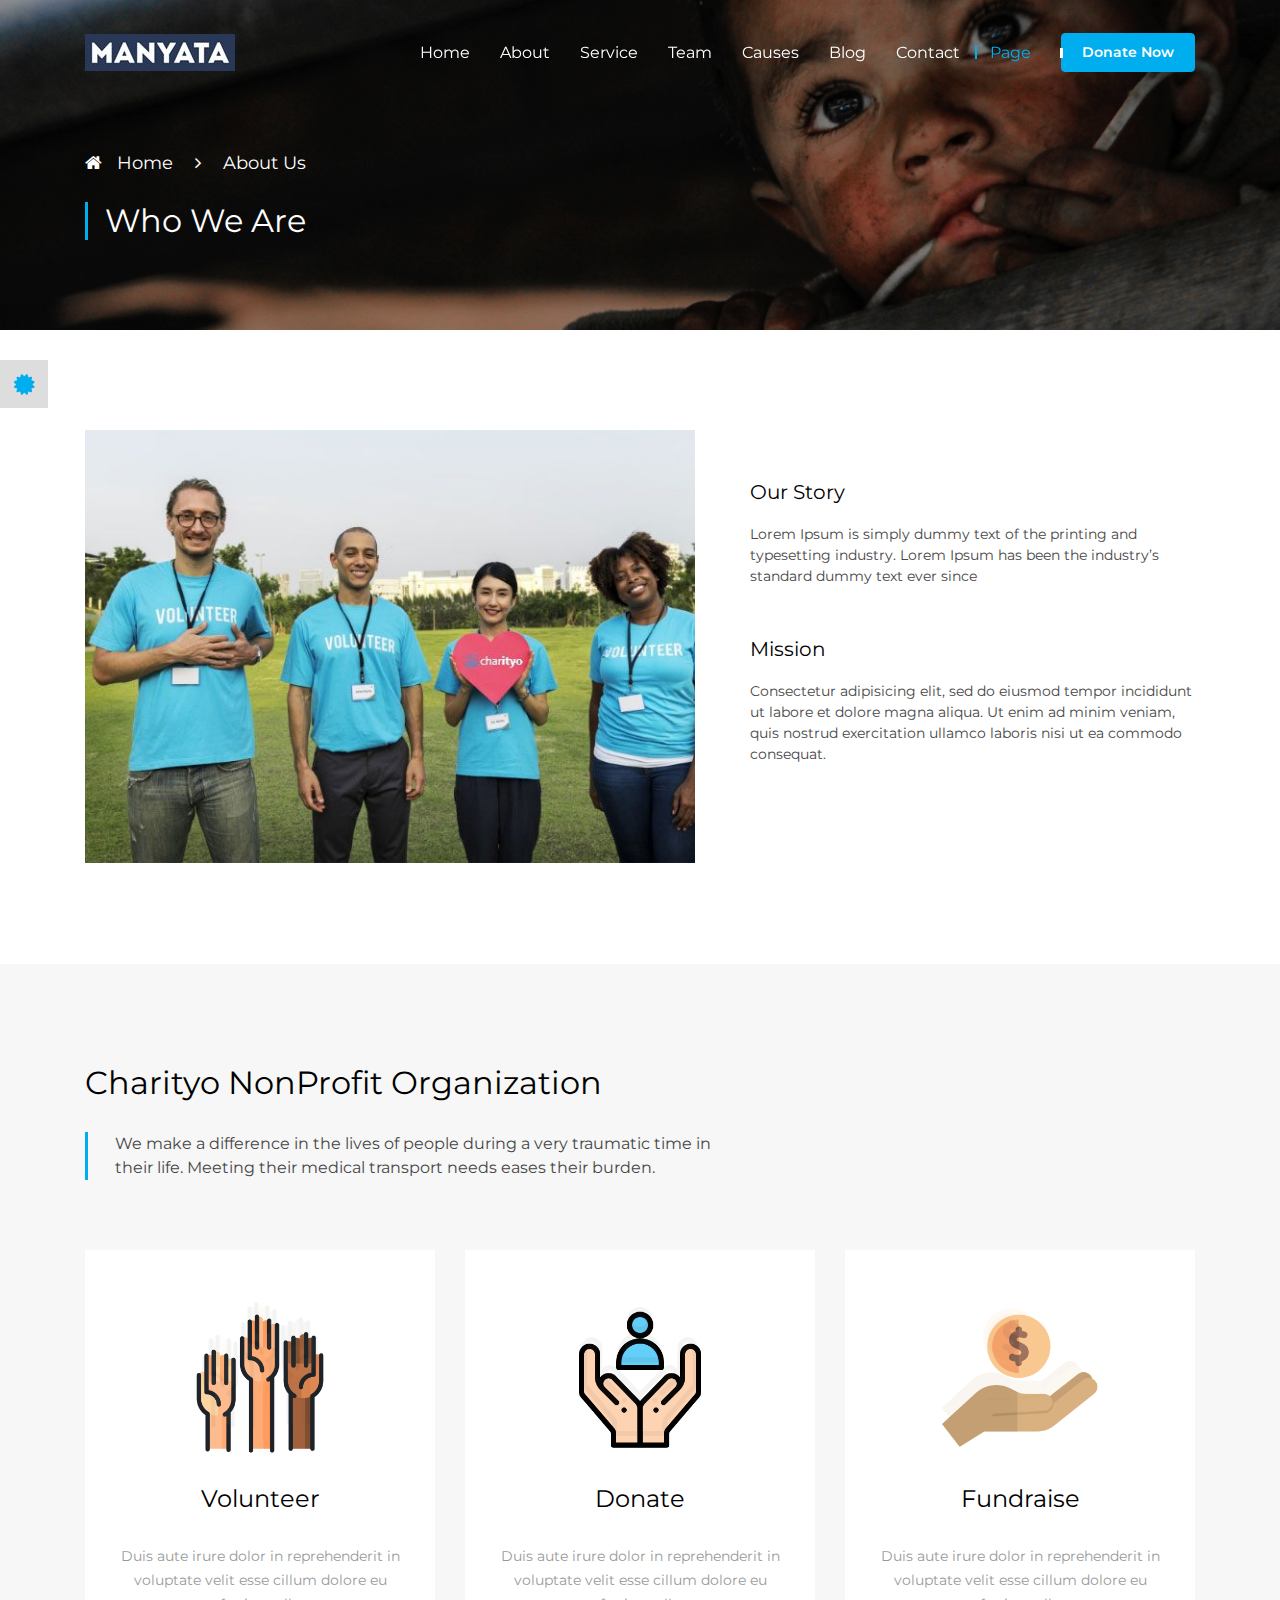
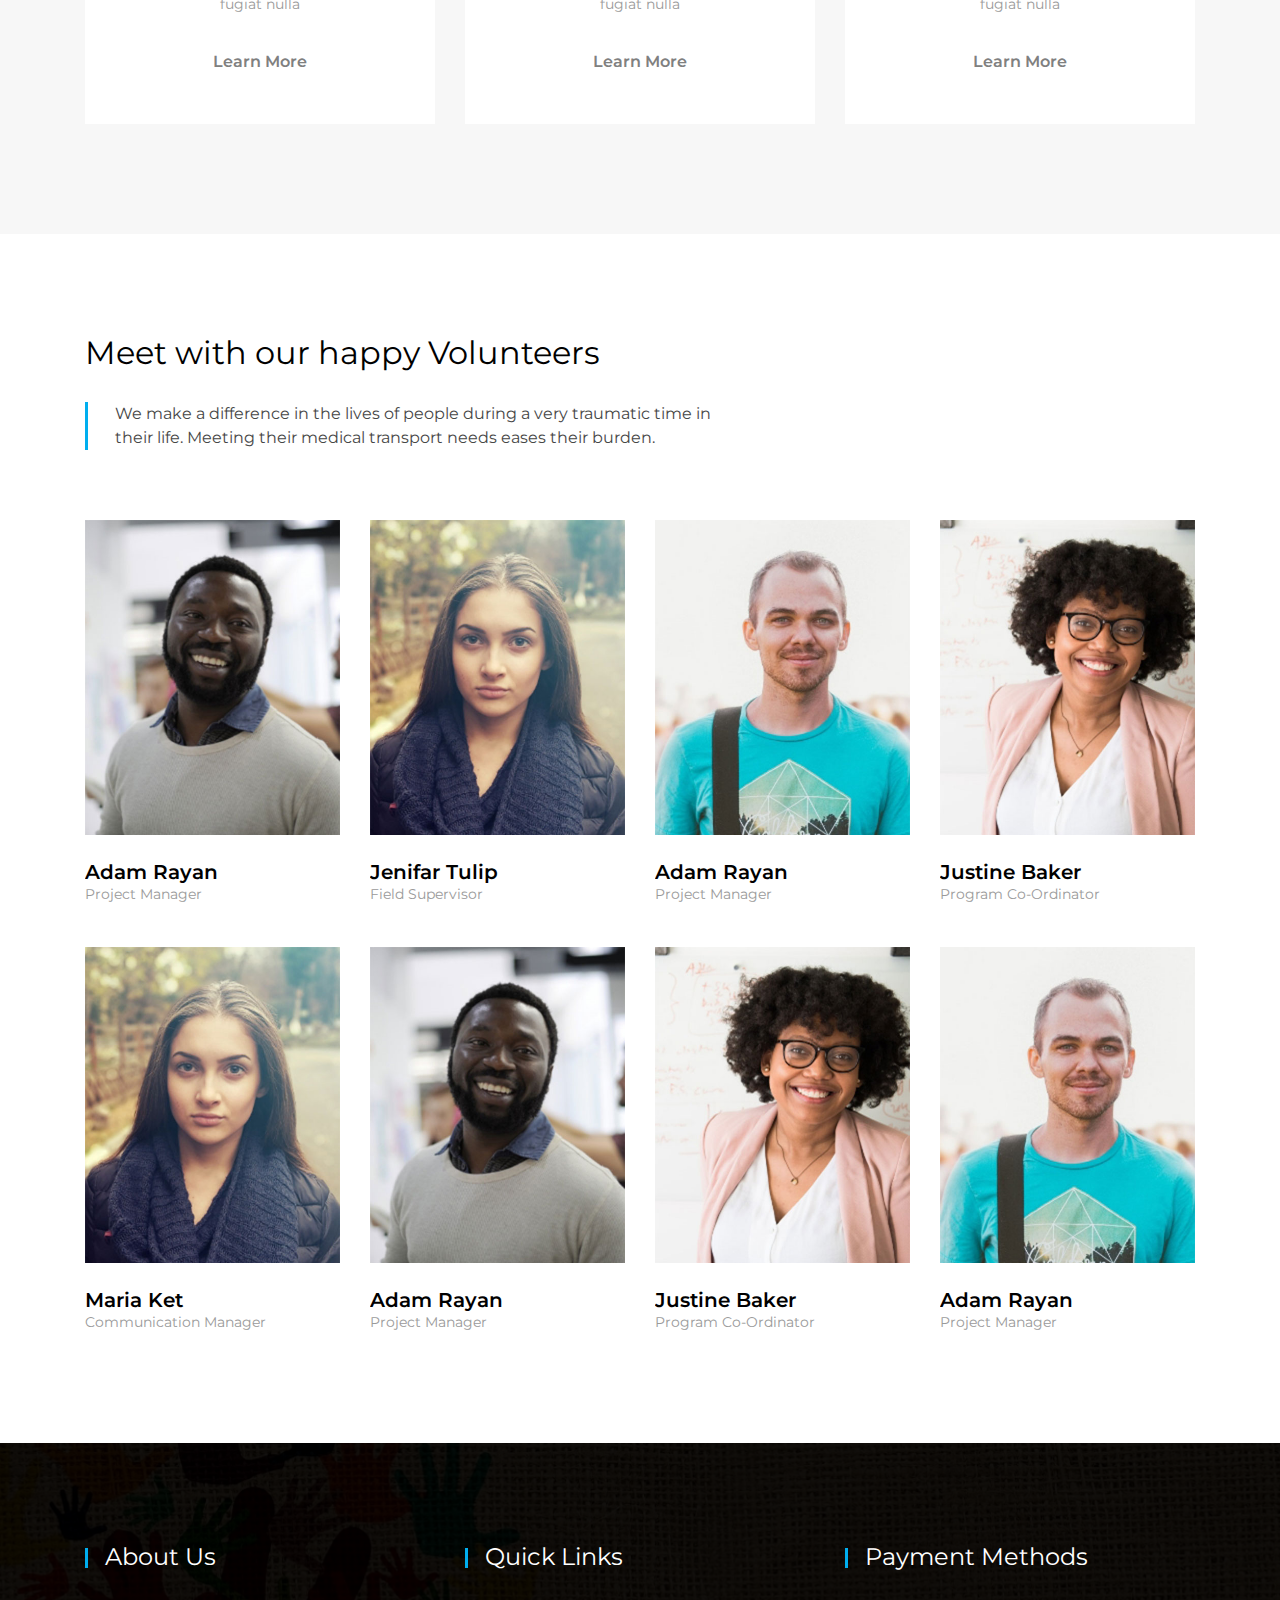
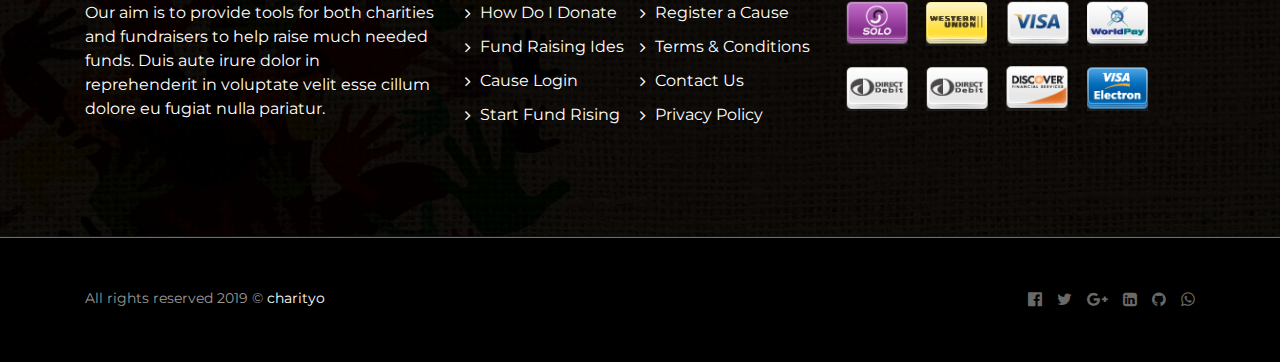
<file: about.html>
<!DOCTYPE html>
<html lang="en">

<head>
<meta charset="utf-8">
<meta http-equiv="X-UA-Compatible" content="IE=edge">
<meta name="viewport" content="width=device-width, initial-scale=1">
<meta name="author" content="Theme Region">
<meta name="description" content="">
<title>Charityo | NonProfit Fundraising Charity HTML Template</title>

<link rel="stylesheet" href="css/bootstrap.min.css">
<link rel="stylesheet" href="css/font-awesome.min.css">
<link rel="stylesheet" href="css/magnific-popup.css">
<link rel="stylesheet" href="css/YTPlayer.min.css">
<link rel="stylesheet" href="css/animate.css">
<link rel="stylesheet" href="css/structure.css">
<link rel="stylesheet" href="css/slick.css">
<link rel="stylesheet" href="css/main.css">
<link id="preset" rel="stylesheet" href="css/presets/preset1.css">
<link rel="stylesheet" href="css/responsive.css">

<link href="https://fonts.googleapis.com/css?family=Montserrat:100,200,300,400,500,600,700,800,900" rel="stylesheet">

<link rel="icon" href="images/ico/favicon.ico">
<link rel="apple-touch-icon" sizes="144x144" href="../images/ico/apple-touch-icon-precomposed.html">
<link rel="apple-touch-icon" sizes="114x114" href="../images/ico/apple-touch-icon-114-precomposed.html">
<link rel="apple-touch-icon" sizes="72x72" href="../images/ico/apple-touch-icon-72-precomposed.html">
<link rel="apple-touch-icon" sizes="57x57" href="../images/ico/apple-touch-icon-57-precomposed.html">



<!--[if lt IE 9]>
		<script src="https://oss.maxcdn.com/html5shiv/3.7.2/html5shiv.min.js"></script>
		<script src="https://oss.maxcdn.com/respond/1.4.2/respond.min.js"></script>
		<![endif]-->

</head>
<body>
<div id="preloader">
<img src="images/preloader.gif" alt="Image" class="tr-preloader img-fluid">
</div>
<div class="tr-menu">
<nav id="tr_navbar" class="navbar fixed-top navbar-expand-lg">
<div class="container">
<a class="navbar-brand" href="index-2.html">
<img src="images/logo.png" alt="Logo" class="img-fluid tr-logo">
<img src="images/logo1.png" alt="Logo" class="img-fluid tr-logo1">
</a>
<button class="navbar-toggler" type="button" data-toggle="collapse" data-target="#navbarNav" aria-controls="navbarNav" aria-expanded="false" aria-label="Toggle navigation">
<span class="navbar-toggler-icon"><i class="fa fa-align-justify"></i></span>
</button>
<div class="collapse navbar-collapse justify-content-end" id="navbarNav">
<ul class="navbar-nav">
<li class="nav-item tr-dropdown">
<a href="index-2.html#home">Home</a>
<ul class="tr-dropdown-menu">
<li><a href="index-2.html">Home V-1</a></li>
<li><a href="index1.html">Home V-2</a></li>
<li><a href="index2.html">Home V-3</a></li>
<li><a href="index3.html">Home V-4</a></li>
<li><a href="index4.html">Home V-5</a></li>
</ul>
</li>
<li><a href="#about">About</a></li>
<li><a href="#service">Service</a></li>
<li><a href="#team">Team</a></li>
<li><a href="index-2.html#causes">Causes</a></li>
<li><a href="index-2.html#blog">Blog</a></li>
<li><a href="index-2.html#contact">Contact</a></li>
<li class="tr-dropdown current">
<a href="index-2.html">Page</a>
<ul class="tr-dropdown-menu">
<li class="active"><a href="about.html">About Us</a></li>
<li><a href="blog.html">Blog List Style</a></li>
<li><a href="blog1.html">Blog Two Column</a></li>
<li><a href="blog-details.html">Blog Details</a></li>
<li><a href="cause-details.html">Causes Details</a></li>
<li><a href="contact.html">Contact Us</a></li>
</ul>
</li>
</ul>
</div>
<div class="tr-button">
<a href="#" class="btn btn-primary">Donate Now</a>
</div>
</div>
</nav>
</div>
<div class="tr-breadcrumb">
<div class="breadcrumb-content section-before bg-image" style="background-image: url(images/bg/banner-bg1.jpg);">
<div class="container">
<ol class="breadcrumb global-list">
<li class="breadcrumb-item"><a href="index-2.html">Home</a></li>
<li class="breadcrumb-item">About Us</li>
</ol>
</div>
<div class="tr-page-title">
<div class="container">
<h1 class="title-before">Who We Are</h1>
</div>
</div>
</div>
</div>
<div id="about" class="tr-about-section">
<div class="section-content tr-bg-white">
<div class="container">
<div class="row">
<div class="col-lg-7">
<div class="about-thumb mb-4">
<img src="images/others/about.jpg" alt="Image" class="img-fluid">
</div>
</div>
<div class="col-lg-5">
<div class="tr-about">
<h2>Our Story</h2>
<p>Lorem Ipsum is simply dummy text of the printing and typesetting industry. Lorem Ipsum has been the industry’s standard dummy text ever since</p>
</div>
<div class="tr-about">
<h2>Mission</h2>
<p>Consectetur adipisicing elit, sed do eiusmod tempor incididunt ut labore et dolore magna aliqua. Ut enim ad minim veniam, quis nostrud exercitation ullamco laboris nisi ut ea commodo consequat. </p>
</div>
</div>
</div>
</div>
</div>
</div>
<div id="service" class="tr-service-section">
<div class="section-content">
<div class="container">
<div class="section-header header-style-2">
<h1>Charityo NonProfit Organization</h1>
<div class="sub-title title-before">
<p>We make a difference in the lives of people during a very traumatic time in their life. Meeting their medical transport needs eases their burden.</p>
</div>
</div>
<div class="row text-center">
<div class="col-md-4">
<div class="tr-service">
<div class="service-icon">
<img src="images/others/service1.png" alt="Image" class="img-fluid">
</div>
<h2>Volunteer</h2>
<p>Duis aute irure dolor in reprehenderit in voluptate velit esse cillum dolore eu fugiat nulla </p>
<a href="#">Learn More</a>
</div>
</div>
<div class="col-md-4">
<div class="tr-service">
<div class="service-icon">
<img src="images/others/service2.png" alt="Image" class="img-fluid">
</div>
<h2>Donate</h2>
<p>Duis aute irure dolor in reprehenderit in voluptate velit esse cillum dolore eu fugiat nulla </p>
<a href="#">Learn More</a>
</div>
</div>
<div class="col-md-4">
<div class="tr-service">
<div class="service-icon">
<img src="images/others/service3.png" alt="Image" class="img-fluid">
</div>
<h2>Fundraise</h2>
<p>Duis aute irure dolor in reprehenderit in voluptate velit esse cillum dolore eu fugiat nulla </p>
<a href="#">Learn More</a>
</div>
</div>
</div>
</div>
</div>
</div>
<div id="team" class="tr-team-section">
<div class="section-content tr-bg-white">
<div class="container">
<div class="section-header section-header-2">
<h1>Meet with our happy Volunteers</h1>
<div class="sub-title title-before">
<p>We make a difference in the lives of people during a very traumatic time in their life. Meeting their medical transport needs eases their burden.</p>
</div>
</div>
<div class="row">
<div class="col-md-4 col-lg-3">
<div class="team-member mb-5">
<div class="team-thumb">
<img src="images/team/1.jpg" alt="Image" class="img-fluid">
<div class="team-social">
<ul class="global-list">
<li><a href="#"><i class="fa fa-pinterest-p"></i></a></li>
<li><a href="#"><i class="fa fa-instagram"></i></a></li>
<li><a href="#"><i class="fa fa-twitter"></i></a></li>
<li><a href="#"><i class="fa fa-facebook"></i></a></li>
</ul>
</div>
</div>
<h2>Adam Rayan </h2>
<span>Project Manager</span>
 </div>
</div>
<div class="col-md-4 col-lg-3">
<div class="team-member mb-5">
<div class="team-thumb">
<img src="images/team/2.jpg" alt="Image" class="img-fluid">
<div class="team-social">
<ul class="global-list">
<li><a href="#"><i class="fa fa-pinterest-p"></i></a></li>
<li><a href="#"><i class="fa fa-instagram"></i></a></li>
<li><a href="#"><i class="fa fa-twitter"></i></a></li>
<li><a href="#"><i class="fa fa-facebook"></i></a></li>
</ul>
</div>
</div>
<h2>Jenifar Tulip</h2>
<span>Field Supervisor</span>
</div>
</div>
<div class="col-md-4 col-lg-3">
<div class="team-member mb-5">
<div class="team-thumb">
<img src="images/team/3.jpg" alt="Image" class="img-fluid">
<div class="team-social">
<ul class="global-list">
<li><a href="#"><i class="fa fa-pinterest-p"></i></a></li>
<li><a href="#"><i class="fa fa-instagram"></i></a></li>
<li><a href="#"><i class="fa fa-twitter"></i></a></li>
<li><a href="#"><i class="fa fa-facebook"></i></a></li>
</ul>
</div>
</div>
<h2>Adam Rayan </h2>
<span>Project Manager</span>
</div>
</div>
<div class="col-md-4 col-lg-3">
<div class="team-member mb-5">
<div class="team-thumb">
<img src="images/team/4.jpg" alt="Image" class="img-fluid">
<div class="team-social">
<ul class="global-list">
<li><a href="#"><i class="fa fa-pinterest-p"></i></a></li>
<li><a href="#"><i class="fa fa-instagram"></i></a></li>
<li><a href="#"><i class="fa fa-twitter"></i></a></li>
<li><a href="#"><i class="fa fa-facebook"></i></a></li>
</ul>
</div>
</div>
<h2>Justine Baker</h2>
<span>Program Co-Ordinator</span>
</div>
</div>
<div class="col-md-4 col-lg-3">
<div class="team-member">
<div class="team-thumb">
<img src="images/team/2.jpg" alt="Image" class="img-fluid">
<div class="team-social">
<ul class="global-list">
 <li><a href="#"><i class="fa fa-pinterest-p"></i></a></li>
<li><a href="#"><i class="fa fa-instagram"></i></a></li>
<li><a href="#"><i class="fa fa-twitter"></i></a></li>
<li><a href="#"><i class="fa fa-facebook"></i></a></li>
</ul>
</div>
</div>
<h2>Maria Ket</h2>
<span>Communication Manager</span>
</div>
</div>
<div class="col-md-4 col-lg-3">
<div class="team-member">
<div class="team-thumb">
<img src="images/team/1.jpg" alt="Image" class="img-fluid">
<div class="team-social">
<ul class="global-list">
<li><a href="#"><i class="fa fa-pinterest-p"></i></a></li>
<li><a href="#"><i class="fa fa-instagram"></i></a></li>
<li><a href="#"><i class="fa fa-twitter"></i></a></li>
<li><a href="#"><i class="fa fa-facebook"></i></a></li>
</ul>
</div>
</div>
<h2>Adam Rayan </h2>
<span>Project Manager</span>
</div>
</div>
<div class="col-md-4 col-lg-3">
<div class="team-member">
<div class="team-thumb">
<img src="images/team/4.jpg" alt="Image" class="img-fluid">
<div class="team-social">
<ul class="global-list">
<li><a href="#"><i class="fa fa-pinterest-p"></i></a></li>
<li><a href="#"><i class="fa fa-instagram"></i></a></li>
<li><a href="#"><i class="fa fa-twitter"></i></a></li>
<li><a href="#"><i class="fa fa-facebook"></i></a></li>
</ul>
</div>
</div>
<h2>Justine Baker</h2>
<span>Program Co-Ordinator</span>
</div>
</div>
<div class="col-md-4 col-lg-3">
<div class="team-member">
<div class="team-thumb">
<img src="images/team/3.jpg" alt="Image" class="img-fluid">
<div class="team-social">
<ul class="global-list">
<li><a href="#"><i class="fa fa-pinterest-p"></i></a></li>
<li><a href="#"><i class="fa fa-instagram"></i></a></li>
<li><a href="#"><i class="fa fa-twitter"></i></a></li>
<li><a href="#"><i class="fa fa-facebook"></i></a></li>
</ul>
</div> 
</div>
<h2>Adam Rayan </h2>
<span>Project Manager</span>
</div>
</div>
</div>
</div>
</div>
</div>
<div class="tr-footer">
<div class="footer-top-content bg-image section-before" style="background-image: url(images/bg/footer-bg.jpg);">
<div class="container">
<div class="row">
<div class=" col-lg-4">
<div class="footer-widget">
<h3 class="title-before">About Us</h3>
<p>Our aim is to provide tools for both charities and fundraisers to help raise much needed funds. Duis aute irure dolor in reprehenderit in voluptate velit esse cillum dolore eu fugiat nulla pariatur.</p>
</div>
</div>
<div class=" col-lg-4">
<div class="footer-widget">
<h3 class="title-before">Quick Links</h3>
<ul>
<li><a href="#">How Do I Donate</a></li>
<li><a href="#">Register a Cause</a></li>
<li><a href="#">Fund Raising Ides</a></li>
<li><a href="#">Terms & Conditions</a></li>
<li><a href="#">Cause Login</a></li>
<li><a href="#">Contact Us</a></li>
<li><a href="#">Start Fund Rising</a></li>
<li><a href="#">Privacy Policy</a></li>
</ul>
</div>
</div>
<div class="col-lg-4">
<div class="footer-widget tr-payment">
<h3 class="title-before">Payment Methods</h3>
<ul>
<li><img src="images/others/card1.png" alt="Image" class="img-fluid"></li>
<li><img src="images/others/card2.png" alt="Image" class="img-fluid"></li>
<li><img src="images/others/card3.png" alt="Image" class="img-fluid"></li>
<li><img src="images/others/card4.png" alt="Image" class="img-fluid"></li>
<li><img src="images/others/card5.png" alt="Image" class="img-fluid"></li>
<li><img src="images/others/card6.png" alt="Image" class="img-fluid"></li>
<li><img src="images/others/card7.png" alt="Image" class="img-fluid"></li>
<li><img src="images/others/card8.png" alt="Image" class="img-fluid"></li>
</ul>
</div>
</div>
</div>
</div>
</div>
<div class="footer-bottom">
<div class="container">
<div class="copyright">
<span>All rights reserved 2019 &copy; <a href="#">charityo</a> </span>
</div>
<div class="footer-social">
<ul class="global-list">
<li><a href="#"><i class="fa fa-facebook-official" aria-hidden="true"></i></a></li>
<li><a href="#"><i class="fa fa-twitter" aria-hidden="true"></i></a></li>
<li><a href="#"><i class="fa fa-google-plus" aria-hidden="true"></i></a></li>
<li><a href="#"><i class="fa fa-linkedin-square" aria-hidden="true"></i></a></li>
<li><a href="#"><i class="fa fa-github" aria-hidden="true"></i></a></li>
<li><a href="#"><i class="fa fa-whatsapp" aria-hidden="true"></i></a></li>
</ul>
</div>
</div>
</div>
</div>

<div class="style-chooser">
<div class="style-chooser-inner">
<a href="#" class="toggler"><i class="fa fa-certificate fa-spin"></i></a>
<h4>Presets</h4>
<ul class="preset-list clearfix">
<li class="preset1 active" data-preset="1"><a href="#" data-color="preset1"></a></li>
<li class="preset2" data-preset="2"><a href="#" data-color="preset2"></a></li>
<li class="preset3" data-preset="3"><a href="#" data-color="preset3"></a></li>
<li class="preset4" data-preset="4"><a href="#" data-color="preset4"></a></li>
</ul>
</div>
</div>


<script src="js/jquery.min.js"></script>
<script src="js/popper.min.js"></script>
<script src="js/bootstrap.min.js"></script>
<script src="js/jquery.nav.js"></script>
<script src="js/masonry.pkgd.min.js"></script>
<script src="js/magnific-popup.min.js"></script>
<script src="js/counterup.min.js"></script>
<script src="js/inview.min.js"></script>
<script src="js/waypoints.min.js"></script>
<script src="js/slick.min.js"></script>
<script src="js/jarallax.min.js"></script>
<script src="js/YTPlayer.min.js"></script>
<script src="js/switcher.js"></script>
<script src="js/main.js"></script>
</body>

</html>
</file>
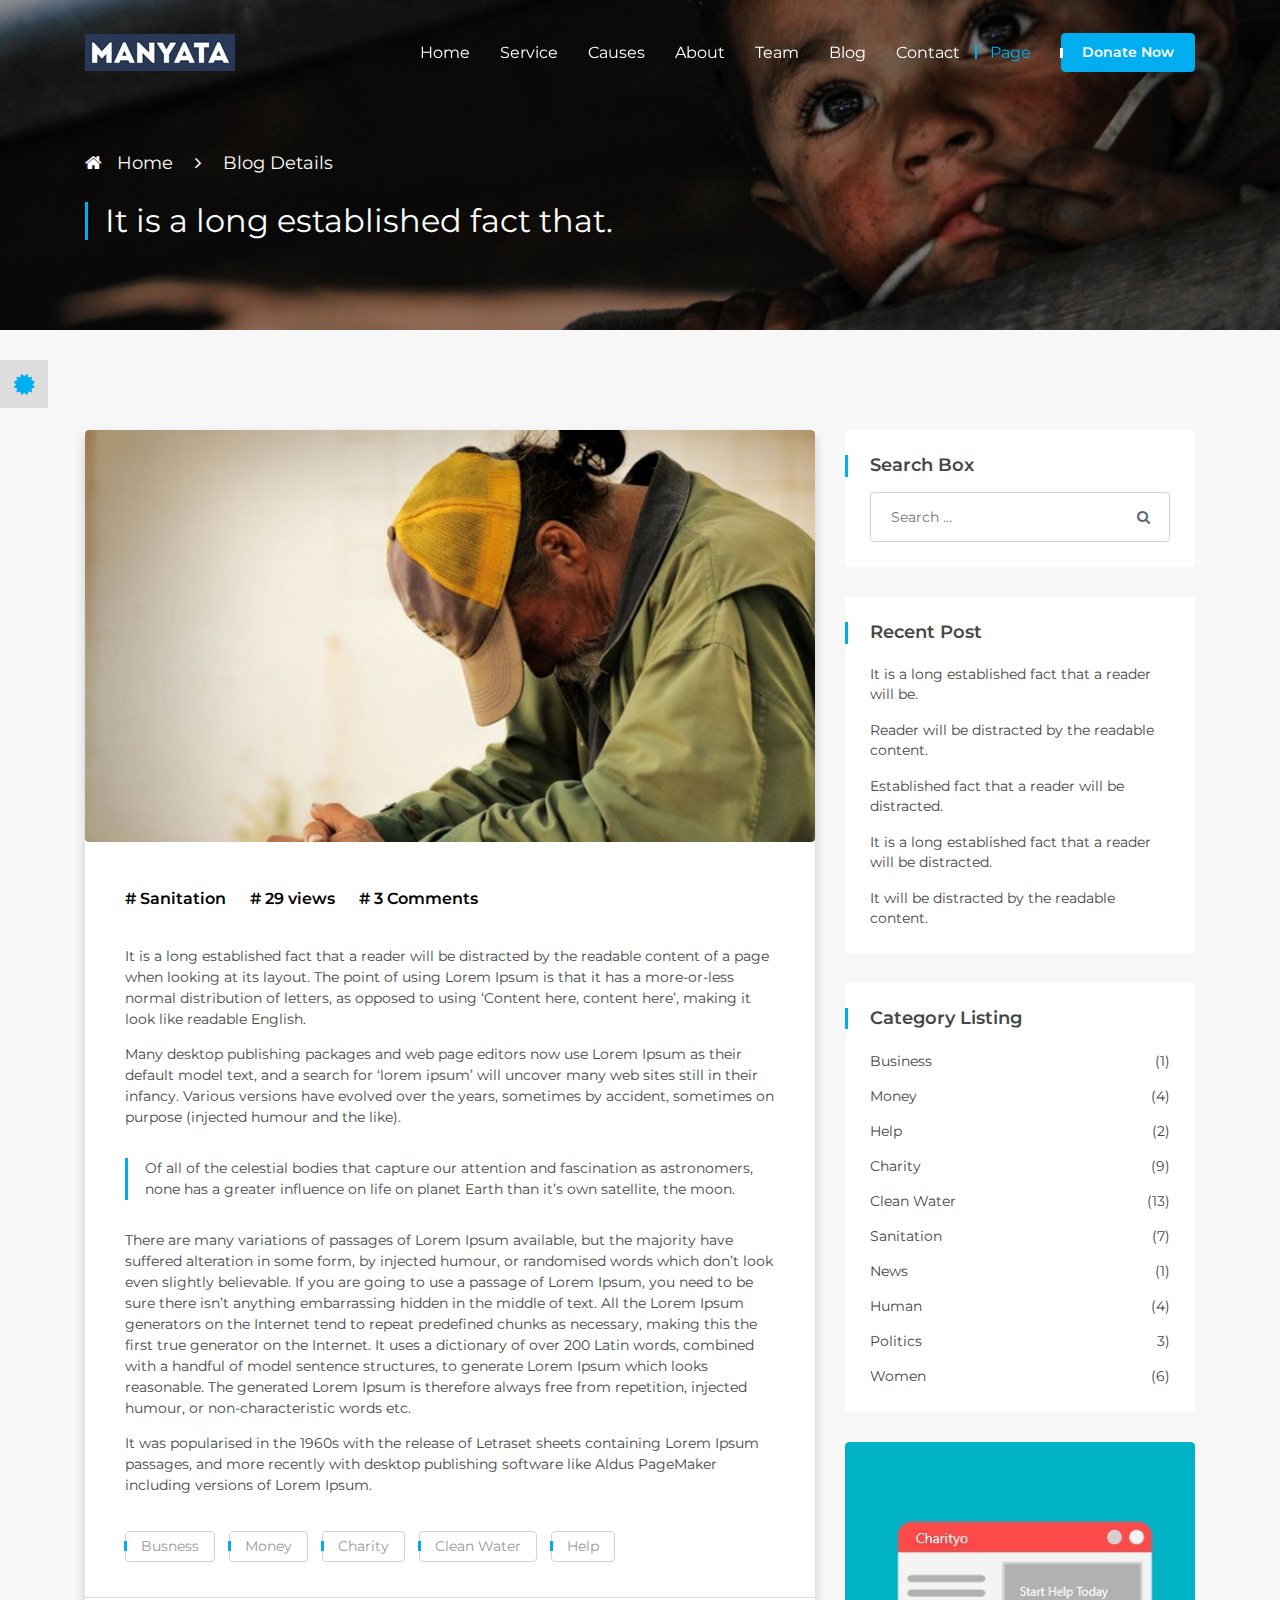
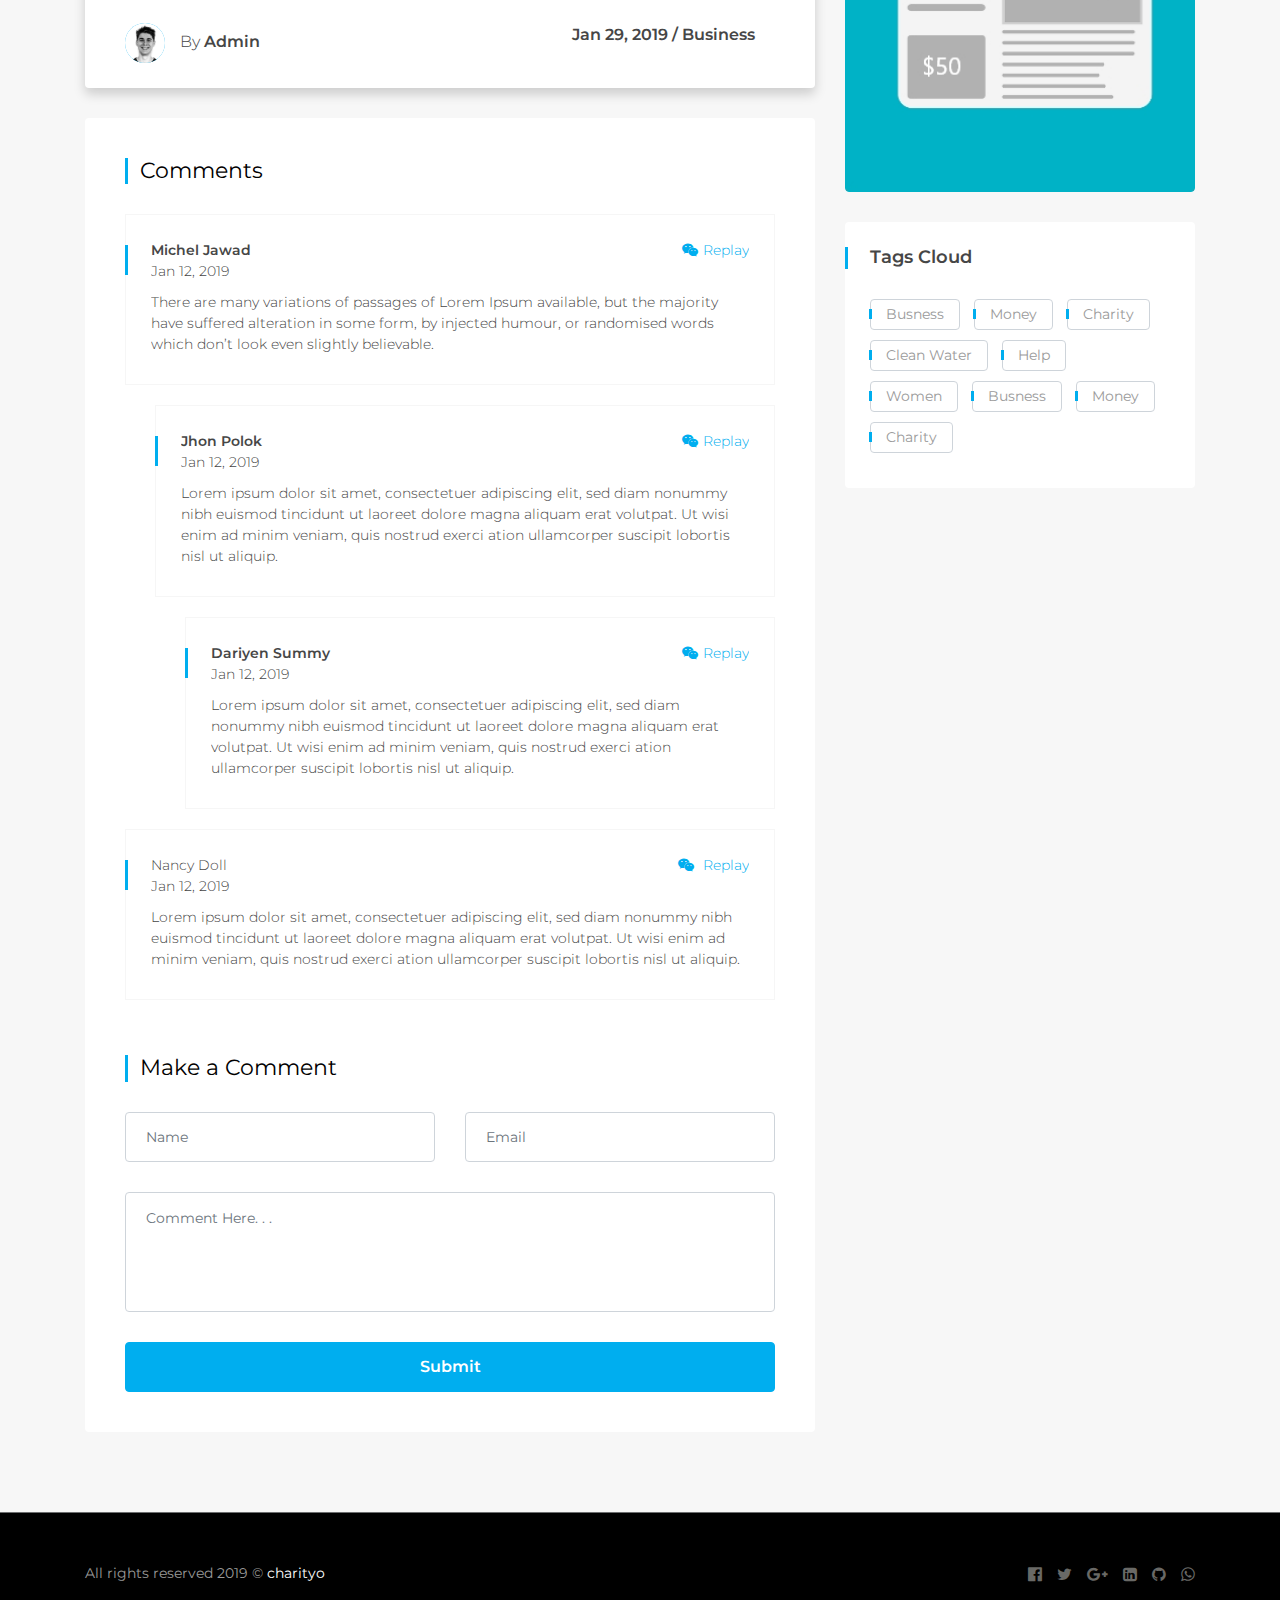
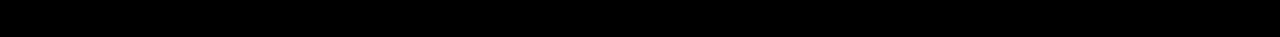
<file: blog-details.html>
<!DOCTYPE html>
<html lang="en">

<head>
<meta charset="utf-8">
<meta http-equiv="X-UA-Compatible" content="IE=edge">
<meta name="viewport" content="width=device-width, initial-scale=1">
<meta name="author" content="Theme Region">
<meta name="description" content="">
<title>Charityo | NonProfit Fundraising Charity HTML Template</title>

<link rel="stylesheet" href="css/bootstrap.min.css">
<link rel="stylesheet" href="css/font-awesome.min.css">
<link rel="stylesheet" href="css/magnific-popup.css">
<link rel="stylesheet" href="css/YTPlayer.min.css">
<link rel="stylesheet" href="css/animate.css">
<link rel="stylesheet" href="css/structure.css">
<link rel="stylesheet" href="css/slick.css">
<link rel="stylesheet" href="css/main.css">
<link id="preset" rel="stylesheet" href="css/presets/preset1.css">
<link rel="stylesheet" href="css/responsive.css">

<link href="https://fonts.googleapis.com/css?family=Montserrat:100,200,300,400,500,600,700,800,900" rel="stylesheet">

<link rel="icon" href="images/ico/favicon.ico">
<link rel="apple-touch-icon" sizes="144x144" href="../images/ico/apple-touch-icon-precomposed.html">
<link rel="apple-touch-icon" sizes="114x114" href="../images/ico/apple-touch-icon-114-precomposed.html">
<link rel="apple-touch-icon" sizes="72x72" href="../images/ico/apple-touch-icon-72-precomposed.html">
<link rel="apple-touch-icon" sizes="57x57" href="../images/ico/apple-touch-icon-57-precomposed.html">



<!--[if lt IE 9]>
		<script src="https://oss.maxcdn.com/html5shiv/3.7.2/html5shiv.min.js"></script>
		<script src="https://oss.maxcdn.com/respond/1.4.2/respond.min.js"></script>
		<![endif]-->

</head>
<body>
<div id="preloader">
<img src="images/preloader.gif" alt="Image" class="tr-preloader img-fluid">
</div>
<div class="tr-menu">
<nav id="tr_navbar" class="navbar fixed-top navbar-expand-lg">
<div class="container">
<a class="navbar-brand" href="index-2.html">
<img src="images/logo.png" alt="Logo" class="img-fluid tr-logo">
<img src="images/logo1.png" alt="Logo" class="img-fluid tr-logo1">
</a>
<button class="navbar-toggler" type="button" data-toggle="collapse" data-target="#navbarNav" aria-controls="navbarNav" aria-expanded="false" aria-label="Toggle navigation">
<span class="navbar-toggler-icon"><i class="fa fa-align-justify"></i></span>
</button>
<div class="collapse navbar-collapse justify-content-end" id="navbarNav">
<ul class="navbar-nav">
<li class="nav-item tr-dropdown">
<a href="index-2.html#home">Home</a>
<ul class="tr-dropdown-menu">
<li><a href="index-2.html">Home V-1</a></li>
<li><a href="index1.html">Home V-2</a></li>
<li><a href="index2.html">Home V-3</a></li>
<li><a href="index3.html">Home V-4</a></li>
<li><a href="index4.html">Home V-5</a></li>
</ul>
</li>
<li><a href="index-2.html#service">Service</a></li>
<li><a href="index-2.html#causes">Causes</a></li>
<li><a href="index-2.html#about">About</a></li>
 <li><a href="index-2.html#team">Team</a></li>
<li><a href="index-2.html#blog">Blog</a></li>
<li><a href="index-2.html#contact">Contact</a></li>
<li class="tr-dropdown current">
<a href="index-2.html">Page</a>
<ul class="tr-dropdown-menu">
<li><a href="about.html">About Us</a></li>
<li><a href="blog.html">Blog List Style</a></li>
<li><a href="blog1.html">Blog Two Column</a></li>
<li class="active"><a href="blog-details.html">Blog Details</a></li>
<li><a href="cause-details.html">Causes Details</a></li>
<li><a href="contact.html">Contact Us</a></li>
</ul>
</li>
</ul>
</div>
<div class="tr-button">
<a href="#" class="btn btn-primary">Donate Now</a>
</div>
</div>
</nav>
</div>
<div class="tr-breadcrumb">
<div class="breadcrumb-content section-before bg-image" style="background-image: url(images/bg/banner-bg1.jpg);">
<div class="container">
<ol class="breadcrumb global-list">
<li class="breadcrumb-item"><a href="index-2.html">Home</a></li>
<li class="breadcrumb-item">Blog Details</li>
</ol>
</div>
<div class="tr-page-title">
<div class="container">
<h1 class="title-before">It is a long established fact that.</h1>
</div>
</div>
</div>
</div>
<div class="tr-page-content">
<div class="tr-blog">
<div class="blog-content  blog-details section-padding tr-bg-color">
<div class="container">
<div class="row">
<div class="col-md-8">
<div class="tr-post tr-radius tr-box-shadow">
<div class="entry-header">
<div class="entry-thumbnail tr-radius">
<img src="images/blog/7.jpg" alt="Image" class="img-fluid">
</div>
<div class="entry-meta">
<ul class="tr-list">
<li><a href="#"># Sanitation</a></li>
<li> # 29 views</li>
<li> # 3 Comments</li>
</ul>
</div>
</div>
<div class="entry-content">
<p>It is a long established fact that a reader will be distracted by the readable content of a page when looking at its layout. The point of using Lorem Ipsum is that it has a more-or-less normal distribution of letters, as opposed to using ‘Content here, content here’, making it look like readable English. </p>
<p>Many desktop publishing packages and web page editors now use Lorem Ipsum as their default model text, and a search for ‘lorem ipsum’ will uncover many web sites still in their infancy. Various versions have evolved over the years, sometimes by accident, sometimes on purpose (injected humour and the like).</p>
<blockquote>Of all of the celestial bodies that capture our attention and fascination as astronomers, none has a greater influence on life on planet Earth than it’s own satellite, the moon.</blockquote>
<p>There are many variations of passages of Lorem Ipsum available, but the majority have suffered alteration in some form, by injected humour, or randomised words which don’t look even slightly believable. If you are going to use a passage of Lorem Ipsum, you need to be sure there isn’t anything embarrassing hidden in the middle of text. All the Lorem Ipsum generators on the Internet tend to repeat predefined chunks as necessary, making this the first true generator on the Internet. It uses a dictionary of over 200 Latin words, combined with a handful of model sentence structures, to generate Lorem Ipsum which looks reasonable. The generated Lorem Ipsum is therefore always free from repetition, injected humour, or non-characteristic words etc. </p>
<p>It was popularised in the 1960s with the release of Letraset sheets containing Lorem Ipsum passages, and more recently with desktop publishing software like Aldus PageMaker including versions of Lorem Ipsum.</p>
<div class="tagcloud">
<a href="#">Busness</a>
<a href="#">Money</a>
<a href="#">Charity</a>
<a href="#">Clean Water</a>
<a href="#">Help</a>
</div>
<div class="entry-footer clearfix">
<ul class="tr-list">
<li class="float-left"><span class="tr-author"><img src="images/others/author1.png" class="img-fluid" alt="Image"></span><a href="#"><span>By</span> Admin</a></li>
<li class="float-right">Jan 29, 2019 / <a href="#">Business</a></li>
</ul>
</div>
</div>
</div>
<div class="tr-section tr-radius tr-bg-white">
<div class="tr-comments-area">
<h3 class="title-before">Comments</h3>
<ul class="comment-list global-list">
<li class="media">
<div class="tr-comment">
<div class="comment-box media-body">
<div class="comment-meta">
<span class="title float-left"><a href="#" class="author-name">Michel Jawad</a> <span class="tr-date">Jan 12, 2019</span></span>
<span class="float-right tr-replay"><a href="#"><i class="fa fa-weixin" aria-hidden="true"></i>Replay</a></span>
</div>
<div class="comment-content">
<p>There are many variations of passages of Lorem Ipsum available, but the majority have suffered alteration in some form, by injected humour, or randomised words which don’t look even slightly believable.</p>
</div>
</div>
</div>
<ul class="children global-list">
<li class="media">
<div class="tr-comment">
<div class="comment-box media-body">
<div class="comment-meta">
<span class="title float-left"><a href="#" class="author-name">Jhon Polok</a><span class="tr-date">Jan 12, 2019</span></span>
<span class="float-right tr-replay"><a href="#"><i class="fa fa-weixin" aria-hidden="true"></i>Replay</a></span>
</div>
<div class="comment-content">
<p>Lorem ipsum dolor sit amet, consectetuer adipiscing elit, sed diam nonummy nibh euismod tincidunt ut laoreet dolore magna aliquam erat volutpat. Ut wisi enim ad minim veniam, quis nostrud exerci ation ullamcorper suscipit lobortis nisl ut aliquip.</p>
</div>
</div>
</div>
<ul class="children global-list">
<li class="media">
<div class="tr-comment">
<div class="comment-box media-body">
<div class="comment-meta">
<span class="title float-left"><a href="#" class="author-name">Dariyen Summy</a><span class="tr-date">Jan 12, 2019</span></span>
<span class="float-right tr-replay"><a href="#"><i class="fa fa-weixin" aria-hidden="true"></i>Replay</a></span>
</div>
<div class="comment-content">
<p>Lorem ipsum dolor sit amet, consectetuer adipiscing elit, sed diam nonummy nibh euismod tincidunt ut laoreet dolore magna aliquam erat volutpat. Ut wisi enim ad minim veniam, quis nostrud exerci ation ullamcorper suscipit lobortis nisl ut aliquip.</p>
</div>
</div>
</div>
</li>
</ul>
</li>
</ul>
</li>
<li class="media">
 <div class="tr-comment">
<div class="comment-box media-body">
<div class="comment-meta">
<span class="title float-left"><a href="#">Nancy Doll</a><span class="tr-date">Jan 12, 2019</span></span>
<span class="float-right tr-replay"><a href="#"><i class="fa fa-weixin" aria-hidden="true"></i> Replay</a></span>
</div>
<div class="comment-content">
<p>Lorem ipsum dolor sit amet, consectetuer adipiscing elit, sed diam nonummy nibh euismod tincidunt ut laoreet dolore magna aliquam erat volutpat. Ut wisi enim ad minim veniam, quis nostrud exerci ation ullamcorper suscipit lobortis nisl ut aliquip.</p>
</div>
</div>
</div>
</li>
</ul>
</div>
<div class="tr-comment-form">
<h3 class="title-before">Make a Comment</h3>
<form action="#" class="tr-form">
<div class="row">
<div class="col-md-6">
<div class="form-group">
<input class="form-control" name="name" type="text" placeholder="Name" value="" size="30" aria-required="true" required="required">
</div>
</div>
<div class="col-md-6">
<div class="form-group">
<input class="form-control" id="email" name="email" type="text" placeholder="Email" value="" size="30" aria-required="true" required="required">
</div>
</div>
</div>
<div class="form-group">
<textarea name="message" class="form-control" required="required" rows="7" placeholder="Comment Here. . ."></textarea>
</div>
<input type="submit" class="btn btn-primary btn-full" value="Submit">
</form>
</div>
</div>
</div>
<div class="col-md-4">
<div class="tr-sidebar">
<div class="widget-area">
<div class="widget widget_search">
<h3 class="widget_title title-before">Search Box</h3>
<form class="search-form" action="#">
<input type="search" class="search-field" placeholder="Search …" value="" name="s">
<button type="submit" id="search-submit" class="btn search-btn"><i class="fa fa-search"></i></button>
</form>
</div>
<div class="widget widget_recent_entries">
<h3 class="widget_title title-before">Recent Post</h3>
<ul>
<li>
<a href="#">It is a long established fact that a reader will be.</a>
</li>
<li>
<a href="#">Reader will be distracted by the readable content.</a>
</li>
<li>
<a href="#">Established fact that a reader will be distracted.</a>
</li>
<li>
<a href="#">It is a long established fact that a reader will be distracted.</a>
</li>
<li>
<a href="#">It will be distracted by the readable content.</a>
</li>
</ul>
</div>
<div class="widget widget_categories">
<h3 class="widget_title title-before">Category Listing</h3>
<ul>
<li><a href="#">Business</a>(1)</li>
<li><a href="#">Money</a>(4)</li>
<li><a href="#">Help</a>(2)</li>
<li><a href="#">Charity</a>(9)</li>
<li><a href="#">Clean Water</a>(13)</li>
<li><a href="#">Sanitation</a>(7)</li>
<li><a href="#">News</a>(1)</li>
<li><a href="#">Human</a>(4)</li>
<li><a href="#">Politics</a>3)</li>
<li><a href="#">Women</a>(6)</li>
</ul>
</div>
<div class="widget widget_media_image">
<a href="#"><img src="images/blog/media-img.jpg" alt="Image" class="img-fluid"></a>
</div>
<div class="widget">
<h3 class="widget_title title-before">Tags Cloud</h3>
<div class="tagcloud">
<a href="#">Busness</a>
<a href="#">Money</a>
<a href="#">Charity</a>
<a href="#">Clean Water</a>
<a href="#">Help</a>
<a href="#">Women</a>
<a href="#">Busness</a>
<a href="#">Money</a>
<a href="#">Charity</a>
</div>
</div>
</div>
</div>
</div>
</div>
</div>
</div>
</div>
</div>
<div class="tr-footer">
<div class="footer-bottom">
<div class="container">
<div class="copyright">
<span>All rights reserved 2019 &copy; <a href="#">charityo</a> </span>
</div>
<div class="footer-social">
<ul class="global-list">
<li><a href="#"><i class="fa fa-facebook-official" aria-hidden="true"></i></a></li>
<li><a href="#"><i class="fa fa-twitter" aria-hidden="true"></i></a></li>
<li><a href="#"><i class="fa fa-google-plus" aria-hidden="true"></i></a></li>
<li><a href="#"><i class="fa fa-linkedin-square" aria-hidden="true"></i></a></li>
<li><a href="#"><i class="fa fa-github" aria-hidden="true"></i></a></li>
<li><a href="#"><i class="fa fa-whatsapp" aria-hidden="true"></i></a></li>
</ul>
</div>
</div>
</div>
</div>

<div class="style-chooser">
<div class="style-chooser-inner">
<a href="#" class="toggler"><i class="fa fa-certificate fa-spin"></i></a>
<h4>Presets</h4>
<ul class="preset-list clearfix">
<li class="preset1 active" data-preset="1"><a href="#" data-color="preset1"></a></li>
<li class="preset2" data-preset="2"><a href="#" data-color="preset2"></a></li>
<li class="preset3" data-preset="3"><a href="#" data-color="preset3"></a></li>
<li class="preset4" data-preset="4"><a href="#" data-color="preset4"></a></li>
</ul>
</div>
</div>


<script src="js/jquery.min.js"></script>
<script src="js/popper.min.js"></script>
<script src="js/bootstrap.min.js"></script>
<script src="js/jquery.nav.js"></script>
<script src="js/masonry.pkgd.min.js"></script>
<script src="js/magnific-popup.min.js"></script>
<script src="js/counterup.min.js"></script>
<script src="js/inview.min.js"></script>
<script src="js/waypoints.min.js"></script>
<script src="js/slick.min.js"></script>
<script src="js/jarallax.min.js"></script>
<script src="js/YTPlayer.min.js"></script>
<script src="js/switcher.js"></script>
<script src="js/main.js"></script>
</body>

</html>
</file>
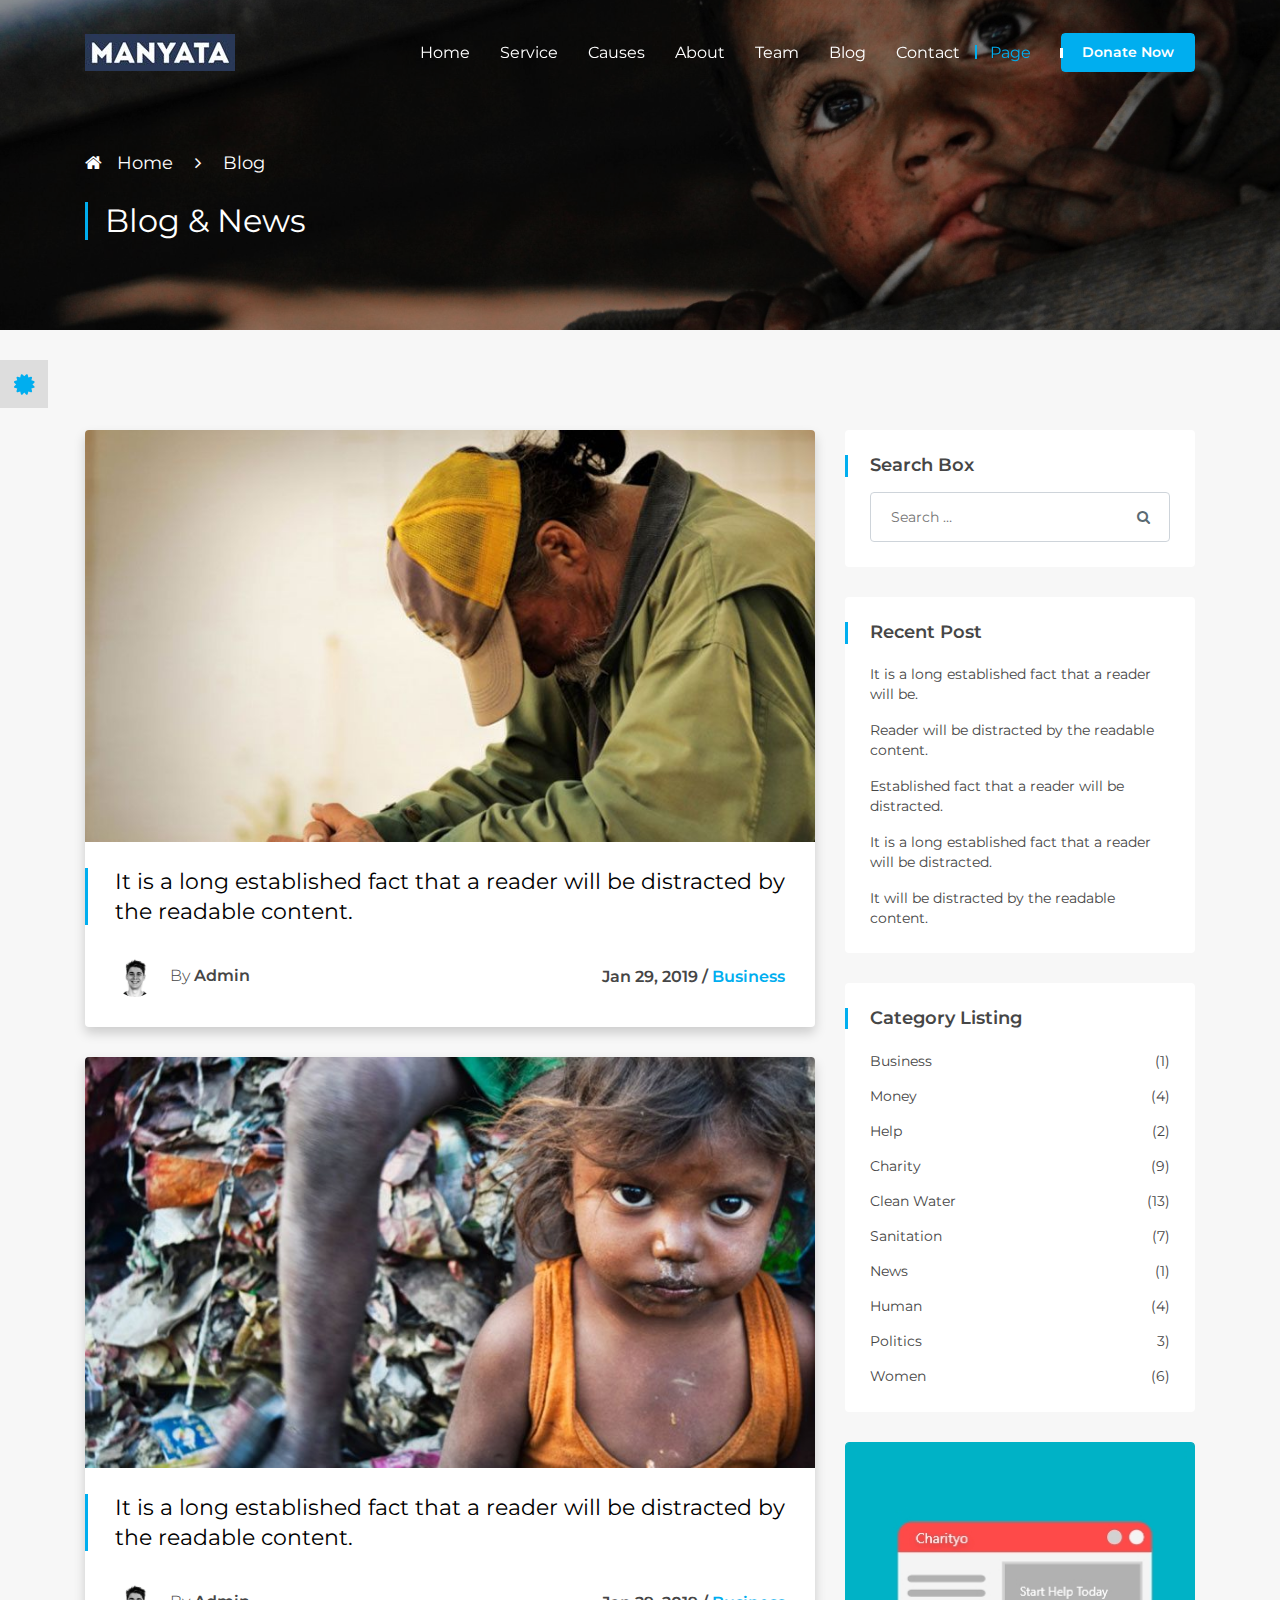
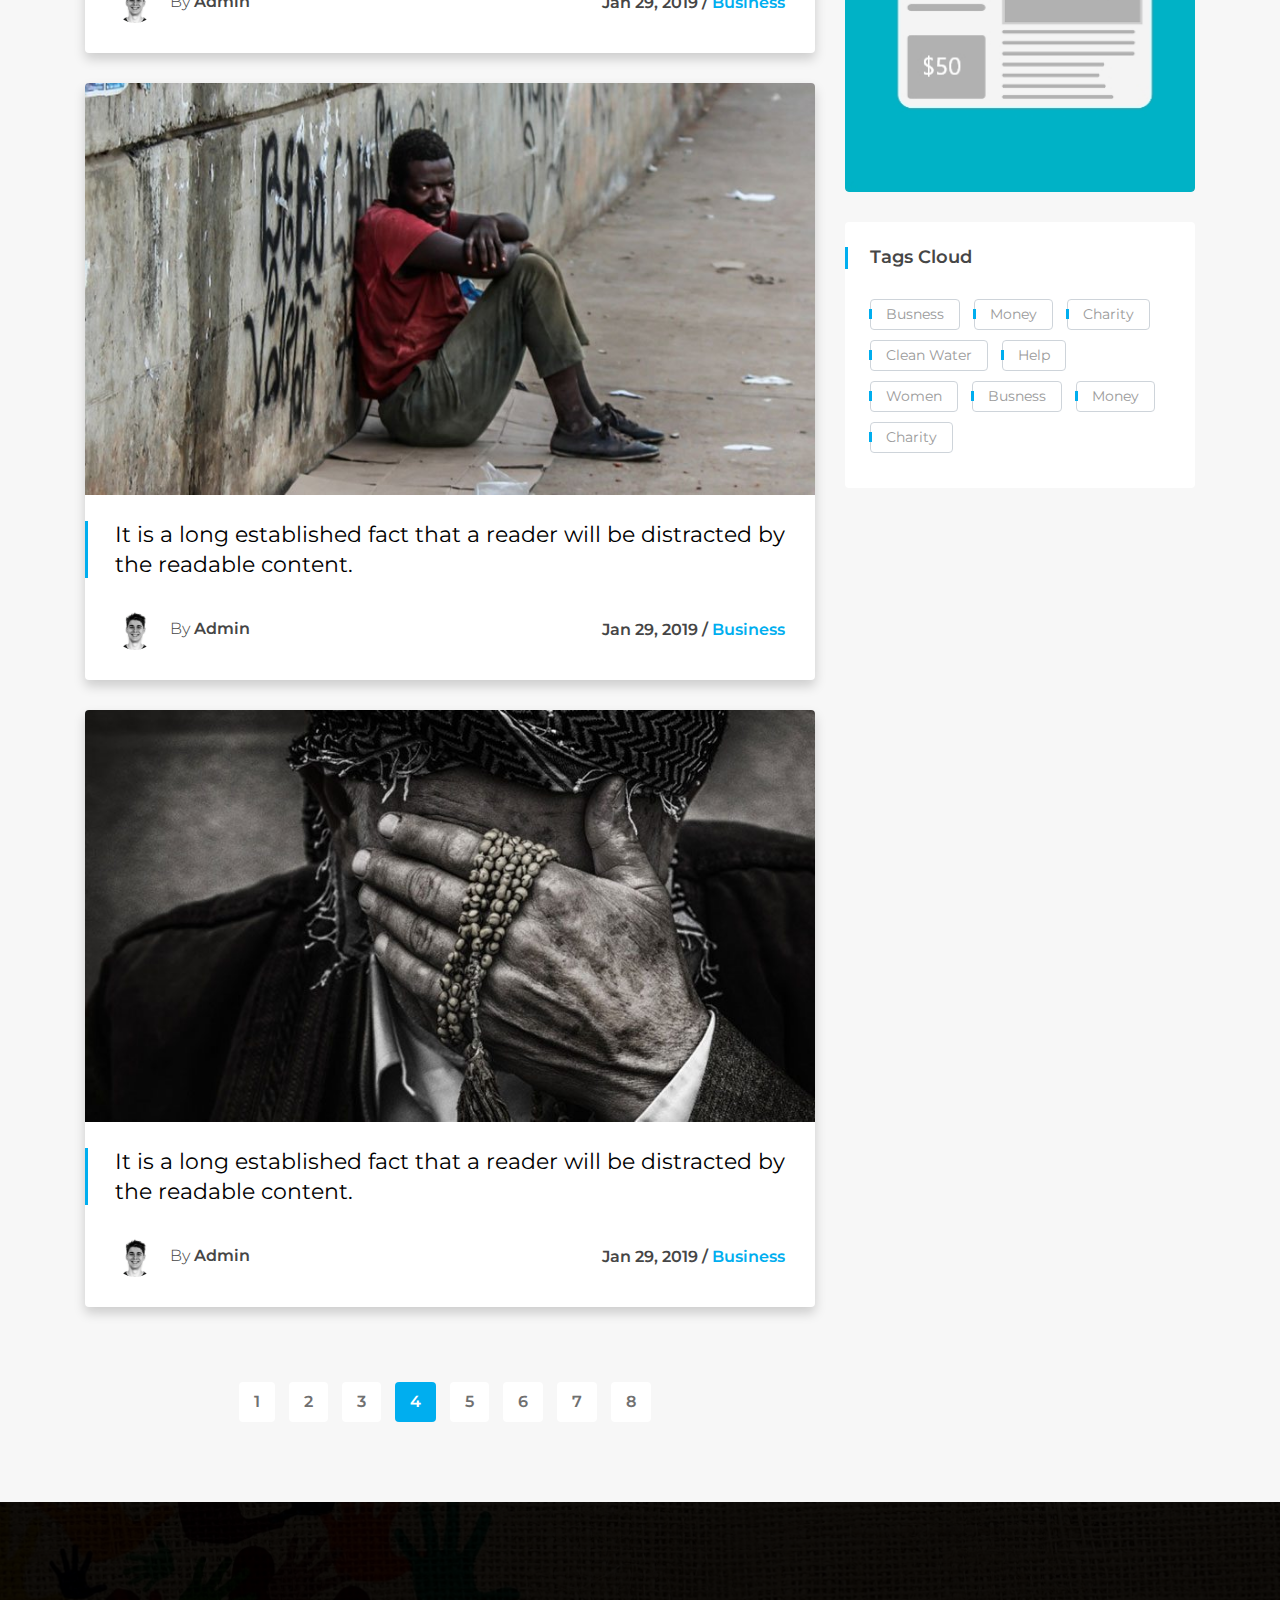
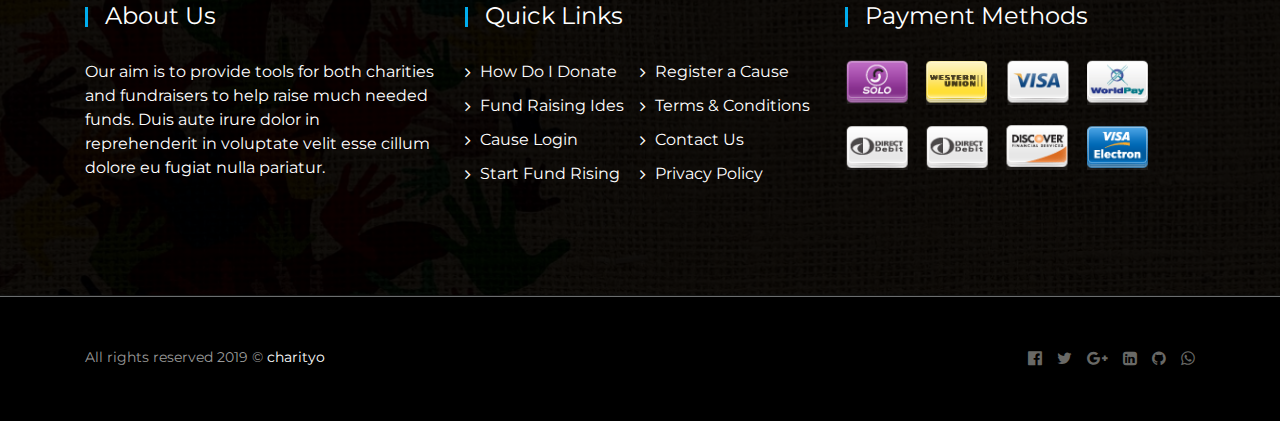
<file: blog.html>
<!DOCTYPE html>
<html lang="en">

<head>
<meta charset="utf-8">
<meta http-equiv="X-UA-Compatible" content="IE=edge">
<meta name="viewport" content="width=device-width, initial-scale=1">
<meta name="author" content="Theme Region">
<meta name="description" content="">
<title>Charityo | NonProfit Fundraising Charity HTML Template</title>

<link rel="stylesheet" href="css/bootstrap.min.css">
<link rel="stylesheet" href="css/font-awesome.min.css">
<link rel="stylesheet" href="css/magnific-popup.css">
<link rel="stylesheet" href="css/YTPlayer.min.css">
<link rel="stylesheet" href="css/animate.css">
<link rel="stylesheet" href="css/structure.css">
<link rel="stylesheet" href="css/slick.css">
<link rel="stylesheet" href="css/main.css">
<link id="preset" rel="stylesheet" href="css/presets/preset1.css">
<link rel="stylesheet" href="css/responsive.css">

<link href="https://fonts.googleapis.com/css?family=Montserrat:100,200,300,400,500,600,700,800,900" rel="stylesheet">

<link rel="icon" href="images/ico/favicon.ico">
<link rel="apple-touch-icon" sizes="144x144" href="../images/ico/apple-touch-icon-precomposed.html">
<link rel="apple-touch-icon" sizes="114x114" href="../images/ico/apple-touch-icon-114-precomposed.html">
<link rel="apple-touch-icon" sizes="72x72" href="../images/ico/apple-touch-icon-72-precomposed.html">
<link rel="apple-touch-icon" sizes="57x57" href="../images/ico/apple-touch-icon-57-precomposed.html">



<!--[if lt IE 9]>
		<script src="https://oss.maxcdn.com/html5shiv/3.7.2/html5shiv.min.js"></script>
		<script src="https://oss.maxcdn.com/respond/1.4.2/respond.min.js"></script>
		<![endif]-->

</head>
<body>
<div id="preloader">
<img src="images/preloader.gif" alt="Image" class="tr-preloader img-fluid">
</div>
<div class="tr-menu">
<nav id="tr_navbar" class="navbar fixed-top navbar-expand-lg">
<div class="container">
<a class="navbar-brand" href="index-2.html">
<img src="images/logo.png" alt="Logo" class="img-fluid tr-logo">
<img src="images/logo1.png" alt="Logo" class="img-fluid tr-logo1">
</a>
<button class="navbar-toggler" type="button" data-toggle="collapse" data-target="#navbarNav" aria-controls="navbarNav" aria-expanded="false" aria-label="Toggle navigation">
<span class="navbar-toggler-icon"><i class="fa fa-align-justify"></i></span>
</button>
<div class="collapse navbar-collapse justify-content-end" id="navbarNav">
<ul class="navbar-nav">
<li class="nav-item tr-dropdown">
<a href="index-2.html#home">Home</a>
<ul class="tr-dropdown-menu">
<li><a href="index-2.html">Home V-1</a></li>
<li><a href="index1.html">Home V-2</a></li>
<li><a href="index2.html">Home V-3</a></li>
<li><a href="index3.html">Home V-4</a></li>
<li><a href="index4.html">Home V-5</a></li>
</ul>
</li>
<li><a href="index-2.html#service">Service</a></li>
<li><a href="index-2.html#causes">Causes</a></li>
<li><a href="index-2.html#about">About</a></li>
 <li><a href="index-2.html#team">Team</a></li>
<li><a href="index-2.html#blog">Blog</a></li>
<li><a href="index-2.html#contact">Contact</a></li>
<li class="tr-dropdown current">
<a href="index-2.html">Page</a>
<ul class="tr-dropdown-menu">
<li><a href="about.html">About Us</a></li>
<li class="active"><a href="blog.html">Blog List Style</a></li>
<li><a href="blog1.html">Blog Two Column</a></li>
<li><a href="blog-details.html">Blog Details</a></li>
<li><a href="cause-details.html">Causes Details</a></li>
<li><a href="contact.html">Contact Us</a></li>
</ul>
</li>
</ul>
</div>
<div class="tr-button">
<a href="#" class="btn btn-primary">Donate Now</a>
</div>
</div>
</nav>
</div>
<div class="tr-breadcrumb">
<div class="breadcrumb-content section-before bg-image" style="background-image: url(images/bg/banner-bg1.jpg);">
<div class="container">
<ol class="breadcrumb global-list">
<li class="breadcrumb-item"><a href="index-2.html">Home</a></li>
<li class="breadcrumb-item">Blog</li>
</ol>
</div>
<div class="tr-page-title">
<div class="container">
<h1 class="title-before">Blog & News</h1>
</div>
</div>
</div>
</div>
<div class="tr-page-content">
<div class="tr-blog">
<div class="blog-content section-padding tr-bg-color">
<div class="container">
<div class="row">
<div class="col-md-8">
<div class="tr-post tr-radius tr-box-shadow">
<div class="entry-header">
<div class="entry-thumbnail">
<a href="blog-details.html"><img src="images/blog/7.jpg" alt="Image" class="img-fluid"></a>
</div>
<h2 class="entry-title"><a class="title-before" href="blog-details.html">It is a long established fact that a reader will be distracted by the readable content.</a></h2>
<div class="entry-footer clearfix">
<ul class="global-list">
<li class="float-left"><span class="tr-author"><img src="images/others/author1.png" class="img-fluid" alt="Image"></span><a href="#"><span>By</span> Admin</a></li>
<li class="tr-date float-right">Jan 29, 2019 /<a href="#"> Business</a></li>
</ul>
</div>
</div>
</div>
<div class="tr-post  tr-radius tr-box-shadow">
<div class="entry-header">
 <div class="entry-thumbnail">
<a href="blog-details.html"><img src="images/blog/8.jpg" alt="Image" class="img-fluid"></a>
</div>
<h2 class="entry-title"><a class="title-before" href="blog-details.html">It is a long established fact that a reader will be distracted by the readable content.</a></h2>
<div class="entry-footer clearfix">
<ul class="global-list">
<li class="float-left"><span class="tr-author"><img src="images/others/author1.png" class="img-fluid" alt="Image"></span><a href="#"><span>By</span> Admin</a></li>
<li class="tr-date float-right">Jan 29, 2019 /<a href="#"> Business</a></li>
</ul>
</div>
</div>
</div>
<div class="tr-post tr-radius tr-box-shadow">
<div class="entry-header">
<div class="entry-thumbnail">
<a href="blog-details.html"><img src="images/blog/9.jpg" alt="Image" class="img-fluid"></a>
</div>
<h2 class="entry-title"><a class="title-before" href="blog-details.html">It is a long established fact that a reader will be distracted by the readable content.</a></h2>
<div class="entry-footer clearfix">
<ul class="global-list">
<li class="float-left"><span class="tr-author"><img src="images/others/author1.png" class="img-fluid" alt="Image"></span><a href="#"><span>By</span> Admin</a></li>
<li class="tr-date float-right">Jan 29, 2019 /<a href="#"> Business</a></li>
</ul>
</div>
</div>
</div>
<div class="tr-post tr-radius tr-box-shadow">
<div class="entry-header">
<div class="entry-thumbnail">
<a href="blog-details.html"><img src="images/blog/10.jpg" alt="Image" class="img-fluid"></a>
</div>
<h2 class="entry-title"><a class="title-before" href="blog-details.html">It is a long established fact that a reader will be distracted by the readable content.</a></h2>
<div class="entry-footer clearfix">
<ul class="global-list">
<li class="float-left"><span class="tr-author"><img src="images/others/author1.png" class="img-fluid" alt="Image"></span><a href="#"><span>By</span> Admin</a></li>
<li class="tr-date float-right">Jan 29, 2019 /<a href="#"> Business</a></li>
</ul>
</div>
</div>
</div>
<div class="tr-pagination text-center">
<ul class="pagination">
 <li><a class="page-numbers" href="#">1</a></li>
<li><a class="page-numbers" href="#">2</a></li>
<li><a class="page-numbers" href="#">3</a></li>
<li><span class="page-numbers current">4</span></li>
<li><a class="page-numbers" href="#">5</a></li>
<li><a class="page-numbers" href="#">6</a></li>
<li><a class="page-numbers" href="#">7</a></li>
<li><a class="page-numbers" href="#">8</a></li>
</ul>
</div>
</div>
<div class="col-md-4">
<div class="tr-sidebar">
<div class="widget-area">
<div class="widget widget_search">
<h3 class="widget_title title-before">Search Box</h3>
<form class="search-form" action="#">
<input type="search" class="search-field" placeholder="Search …" value="" name="s">
<button type="submit" id="search-submit" class="btn search-btn"><i class="fa fa-search"></i></button>
</form>
</div>
<div class="widget widget_recent_entries">
<h3 class="widget_title title-before">Recent Post</h3>
<ul>
<li>
<a href="#">It is a long established fact that a reader will be.</a>
</li>
<li>
<a href="#">Reader will be distracted by the readable content.</a>
</li>
<li>
<a href="#">Established fact that a reader will be distracted.</a>
</li>
<li>
<a href="#">It is a long established fact that a reader will be distracted.</a>
</li>
<li>
<a href="#">It will be distracted by the readable content.</a>
</li>
</ul>
</div>
<div class="widget widget_categories">
<h3 class="widget_title title-before">Category Listing</h3>
<ul>
<li><a href="#">Business</a>(1)</li>
<li><a href="#">Money</a>(4)</li>
<li><a href="#">Help</a>(2)</li>
<li><a href="#">Charity</a>(9)</li>
<li><a href="#">Clean Water</a>(13)</li>
<li><a href="#">Sanitation</a>(7)</li>
<li><a href="#">News</a>(1)</li>
<li><a href="#">Human</a>(4)</li>
<li><a href="#">Politics</a>3)</li>
<li><a href="#">Women</a>(6)</li>
</ul>
</div>
<div class="widget widget_media_image">
<a href="#"><img src="images/blog/media-img.jpg" alt="Image" class="img-fluid"></a>
</div>
<div class="widget">
<h3 class="widget_title title-before">Tags Cloud</h3>
<div class="tagcloud">
<a href="#">Busness</a>
<a href="#">Money</a>
<a href="#">Charity</a>
<a href="#">Clean Water</a>
<a href="#">Help</a>
<a href="#">Women</a>
<a href="#">Busness</a>
<a href="#">Money</a>
<a href="#">Charity</a>
</div>
</div>
</div>
</div>
</div>
</div>
</div>
</div>
</div>
</div>
<div class="tr-footer">
<div class="footer-top-content bg-image section-before" style="background-image: url(images/bg/footer-bg.jpg);">
<div class="container">
<div class="row">
<div class=" col-lg-4">
<div class="footer-widget">
<h3 class="title-before">About Us</h3>
<p>Our aim is to provide tools for both charities and fundraisers to help raise much needed funds. Duis aute irure dolor in reprehenderit in voluptate velit esse cillum dolore eu fugiat nulla pariatur.</p>
</div>
</div>
<div class=" col-lg-4">
<div class="footer-widget">
<h3 class="title-before">Quick Links</h3>
<ul>
<li><a href="#">How Do I Donate</a></li>
<li><a href="#">Register a Cause</a></li>
<li><a href="#">Fund Raising Ides</a></li>
<li><a href="#">Terms & Conditions</a></li>
<li><a href="#">Cause Login</a></li>
<li><a href="#">Contact Us</a></li>
<li><a href="#">Start Fund Rising</a></li>
<li><a href="#">Privacy Policy</a></li>
</ul>
</div>
</div>
<div class="col-lg-4">
<div class="footer-widget tr-payment">
<h3 class="title-before">Payment Methods</h3>
<ul>
<li><img src="images/others/card1.png" alt="Image" class="img-fluid"></li>
<li><img src="images/others/card2.png" alt="Image" class="img-fluid"></li>
<li><img src="images/others/card3.png" alt="Image" class="img-fluid"></li>
<li><img src="images/others/card4.png" alt="Image" class="img-fluid"></li>
<li><img src="images/others/card5.png" alt="Image" class="img-fluid"></li>
<li><img src="images/others/card6.png" alt="Image" class="img-fluid"></li>
<li><img src="images/others/card7.png" alt="Image" class="img-fluid"></li>
<li><img src="images/others/card8.png" alt="Image" class="img-fluid"></li>
</ul>
</div>
</div>
</div>
</div>
</div>
<div class="footer-bottom">
<div class="container">
<div class="copyright">
<span>All rights reserved 2019 &copy; <a href="#">charityo</a> </span>
</div>
<div class="footer-social">
<ul class="global-list">
<li><a href="#"><i class="fa fa-facebook-official" aria-hidden="true"></i></a></li>
<li><a href="#"><i class="fa fa-twitter" aria-hidden="true"></i></a></li>
<li><a href="#"><i class="fa fa-google-plus" aria-hidden="true"></i></a></li>
<li><a href="#"><i class="fa fa-linkedin-square" aria-hidden="true"></i></a></li>
<li><a href="#"><i class="fa fa-github" aria-hidden="true"></i></a></li>
<li><a href="#"><i class="fa fa-whatsapp" aria-hidden="true"></i></a></li>
</ul>
</div>
</div>
</div>
</div>

<div class="style-chooser">
<div class="style-chooser-inner">
<a href="#" class="toggler"><i class="fa fa-certificate fa-spin"></i></a>
<h4>Presets</h4>
<ul class="preset-list clearfix">
<li class="preset1 active" data-preset="1"><a href="#" data-color="preset1"></a></li>
<li class="preset2" data-preset="2"><a href="#" data-color="preset2"></a></li>
<li class="preset3" data-preset="3"><a href="#" data-color="preset3"></a></li>
<li class="preset4" data-preset="4"><a href="#" data-color="preset4"></a></li>
</ul>
</div>
</div>


<script src="js/jquery.min.js"></script>
<script src="js/popper.min.js"></script>
<script src="js/bootstrap.min.js"></script>
<script src="js/jquery.nav.js"></script>
<script src="js/masonry.pkgd.min.js"></script>
<script src="js/magnific-popup.min.js"></script>
<script src="js/counterup.min.js"></script>
<script src="js/inview.min.js"></script>
<script src="js/waypoints.min.js"></script>
<script src="js/slick.min.js"></script>
<script src="js/jarallax.min.js"></script>
<script src="js/YTPlayer.min.js"></script>
<script src="js/switcher.js"></script>
<script src="js/main.js"></script>
</body>

</html>
</file>
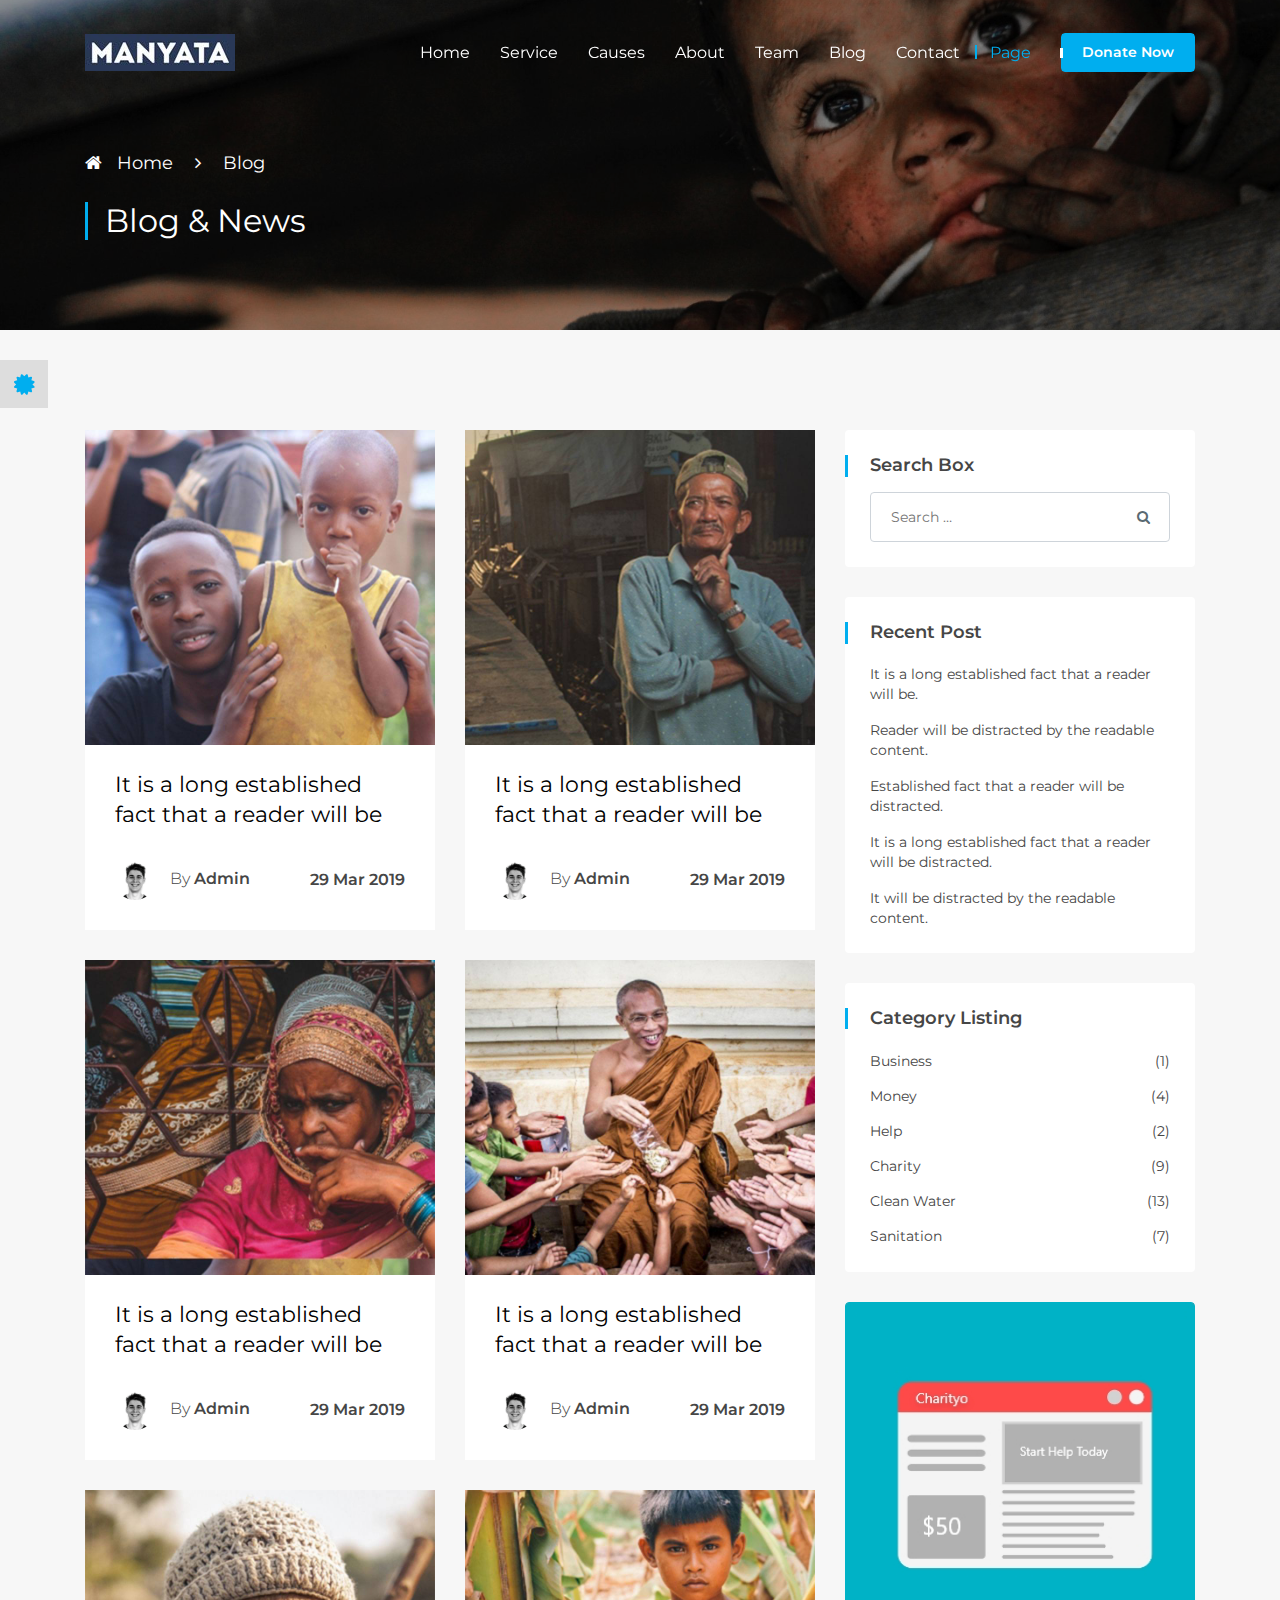
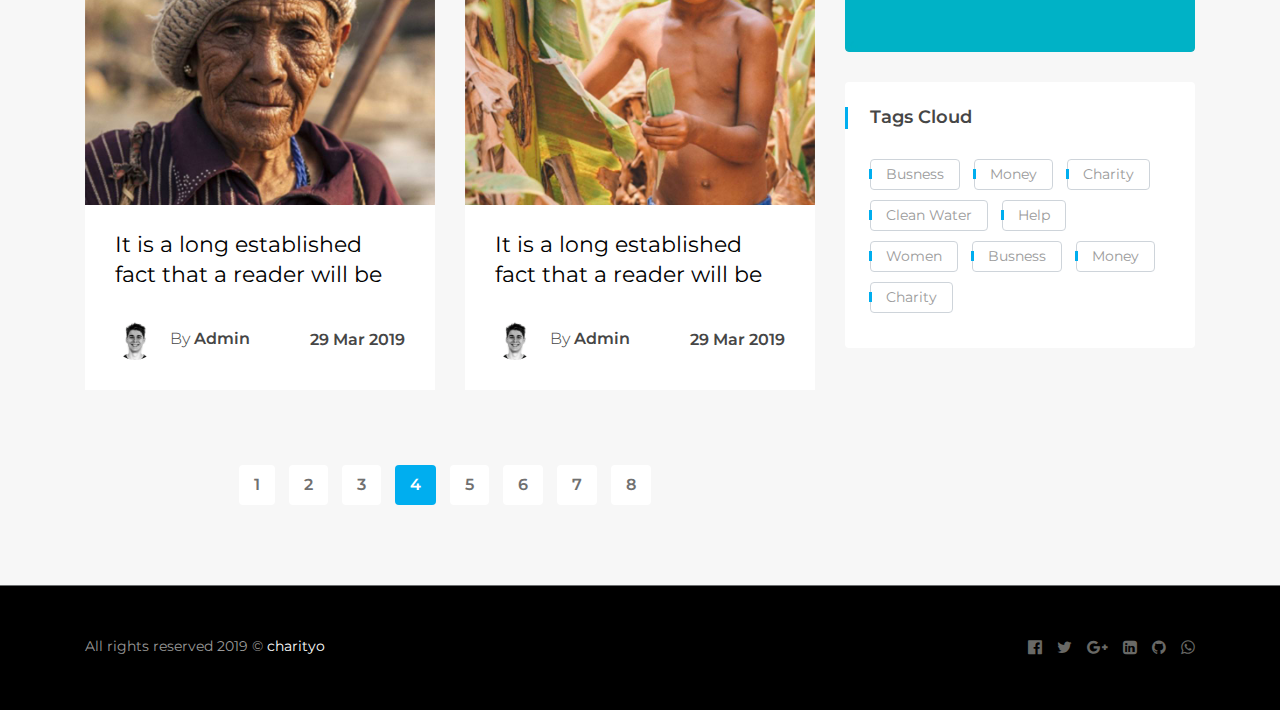
<file: blog1.html>
<!DOCTYPE html>
<html lang="en">

<head>
<meta charset="utf-8">
<meta http-equiv="X-UA-Compatible" content="IE=edge">
<meta name="viewport" content="width=device-width, initial-scale=1">
<meta name="author" content="Theme Region">
<meta name="description" content="">
<title>Charityo | NonProfit Fundraising Charity HTML Template</title>

<link rel="stylesheet" href="css/bootstrap.min.css">
<link rel="stylesheet" href="css/font-awesome.min.css">
<link rel="stylesheet" href="css/magnific-popup.css">
<link rel="stylesheet" href="css/YTPlayer.min.css">
<link rel="stylesheet" href="css/animate.css">
<link rel="stylesheet" href="css/structure.css">
<link rel="stylesheet" href="css/slick.css">
<link rel="stylesheet" href="css/main.css">
<link id="preset" rel="stylesheet" href="css/presets/preset1.css">
<link rel="stylesheet" href="css/responsive.css">

<link href="https://fonts.googleapis.com/css?family=Montserrat:100,200,300,400,500,600,700,800,900" rel="stylesheet">

<link rel="icon" href="images/ico/favicon.ico">
<link rel="apple-touch-icon" sizes="144x144" href="../images/ico/apple-touch-icon-precomposed.html">
<link rel="apple-touch-icon" sizes="114x114" href="../images/ico/apple-touch-icon-114-precomposed.html">
<link rel="apple-touch-icon" sizes="72x72" href="../images/ico/apple-touch-icon-72-precomposed.html">
<link rel="apple-touch-icon" sizes="57x57" href="../images/ico/apple-touch-icon-57-precomposed.html">



<!--[if lt IE 9]>
		<script src="https://oss.maxcdn.com/html5shiv/3.7.2/html5shiv.min.js"></script>
		<script src="https://oss.maxcdn.com/respond/1.4.2/respond.min.js"></script>
		<![endif]-->

</head>
<body>
<div id="preloader">
<img src="images/preloader.gif" alt="Image" class="tr-preloader img-fluid">
</div>
<div class="tr-menu">
<nav id="tr_navbar" class="navbar fixed-top navbar-expand-lg">
<div class="container">
<a class="navbar-brand" href="index-2.html">
<img src="images/logo.png" alt="Logo" class="img-fluid tr-logo">
<img src="images/logo1.png" alt="Logo" class="img-fluid tr-logo1">
</a>
<button class="navbar-toggler" type="button" data-toggle="collapse" data-target="#navbarNav" aria-controls="navbarNav" aria-expanded="false" aria-label="Toggle navigation">
<span class="navbar-toggler-icon"><i class="fa fa-align-justify"></i></span>
</button>
<div class="collapse navbar-collapse justify-content-end" id="navbarNav">
<ul class="navbar-nav">
<li class="nav-item tr-dropdown">
<a href="index-2.html#home">Home</a>
<ul class="tr-dropdown-menu">
<li><a href="index-2.html">Home V-1</a></li>
<li><a href="index1.html">Home V-2</a></li>
<li><a href="index2.html">Home V-3</a></li>
<li><a href="index3.html">Home V-4</a></li>
<li><a href="index4.html">Home V-5</a></li>
</ul>
</li>
<li><a href="index-2.html#service">Service</a></li>
<li><a href="index-2.html#causes">Causes</a></li>
<li><a href="index-2.html#about">About</a></li>
 <li><a href="index-2.html#team">Team</a></li>
<li><a href="index-2.html#blog">Blog</a></li>
<li><a href="index-2.html#contact">Contact</a></li>
<li class="tr-dropdown current">
<a href="index-2.html">Page</a>
<ul class="tr-dropdown-menu">
<li><a href="about.html">About Us</a></li>
<li><a href="blog.html">Blog List Style</a></li>
<li class="active"><a href="blog1.html">Blog Two Column</a></li>
<li><a href="blog-details.html">Blog Details</a></li>
<li><a href="cause-details.html">Causes Details</a></li>
<li><a href="contact.html">Contact Us</a></li>
</ul>
</li>
</ul>
</div>
<div class="tr-button">
<a href="#" class="btn btn-primary">Donate Now</a>
</div>
</div>
</nav>
</div>
<div class="tr-breadcrumb">
<div class="breadcrumb-content section-before bg-image" style="background-image: url(images/bg/banner-bg1.jpg);">
<div class="container">
<ol class="breadcrumb global-list">
<li class="breadcrumb-item"><a href="index-2.html">Home</a></li>
<li class="breadcrumb-item">Blog</li>
</ol>
</div>
<div class="tr-page-title">
<div class="container">
<h1 class="title-before">Blog & News</h1>
</div>
</div>
</div>
</div>
<div class="tr-page-content">
<div class="tr-blog">
<div class="blog-content section-padding tr-bg-color">
<div class="container">
<div class="row">
<div class="col-md-8">
<div class="row tr-masonry-content">
<div class="col-lg-6 tr-masonry">
<div class="tr-post">
<div class="entry-header">
<div class="entry-thumbnail">
<a href="blog-details.html"><img src="images/blog/1.jpg" alt="Image" class="img-fluid"></a>
</div>
<h2 class="entry-title"><a href="blog-details.html">It is a long established fact that a reader will be </a></h2>
<div class="entry-footer clearfix">
<ul class="tr-list">
<li class="float-left"><span class="tr-author"><img src="images/others/author1.png" class="img-fluid" alt="Image"></span><a href="#"><span>By</span> Admin</a></li>
<li class="tr-date float-right">29 Mar 2019</li>
</ul>
</div>
</div>
</div> 
</div>
<div class="col-lg-6 tr-masonry">
<div class="tr-post">
<div class="entry-header">
<div class="entry-thumbnail">
<a href="blog-details.html"><img src="images/blog/2.jpg" alt="Image" class="img-fluid"></a>
</div>
<h2 class="entry-title"><a href="blog-details.html">It is a long established fact that a reader will be </a></h2>
<div class="entry-footer clearfix">
<ul class="tr-list">
<li class="float-left"><span class="tr-author"><img src="images/others/author1.png" class="img-fluid" alt="Image"></span><a href="#"><span>By</span> Admin</a></li>
<li class="tr-date float-right">29 Mar 2019</li>
</ul>
</div>
</div>
</div>
</div>
<div class="col-lg-6 tr-masonry">
<div class="tr-post">
<div class="entry-header">
<div class="entry-thumbnail">
<a href="blog-details.html"><img src="images/blog/3.jpg" alt="Image" class="img-fluid"></a>
</div>
<h2 class="entry-title"><a href="blog-details.html">It is a long established fact that a reader will be</a></h2>
<div class="entry-footer clearfix">
<ul class="tr-list">
<li class="float-left"><span class="tr-author"><img src="images/others/author1.png" class="img-fluid" alt="Image"></span><a href="#"><span>By</span> Admin</a></li>
<li class="tr-date float-right">29 Mar 2019</li>
</ul>
</div>
</div>
</div>
</div>
<div class="col-lg-6 tr-masonry">
<div class="tr-post">
<div class="entry-header">
<div class="entry-thumbnail">
<a href="blog-details.html"><img src="images/blog/4.jpg" alt="Image" class="img-fluid"></a>
</div>
<h2 class="entry-title"><a href="blog-details.html">It is a long established fact that a reader will be</a></h2>
<div class="entry-footer clearfix">
<ul class="tr-list">
<li class="float-left"><span class="tr-author"><img src="images/others/author1.png" class="img-fluid" alt="Image"></span><a href="#"><span>By</span> Admin</a></li>
<li class="tr-date float-right">29 Mar 2019</li>
</ul>
</div>
</div>
</div>
</div>
<div class="col-lg-6 tr-masonry">
<div class="tr-post">
<div class="entry-header">
<div class="entry-thumbnail">
<a href="blog-details.html"><img src="images/blog/5.jpg" alt="Image" class="img-fluid"></a>
</div>
<h2 class="entry-title"><a href="blog-details.html">It is a long established fact that a reader will be</a></h2>
<div class="entry-footer clearfix">
<ul class="tr-list">
<li class="float-left"><span class="tr-author"><img src="images/others/author1.png" class="img-fluid" alt="Image"></span><a href="#"><span>By</span> Admin</a></li>
<li class="tr-date float-right">29 Mar 2019</li>
</ul>
</div>
</div>
</div>
</div>
<div class="col-lg-6 tr-masonry">
<div class="tr-post">
<div class="entry-header">
<div class="entry-thumbnail">
<a href="blog-details.html"><img src="images/blog/6.jpg" alt="Image" class="img-fluid"></a>
</div>
<h2 class="entry-title"><a href="blog-details.html">It is a long established fact that a reader will be</a></h2>
<div class="entry-footer clearfix">
<ul class="tr-list">
<li class="float-left"><span class="tr-author"><img src="images/others/author1.png" class="img-fluid" alt="Image"></span><a href="#"><span>By</span> Admin</a></li>
<li class="tr-date float-right">29 Mar 2019</li>
</ul>
</div>
</div>
</div>
</div>
</div>
<div class="tr-pagination text-center">
<ul class="pagination">
<li><a class="page-numbers" href="#">1</a></li>
<li><a class="page-numbers" href="#">2</a></li>
<li><a class="page-numbers" href="#">3</a></li>
<li><span class="page-numbers current">4</span></li>
  <li><a class="page-numbers" href="#">5</a></li>
<li><a class="page-numbers" href="#">6</a></li>
<li><a class="page-numbers" href="#">7</a></li>
<li><a class="page-numbers" href="#">8</a></li>
</ul>
</div>
</div>
<div class="col-md-4">
<div class="tr-sidebar">
<div class="widget-area">
<div class="widget widget_search">
<h3 class="widget_title title-before">Search Box</h3>
<form class="search-form" action="#">
<input type="search" class="search-field" placeholder="Search …" value="" name="s">
<button type="submit" id="search-submit" class="btn search-btn"><i class="fa fa-search"></i></button>
</form>
</div>
<div class="widget widget_recent_entries">
<h3 class="widget_title title-before">Recent Post</h3>
<ul>
<li>
<a href="#">It is a long established fact that a reader will be.</a>
</li>
<li>
<a href="#">Reader will be distracted by the readable content.</a>
</li>
<li>
<a href="#">Established fact that a reader will be distracted.</a>
</li>
<li>
<a href="#">It is a long established fact that a reader will be distracted.</a>
</li>
<li>
<a href="#">It will be distracted by the readable content.</a>
</li>
</ul>
</div>
<div class="widget widget_categories">
<h3 class="widget_title title-before">Category Listing</h3>
<ul>
<li><a href="#">Business</a>(1)</li>
<li><a href="#">Money</a>(4)</li>
<li><a href="#">Help</a>(2)</li>
<li><a href="#">Charity</a>(9)</li>
<li><a href="#">Clean Water</a>(13)</li>
<li><a href="#">Sanitation</a>(7)</li>
</ul>
</div>
<div class="widget widget_media_image">
<a href="#"><img src="images/blog/media-img.jpg" alt="Image" class="img-fluid"></a>
 </div>
<div class="widget">
<h3 class="widget_title title-before">Tags Cloud</h3>
<div class="tagcloud">
<a href="#">Busness</a>
<a href="#">Money</a>
<a href="#">Charity</a>
<a href="#">Clean Water</a>
<a href="#">Help</a>
<a href="#">Women</a>
<a href="#">Busness</a>
<a href="#">Money</a>
<a href="#">Charity</a>
</div>
</div>
</div>
</div>
</div>
</div>
</div>
</div>
</div>
</div>
<div class="tr-footer">
<div class="footer-bottom">
<div class="container">
<div class="copyright">
<span>All rights reserved 2019 &copy; <a href="#">charityo</a> </span>
</div>
<div class="footer-social">
<ul class="global-list">
<li><a href="#"><i class="fa fa-facebook-official" aria-hidden="true"></i></a></li>
<li><a href="#"><i class="fa fa-twitter" aria-hidden="true"></i></a></li>
<li><a href="#"><i class="fa fa-google-plus" aria-hidden="true"></i></a></li>
<li><a href="#"><i class="fa fa-linkedin-square" aria-hidden="true"></i></a></li>
<li><a href="#"><i class="fa fa-github" aria-hidden="true"></i></a></li>
<li><a href="#"><i class="fa fa-whatsapp" aria-hidden="true"></i></a></li>
</ul>
</div>
</div>
</div>
</div>

<div class="style-chooser">
<div class="style-chooser-inner">
<a href="#" class="toggler"><i class="fa fa-certificate fa-spin"></i></a>
<h4>Presets</h4>
<ul class="preset-list clearfix">
<li class="preset1 active" data-preset="1"><a href="#" data-color="preset1"></a></li>
<li class="preset2" data-preset="2"><a href="#" data-color="preset2"></a></li>
<li class="preset3" data-preset="3"><a href="#" data-color="preset3"></a></li>
<li class="preset4" data-preset="4"><a href="#" data-color="preset4"></a></li>
</ul>
</div>
</div>


<script src="js/jquery.min.js"></script>
<script src="js/popper.min.js"></script>
<script src="js/bootstrap.min.js"></script>
<script src="js/jquery.nav.js"></script>
<script src="js/masonry.pkgd.min.js"></script>
<script src="js/magnific-popup.min.js"></script>
<script src="js/counterup.min.js"></script>
<script src="js/inview.min.js"></script>
<script src="js/waypoints.min.js"></script>
<script src="js/slick.min.js"></script>
<script src="js/jarallax.min.js"></script>
<script src="js/YTPlayer.min.js"></script>
<script src="js/switcher.js"></script>
<script src="js/main.js"></script>
</body>

</html>
</file>
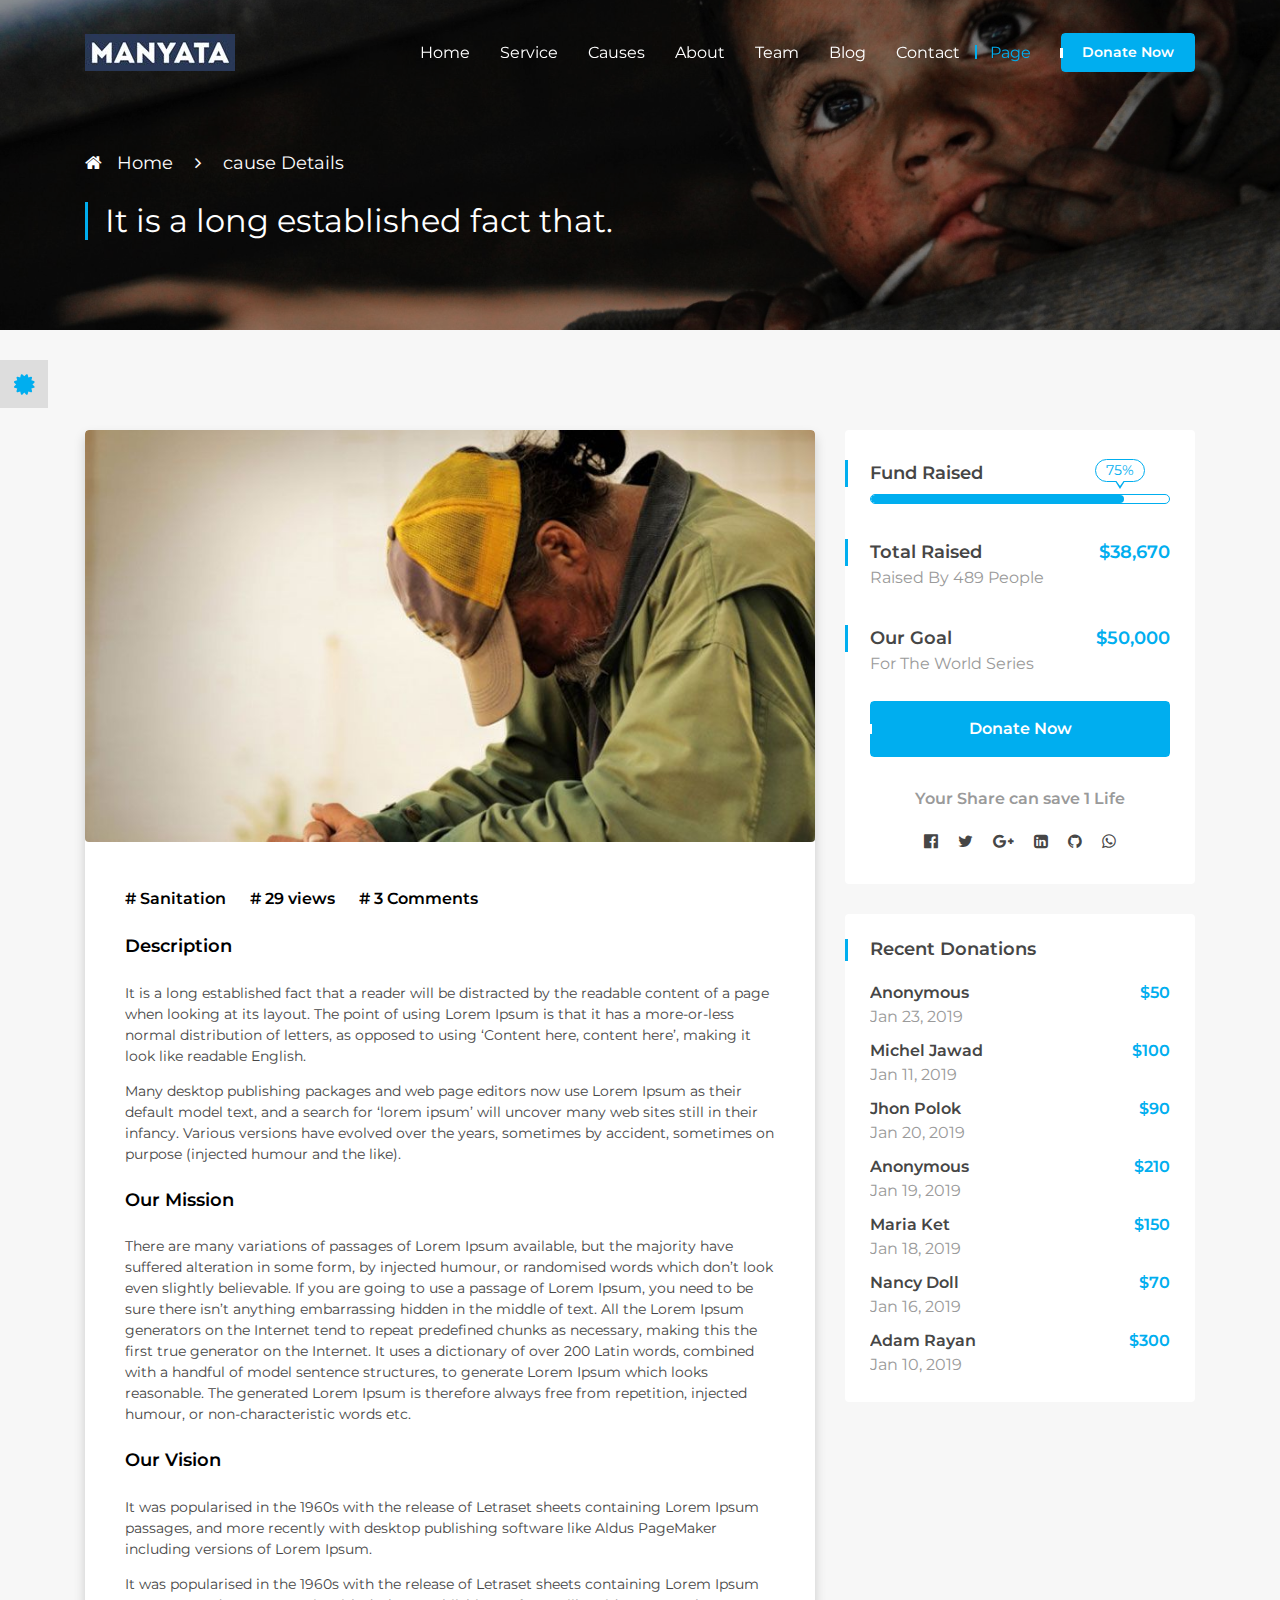
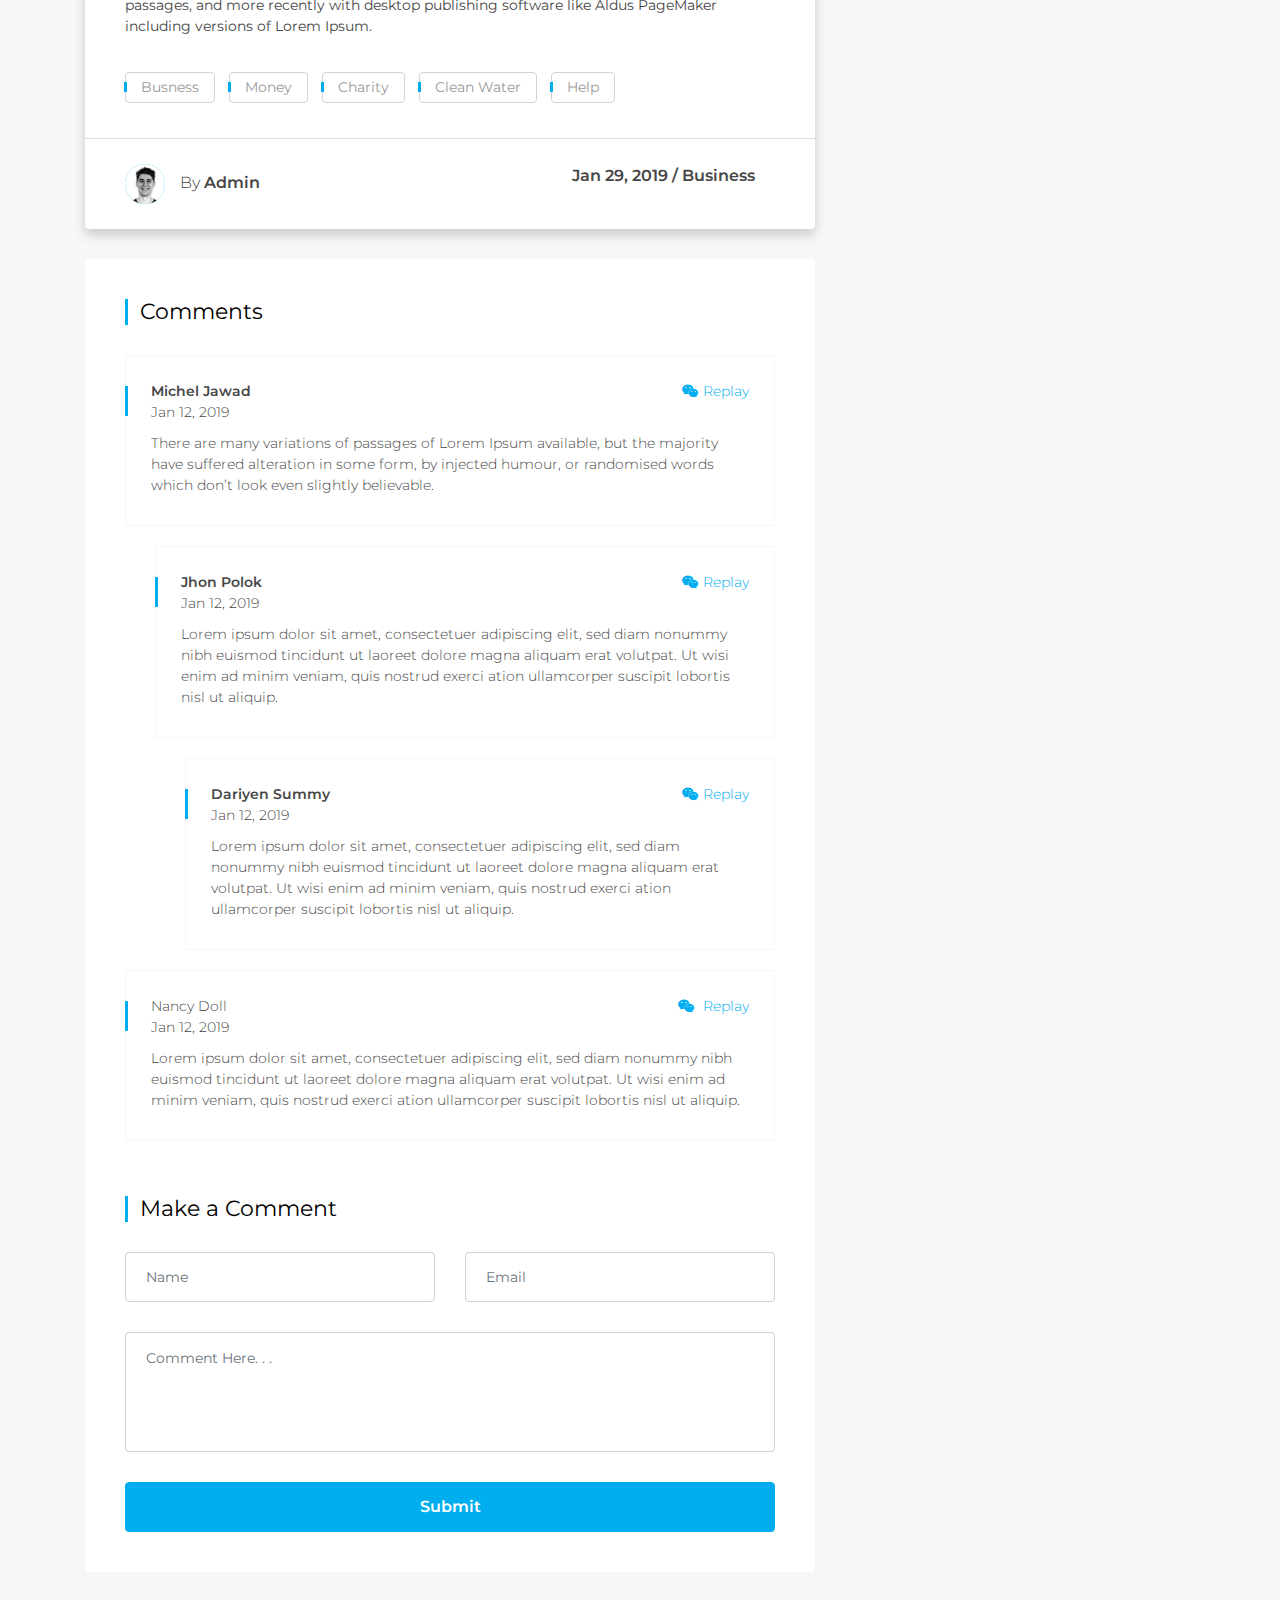
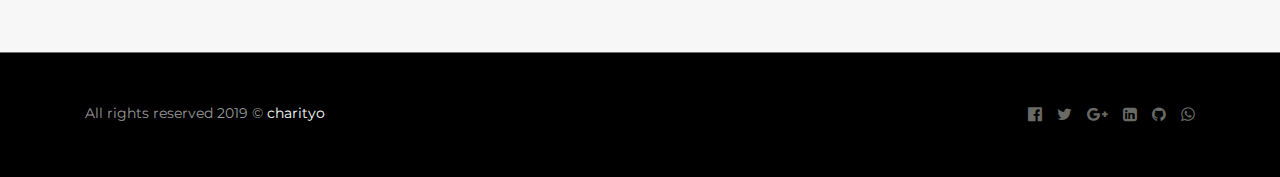
<file: cause-details.html>
<!DOCTYPE html>
<html lang="en">

<head>
<meta charset="utf-8">
<meta http-equiv="X-UA-Compatible" content="IE=edge">
<meta name="viewport" content="width=device-width, initial-scale=1">
<meta name="author" content="Theme Region">
<meta name="description" content="">
<title>Charityo | NonProfit Fundraising Charity HTML Template</title>

<link rel="stylesheet" href="css/bootstrap.min.css">
<link rel="stylesheet" href="css/font-awesome.min.css">
<link rel="stylesheet" href="css/magnific-popup.css">
<link rel="stylesheet" href="css/YTPlayer.min.css">
<link rel="stylesheet" href="css/animate.css">
<link rel="stylesheet" href="css/structure.css">
<link rel="stylesheet" href="css/slick.css">
<link rel="stylesheet" href="css/main.css">
<link id="preset" rel="stylesheet" href="css/presets/preset1.css">
<link rel="stylesheet" href="css/responsive.css">

<link href="https://fonts.googleapis.com/css?family=Montserrat:100,200,300,400,500,600,700,800,900" rel="stylesheet">

<link rel="icon" href="images/ico/favicon.ico">
<link rel="apple-touch-icon" sizes="144x144" href="../images/ico/apple-touch-icon-precomposed.html">
<link rel="apple-touch-icon" sizes="114x114" href="../images/ico/apple-touch-icon-114-precomposed.html">
<link rel="apple-touch-icon" sizes="72x72" href="../images/ico/apple-touch-icon-72-precomposed.html">
<link rel="apple-touch-icon" sizes="57x57" href="../images/ico/apple-touch-icon-57-precomposed.html">



<!--[if lt IE 9]>
		<script src="https://oss.maxcdn.com/html5shiv/3.7.2/html5shiv.min.js"></script>
		<script src="https://oss.maxcdn.com/respond/1.4.2/respond.min.js"></script>
		<![endif]-->

</head>
<body>
<div id="preloader">
<img src="images/preloader.gif" alt="Image" class="tr-preloader img-fluid">
</div>
<div class="tr-menu">
<nav id="tr_navbar" class="navbar fixed-top navbar-expand-lg">
<div class="container">
<a class="navbar-brand" href="index-2.html">
<img src="images/logo.png" alt="Logo" class="img-fluid tr-logo">
<img src="images/logo1.png" alt="Logo" class="img-fluid tr-logo1">
</a>
<button class="navbar-toggler" type="button" data-toggle="collapse" data-target="#navbarNav" aria-controls="navbarNav" aria-expanded="false" aria-label="Toggle navigation">
<span class="navbar-toggler-icon"><i class="fa fa-align-justify"></i></span>
</button>
<div class="collapse navbar-collapse justify-content-end" id="navbarNav">
<ul class="navbar-nav">
<li class="nav-item tr-dropdown">
<a href="index-2.html#home">Home</a>
<ul class="tr-dropdown-menu">
<li><a href="index-2.html">Home V-1</a></li>
<li><a href="index1.html">Home V-2</a></li>
<li><a href="index2.html">Home V-3</a></li>
<li><a href="index3.html">Home V-4</a></li>
<li><a href="index4.html">Home V-5</a></li>
</ul>
</li>
<li><a href="index-2.html#service">Service</a></li>
<li><a href="index-2.html#causes">Causes</a></li>
<li><a href="index-2.html#about">About</a></li>
 <li><a href="index-2.html#team">Team</a></li>
<li><a href="index-2.html#blog">Blog</a></li>
<li><a href="index-2.html#contact">Contact</a></li>
<li class="tr-dropdown current">
<a href="index-2.html">Page</a>
<ul class="tr-dropdown-menu">
<li><a href="about.html">About Us</a></li>
<li><a href="blog.html">Blog List Style</a></li>
<li><a href="blog1.html">Blog Two Column</a></li>
<li><a href="blog-details.html">Blog Details</a></li>
<li class="active"><a href="cause-details.html">Causes Details</a></li>
<li><a href="contact.html">Contact Us</a></li>
</ul>
</li>
</ul>
</div>
<div class="tr-button">
<a href="#" class="btn btn-primary">Donate Now</a>
</div>
</div>
</nav>
</div>
<div class="tr-breadcrumb">
<div class="breadcrumb-content section-before bg-image" style="background-image: url(images/bg/banner-bg1.jpg);">
<div class="container">
<ol class="breadcrumb global-list">
<li class="breadcrumb-item"><a href="index-2.html">Home</a></li>
<li class="breadcrumb-item">cause Details</li>
</ol>
</div>
<div class="tr-page-title">
<div class="container">
<h1 class="title-before">It is a long established fact that.</h1>
</div>
</div>
</div>
</div>
<div class="tr-page-content">
<div class="tr-blog">
<div class="blog-content causes-details section-padding tr-bg-color">
<div class="container">
<div class="row">
<div class="col-md-8">
<div class="tr-post tr-radius tr-box-shadow">
<div class="entry-header">
<div class="entry-thumbnail tr-radius">
<img src="images/blog/7.jpg" alt="Image" class="img-fluid">
</div>
<div class="entry-meta">
<ul class="tr-list">
<li><a href="#"># Sanitation</a></li>
<li> # 29 views</li>
<li> # 3 Comments</li>
</ul>
</div>
</div>
<div class="entry-content">
<h3 class="title">Description</h3>
<p>It is a long established fact that a reader will be distracted by the readable content of a page when looking at its layout. The point of using Lorem Ipsum is that it has a more-or-less normal distribution of letters, as opposed to using ‘Content here, content here’, making it look like readable English. </p>
 <p>Many desktop publishing packages and web page editors now use Lorem Ipsum as their default model text, and a search for ‘lorem ipsum’ will uncover many web sites still in their infancy. Various versions have evolved over the years, sometimes by accident, sometimes on purpose (injected humour and the like).</p>
<h3 class="title">Our Mission</h3>
<p>There are many variations of passages of Lorem Ipsum available, but the majority have suffered alteration in some form, by injected humour, or randomised words which don’t look even slightly believable. If you are going to use a passage of Lorem Ipsum, you need to be sure there isn’t anything embarrassing hidden in the middle of text. All the Lorem Ipsum generators on the Internet tend to repeat predefined chunks as necessary, making this the first true generator on the Internet. It uses a dictionary of over 200 Latin words, combined with a handful of model sentence structures, to generate Lorem Ipsum which looks reasonable. The generated Lorem Ipsum is therefore always free from repetition, injected humour, or non-characteristic words etc. </p>
<h3 class="title">Our Vision</h3>
<p>It was popularised in the 1960s with the release of Letraset sheets containing Lorem Ipsum passages, and more recently with desktop publishing software like Aldus PageMaker including versions of Lorem Ipsum.</p>
<p>It was popularised in the 1960s with the release of Letraset sheets containing Lorem Ipsum passages, and more recently with desktop publishing software like Aldus PageMaker including versions of Lorem Ipsum.</p>
<div class="tagcloud">
<a href="#">Busness</a>
<a href="#">Money</a>
<a href="#">Charity</a>
<a href="#">Clean Water</a>
<a href="#">Help</a>
</div>
<div class="entry-footer clearfix">
<ul class="tr-list">
<li class="float-left"><span class="tr-author"><img src="images/others/author1.png" class="img-fluid" alt="Image"></span><a href="#"><span>By</span> Admin</a></li>
<li class="float-right">Jan 29, 2019 / <a href="#">Business</a></li>
</ul>
</div>
</div>
</div>
<div class="tr-section tr-radius tr-bg-white">
<div class="tr-comments-area">
<h3 class="title-before">Comments</h3>
<ul class="comment-list global-list">
<li class="media">
<div class="tr-comment">
<div class="comment-box media-body">
<div class="comment-meta">
<span class="title float-left"><a href="#" class="author-name">Michel Jawad</a> <span class="tr-date">Jan 12, 2019</span></span>
<span class="float-right tr-replay"><a href="#"><i class="fa fa-weixin" aria-hidden="true"></i>Replay</a></span>
</div>
<div class="comment-content">
<p>There are many variations of passages of Lorem Ipsum available, but the majority have suffered alteration in some form, by injected humour, or randomised words which don’t look even slightly believable.</p>
</div>
</div>
</div>
<ul class="children global-list">
<li class="media">
<div class="tr-comment">
<div class="comment-box media-body">
<div class="comment-meta">
<span class="title float-left"><a href="#" class="author-name">Jhon Polok</a><span class="tr-date">Jan 12, 2019</span></span>
<span class="float-right tr-replay"><a href="#"><i class="fa fa-weixin" aria-hidden="true"></i>Replay</a></span>
</div>
<div class="comment-content">
<p>Lorem ipsum dolor sit amet, consectetuer adipiscing elit, sed diam nonummy nibh euismod tincidunt ut laoreet dolore magna aliquam erat volutpat. Ut wisi enim ad minim veniam, quis nostrud exerci ation ullamcorper suscipit lobortis nisl ut aliquip.</p>
</div>
</div>
</div>
<ul class="children global-list">
<li class="media">
<div class="tr-comment">
<div class="comment-box media-body">
<div class="comment-meta">
<span class="title float-left"><a href="#" class="author-name">Dariyen Summy</a><span class="tr-date">Jan 12, 2019</span></span>
<span class="float-right tr-replay"><a href="#"><i class="fa fa-weixin" aria-hidden="true"></i>Replay</a></span>
</div>
<div class="comment-content">
<p>Lorem ipsum dolor sit amet, consectetuer adipiscing elit, sed diam nonummy nibh euismod tincidunt ut laoreet dolore magna aliquam erat volutpat. Ut wisi enim ad minim veniam, quis nostrud exerci ation ullamcorper suscipit lobortis nisl ut aliquip.</p>
</div>
</div>
</div>
</li>
</ul>
  </li>
</ul>
</li>
<li class="media">
<div class="tr-comment">
<div class="comment-box media-body">
<div class="comment-meta">
<span class="title float-left"><a href="#">Nancy Doll</a><span class="tr-date">Jan 12, 2019</span></span>
<span class="float-right tr-replay"><a href="#"><i class="fa fa-weixin" aria-hidden="true"></i> Replay</a></span>
</div>
<div class="comment-content">
<p>Lorem ipsum dolor sit amet, consectetuer adipiscing elit, sed diam nonummy nibh euismod tincidunt ut laoreet dolore magna aliquam erat volutpat. Ut wisi enim ad minim veniam, quis nostrud exerci ation ullamcorper suscipit lobortis nisl ut aliquip.</p>
</div>
</div>
</div>
</li>
</ul>
</div>
<div class="tr-comment-form">
<h3 class="title-before">Make a Comment</h3>
<form action="#" class="tr-form">
<div class="row">
<div class="col-md-6">
<div class="form-group">
<input class="form-control" name="name" type="text" placeholder="Name" value="" size="30" aria-required="true" required="required">
</div>
</div>
<div class="col-md-6">
<div class="form-group">
<input class="form-control" id="email" name="email" type="text" placeholder="Email" value="" size="30" aria-required="true" required="required">
</div>
</div>
</div>
<div class="form-group">
<textarea name="message" class="form-control" required="required" rows="7" placeholder="Comment Here. . ."></textarea>
</div>
<input type="submit" class="btn btn-primary btn-full" value="Submit">
</form>
</div>
</div>
</div>
<div class="col-md-4">
<div class="tr-sidebar">
<div class="widget-area">
<div class="widget widget_donation">
 <ul>
<li class="raised-progress">
<label class="tr-title title-before">Fund Raised</label>
<span class="rating-count">75%</span>
<div class="progress">
<div class="progress-bar" role="progressbar" aria-valuenow="85" aria-valuemin="0" aria-valuemax="100" style="width: 0%;">
</div>
</div>
</li>
<li class="clearfix">
<span class="left-content">
<span class="tr-title title-before">Total Raised</span>
Raised By 489 People
</span>
<span class="tr-amount">$38,670</span>
</li>
<li class="clearfix">
<span class="left-content">
<span class="tr-title title-before">Our Goal</span>
For The World Series
</span>
<span class="tr-amount"> $50,000</span>
</li>
</ul>
<div class="tr-button text-center">
<a href="#" class="btn btn-primary">Donate Now</a>
</div>
<div class="tr-social">
<p>Your Share can save 1 Life</p>
<ul class="global-list">
<li><a href="#"><i class="fa fa-facebook-official" aria-hidden="true"></i></a></li>
<li><a href="#"><i class="fa fa-twitter" aria-hidden="true"></i></a></li>
<li><a href="#"><i class="fa fa-google-plus" aria-hidden="true"></i></a></li>
<li><a href="#"><i class="fa fa-linkedin-square" aria-hidden="true"></i></a></li>
<li><a href="#"><i class="fa fa-github" aria-hidden="true"></i></a></li>
<li><a href="#"><i class="fa fa-whatsapp" aria-hidden="true"></i></a></li>
</ul>
</div>
</div>
<div class="widget recent_donation">
<h3 class="widget_title title-before">Recent Donations</h3>
<ul>
<li>
<span class="left-content">
<span class="tr-title"><a href="#">Anonymous</a></span>
Jan 23, 2019
</span>
<span class="tr-amount">$50</span>
 </li>
<li>
<span class="left-content">
<span class="tr-title"><a href="#">Michel Jawad</a></span>
Jan 11, 2019
</span>
<span class="tr-amount">$100</span>
</li>
<li>
<span class="left-content">
<span class="tr-title"><a href="#">Jhon Polok</a></span>
Jan 20, 2019
</span>
<span class="tr-amount">$90</span>
</li>
<li>
<span class="left-content">
<span class="tr-title"><a href="#">Anonymous</a></span>
Jan 19, 2019
</span>
<span class="tr-amount">$210</span>
</li>
<li>
<span class="left-content">
<span class="tr-title"><a href="#">Maria Ket</a></span>
Jan 18, 2019
</span>
<span class="tr-amount">$150</span>
</li>
<li>
<span class="left-content">
<span class="tr-title"><a href="#">Nancy Doll</a></span>
Jan 16, 2019
</span>
<span class="tr-amount">$70</span>
</li>
<li>
<span class="left-content">
<span class="tr-title"><a href="#">Adam Rayan </a></span>
Jan 10, 2019
</span>
<span class="tr-amount">$300</span>
</li>
</ul>
</div>
</div>
</div>
</div>
</div>
</div>
</div>
</div>
</div>
<div class="tr-footer">
<div class="footer-bottom">
<div class="container">
<div class="copyright">
<span>All rights reserved 2019 &copy; <a href="#">charityo</a> </span>
</div>
<div class="footer-social">
<ul class="global-list">
 <li><a href="#"><i class="fa fa-facebook-official" aria-hidden="true"></i></a></li>
<li><a href="#"><i class="fa fa-twitter" aria-hidden="true"></i></a></li>
<li><a href="#"><i class="fa fa-google-plus" aria-hidden="true"></i></a></li>
<li><a href="#"><i class="fa fa-linkedin-square" aria-hidden="true"></i></a></li>
<li><a href="#"><i class="fa fa-github" aria-hidden="true"></i></a></li>
<li><a href="#"><i class="fa fa-whatsapp" aria-hidden="true"></i></a></li>
</ul>
</div>
</div>
</div>
</div>

<div class="style-chooser">
<div class="style-chooser-inner">
<a href="#" class="toggler"><i class="fa fa-certificate fa-spin"></i></a>
<h4>Presets</h4>
<ul class="preset-list clearfix">
<li class="preset1 active" data-preset="1"><a href="#" data-color="preset1"></a></li>
<li class="preset2" data-preset="2"><a href="#" data-color="preset2"></a></li>
<li class="preset3" data-preset="3"><a href="#" data-color="preset3"></a></li>
<li class="preset4" data-preset="4"><a href="#" data-color="preset4"></a></li>
</ul>
</div>
</div>


<script src="js/jquery.min.js"></script>
<script src="js/popper.min.js"></script>
<script src="js/bootstrap.min.js"></script>
<script src="js/jquery.nav.js"></script>
<script src="js/masonry.pkgd.min.js"></script>
<script src="js/magnific-popup.min.js"></script>
<script src="js/counterup.min.js"></script>
<script src="js/inview.min.js"></script>
<script src="js/waypoints.min.js"></script>
<script src="js/slick.min.js"></script>
<script src="js/jarallax.min.js"></script>
<script src="js/YTPlayer.min.js"></script>
<script src="js/switcher.js"></script>
<script src="js/main.js"></script>
</body>

</html>
</file>
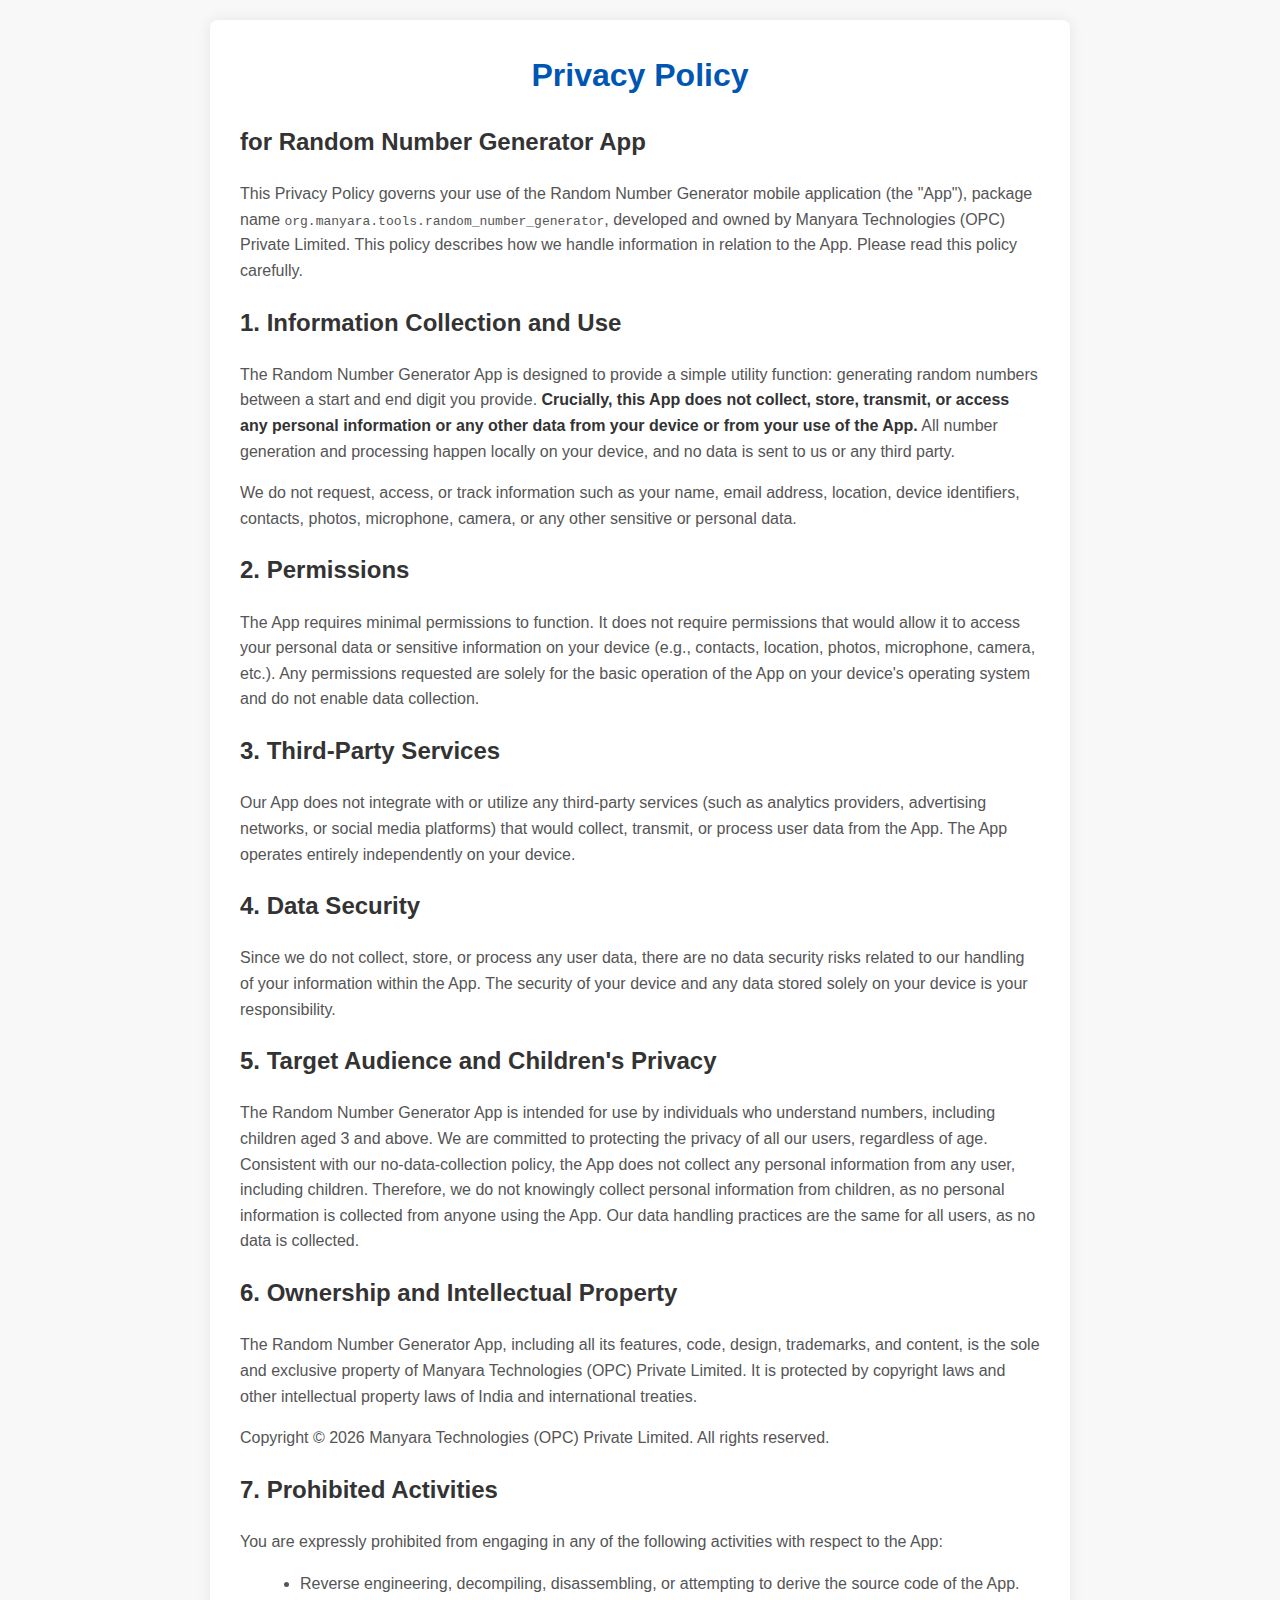
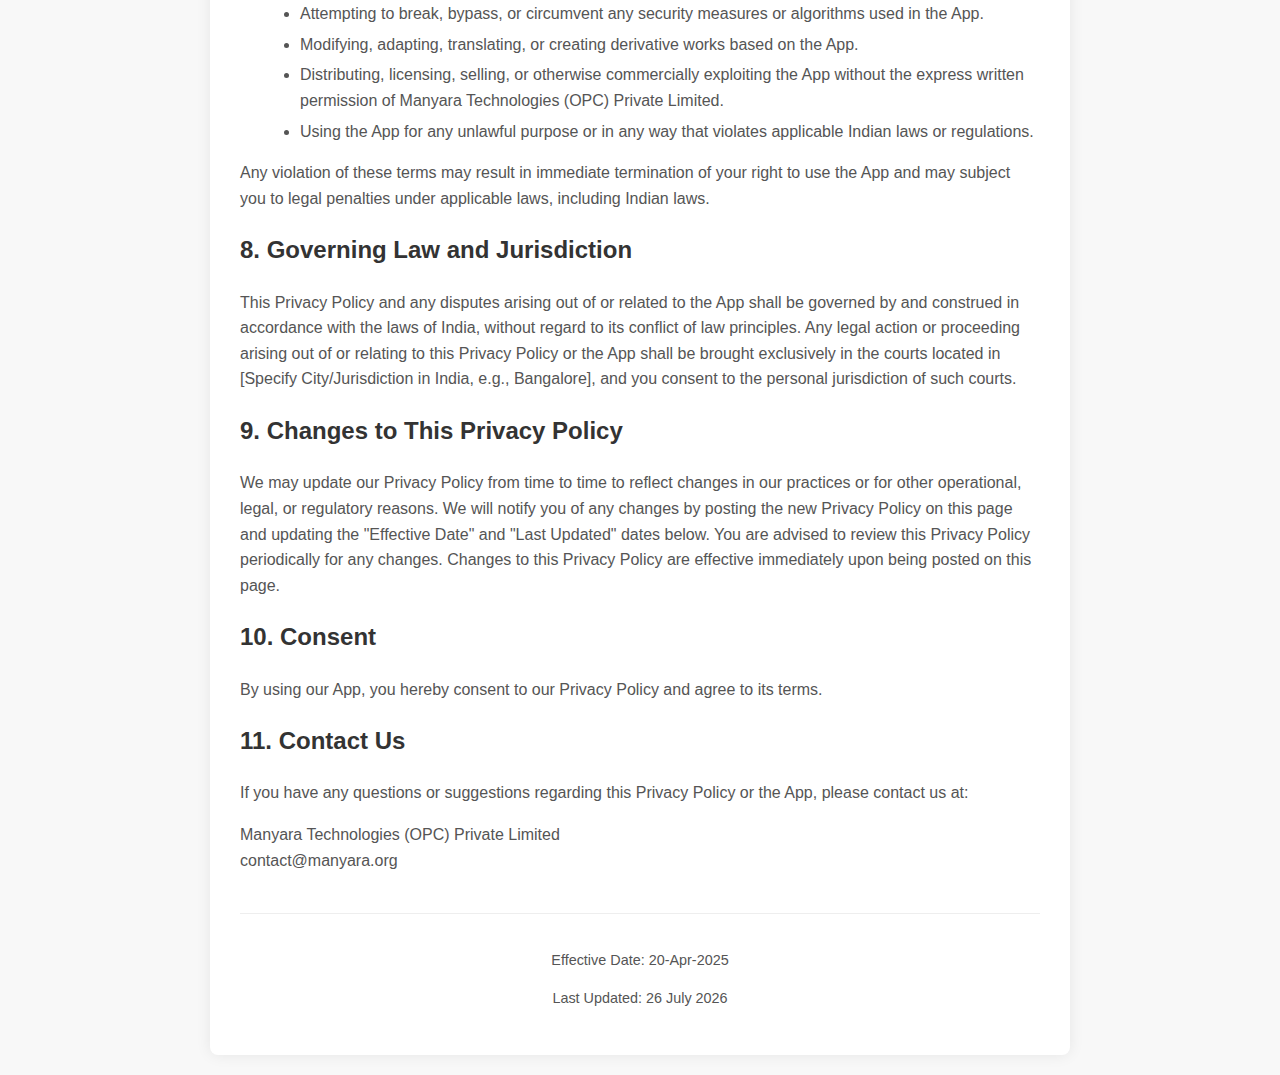
<file: privacy/random_number_generator.html>
<!DOCTYPE html>
<html lang="en">
<head>
    <meta charset="UTF-8">
    <meta name="viewport" content="width=device-width, initial-scale=1.0">
    <title>Privacy Policy - Random Number Generator</title>
    <style>
        body {
            font-family: sans-serif;
            line-height: 1.6;
            margin: 0;
            padding: 20px;
            background-color: #f8f8f8;
        }
        .container {
            max-width: 800px;
            margin: auto;
            background: #fff;
            padding: 30px;
            border-radius: 8px;
            box-shadow: 0 0 15px rgba(0, 0, 0, 0.08);
        }
        h1, h2 {
            color: #333;
            margin-top: 20px;
        }
        h1 {
            margin-top: 0;
            text-align: center;
            color: #0056b3;
        }
        p {
            margin-bottom: 15px;
            color: #555;
        }
        strong {
            font-weight: bold;
            color: #333;
        }
        ul {
            margin-bottom: 15px;
            list-style-type: disc;
            margin-left: 20px;
        }
        li {
            margin-bottom: 5px;
            color: #555;
        }
        .footer {
            margin-top: 40px;
            font-size: 0.9em;
            color: #777;
            text-align: center;
            border-top: 1px solid #eee;
            padding-top: 20px;
        }
        a {
            color: #0056b3;
            text-decoration: none;
        }
        a:hover {
            text-decoration: underline;
        }
    </style>
</head>
<body>
    <div class="container">
        <h1>Privacy Policy</h1>
        <h2>for Random Number Generator App</h2>

        <p>This Privacy Policy governs your use of the Random Number Generator mobile application (the "App"), package name <code>org.manyara.tools.random_number_generator</code>, developed and owned by Manyara Technologies (OPC) Private Limited. This policy describes how we handle information in relation to the App. Please read this policy carefully.</p>

        <h2>1. Information Collection and Use</h2>
        <p>The Random Number Generator App is designed to provide a simple utility function: generating random numbers between a start and end digit you provide. <strong>Crucially, this App does not collect, store, transmit, or access any personal information or any other data from your device or from your use of the App.</strong> All number generation and processing happen locally on your device, and no data is sent to us or any third party.</p>
        <p>We do not request, access, or track information such as your name, email address, location, device identifiers, contacts, photos, microphone, camera, or any other sensitive or personal data.</p>

        <h2>2. Permissions</h2>
        <p>The App requires minimal permissions to function. It does not require permissions that would allow it to access your personal data or sensitive information on your device (e.g., contacts, location, photos, microphone, camera, etc.). Any permissions requested are solely for the basic operation of the App on your device's operating system and do not enable data collection.</p>

        <h2>3. Third-Party Services</h2>
        <p>Our App does not integrate with or utilize any third-party services (such as analytics providers, advertising networks, or social media platforms) that would collect, transmit, or process user data from the App. The App operates entirely independently on your device.</p>

        <h2>4. Data Security</h2>
        <p>Since we do not collect, store, or process any user data, there are no data security risks related to our handling of your information within the App. The security of your device and any data stored solely on your device is your responsibility.</p>

        <h2>5. Target Audience and Children's Privacy</h2>
        <p>The Random Number Generator App is intended for use by individuals who understand numbers, including children aged 3 and above. We are committed to protecting the privacy of all our users, regardless of age. Consistent with our no-data-collection policy, the App does not collect any personal information from any user, including children. Therefore, we do not knowingly collect personal information from children, as no personal information is collected from anyone using the App. Our data handling practices are the same for all users, as no data is collected.</p>

        <h2>6. Ownership and Intellectual Property</h2>
        <p>The Random Number Generator App, including all its features, code, design, trademarks, and content, is the sole and exclusive property of Manyara Technologies (OPC) Private Limited. It is protected by copyright laws and other intellectual property laws of India and international treaties.</p>
        <p>Copyright &copy; <span id="year"></span> Manyara Technologies (OPC) Private Limited. All rights reserved.</p>

        <h2>7. Prohibited Activities</h2>
        <p>You are expressly prohibited from engaging in any of the following activities with respect to the App:</p>
        <ul>
            <li>Reverse engineering, decompiling, disassembling, or attempting to derive the source code of the App.</li>
            <li>Attempting to break, bypass, or circumvent any security measures or algorithms used in the App.</li>
            <li>Modifying, adapting, translating, or creating derivative works based on the App.</li>
            <li>Distributing, licensing, selling, or otherwise commercially exploiting the App without the express written permission of Manyara Technologies (OPC) Private Limited.</li>
            <li>Using the App for any unlawful purpose or in any way that violates applicable Indian laws or regulations.</li>
        </ul>
        <p>Any violation of these terms may result in immediate termination of your right to use the App and may subject you to legal penalties under applicable laws, including Indian laws.</p>

        <h2>8. Governing Law and Jurisdiction</h2>
        <p>This Privacy Policy and any disputes arising out of or related to the App shall be governed by and construed in accordance with the laws of India, without regard to its conflict of law principles. Any legal action or proceeding arising out of or relating to this Privacy Policy or the App shall be brought exclusively in the courts located in [Specify City/Jurisdiction in India, e.g., Bangalore], and you consent to the personal jurisdiction of such courts.</p>

        <h2>9. Changes to This Privacy Policy</h2>
        <p>We may update our Privacy Policy from time to time to reflect changes in our practices or for other operational, legal, or regulatory reasons. We will notify you of any changes by posting the new Privacy Policy on this page and updating the "Effective Date" and "Last Updated" dates below. You are advised to review this Privacy Policy periodically for any changes. Changes to this Privacy Policy are effective immediately upon being posted on this page.</p>

        <h2>10. Consent</h2>
        <p>By using our App, you hereby consent to our Privacy Policy and agree to its terms.</p>

        <h2>11. Contact Us</h2>
        <p>If you have any questions or suggestions regarding this Privacy Policy or the App, please contact us at:</p>
        <p>Manyara Technologies (OPC) Private Limited<br>
        contact@manyara.org</p>

        <div class="footer">
            <p>Effective Date: 20-Apr-2025<span id="effective_date"></span></p>
            <p>Last Updated: <span id="updated_date"></span></p>
        </div>
    </div>

    <script>
        document.getElementById('year').textContent = new Date().getFullYear();
        const today = new Date();
        const options = { year: 'numeric', month: 'long', day: 'numeric' };
        /*document.getElementById('effective_date').textContent = today.toLocaleDateString('en-IN', options);*/
        document.getElementById('updated_date').textContent = today.toLocaleDateString('en-IN', options);
    </script>
</body>
</html>
</file>
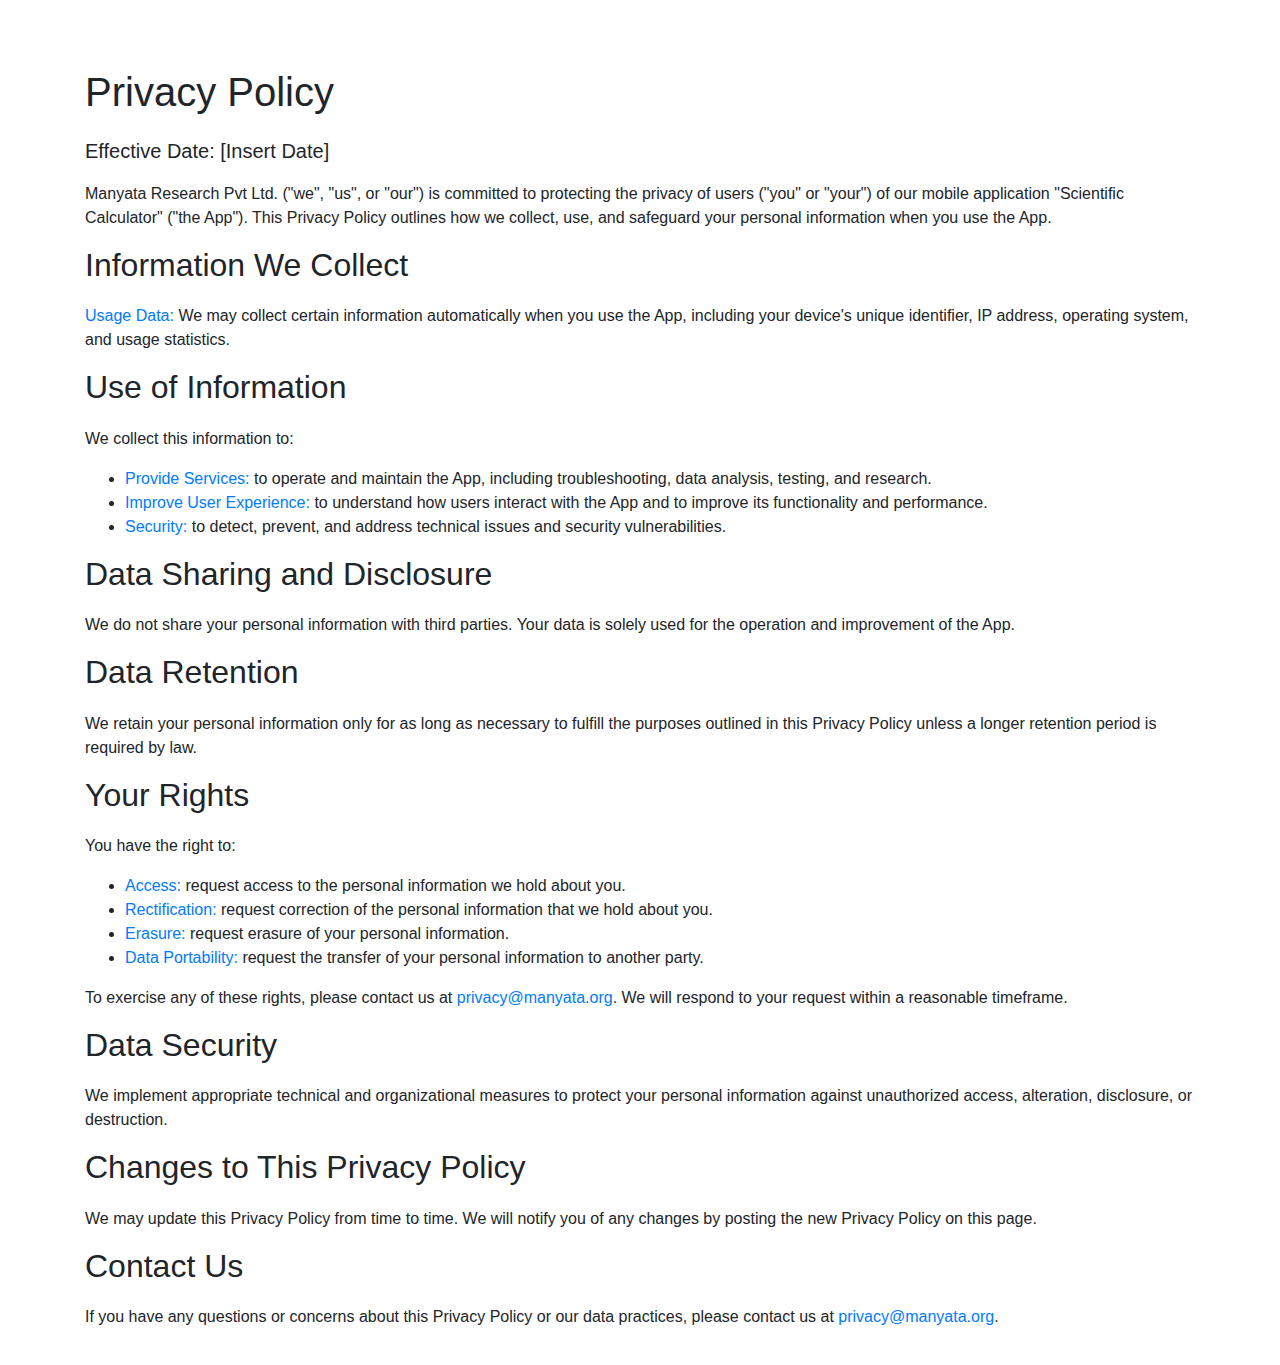
<file: privacy/SciCalculator.html>
<!DOCTYPE html>
<html lang="en">
<head>
    <meta charset="UTF-8">
    <meta name="viewport" content="width=device-width, initial-scale=1.0">
    <title>Privacy Policy</title>
    <link href="https://stackpath.bootstrapcdn.com/bootstrap/4.5.2/css/bootstrap.min.css" rel="stylesheet">
    <style>
        body {
            padding: 20px;
            font-family: Arial, sans-serif;
        }
        h1, h2 {
            margin-bottom: 20px;
        }
        .highlight {
            color: #007bff;
        }
    </style>
</head>
<body>
    <div class="container">
        <h1 class="mt-5">Privacy Policy</h1>

        <p class="lead">Effective Date: [Insert Date]</p>

        <p>Manyata Research Pvt Ltd. ("we", "us", or "our") is committed to protecting the privacy of users ("you" or "your") of our mobile application "Scientific Calculator" ("the App"). This Privacy Policy outlines how we collect, use, and safeguard your personal information when you use the App.</p>

        <h2>Information We Collect</h2>

        <p><span class="highlight">Usage Data:</span> We may collect certain information automatically when you use the App, including your device's unique identifier, IP address, operating system, and usage statistics.</p>

        <h2>Use of Information</h2>

        <p>We collect this information to:</p>
        <ul>
            <li><span class="highlight">Provide Services:</span> to operate and maintain the App, including troubleshooting, data analysis, testing, and research.</li>
            <li><span class="highlight">Improve User Experience:</span> to understand how users interact with the App and to improve its functionality and performance.</li>
            <li><span class="highlight">Security:</span> to detect, prevent, and address technical issues and security vulnerabilities.</li>
        </ul>

        <h2>Data Sharing and Disclosure</h2>

        <p>We do not share your personal information with third parties. Your data is solely used for the operation and improvement of the App.</p>

        <h2>Data Retention</h2>

        <p>We retain your personal information only for as long as necessary to fulfill the purposes outlined in this Privacy Policy unless a longer retention period is required by law.</p>

        <h2>Your Rights</h2>

        <p>You have the right to:</p>
        <ul>
            <li><span class="highlight">Access:</span> request access to the personal information we hold about you.</li>
            <li><span class="highlight">Rectification:</span> request correction of the personal information that we hold about you.</li>
            <li><span class="highlight">Erasure:</span> request erasure of your personal information.</li>
            <li><span class="highlight">Data Portability:</span> request the transfer of your personal information to another party.</li>
        </ul>

        <p>To exercise any of these rights, please contact us at <span class="highlight">privacy@manyata.org</span>. We will respond to your request within a reasonable timeframe.</p>

        <h2>Data Security</h2>

        <p>We implement appropriate technical and organizational measures to protect your personal information against unauthorized access, alteration, disclosure, or destruction.</p>

        <h2>Changes to This Privacy Policy</h2>

        <p>We may update this Privacy Policy from time to time. We will notify you of any changes by posting the new Privacy Policy on this page.</p>

        <h2>Contact Us</h2>

        <p>If you have any questions or concerns about this Privacy Policy or our data practices, please contact us at <span class="highlight">privacy@manyata.org</span>.</p>
    </div>
</body>
</html>
</file>
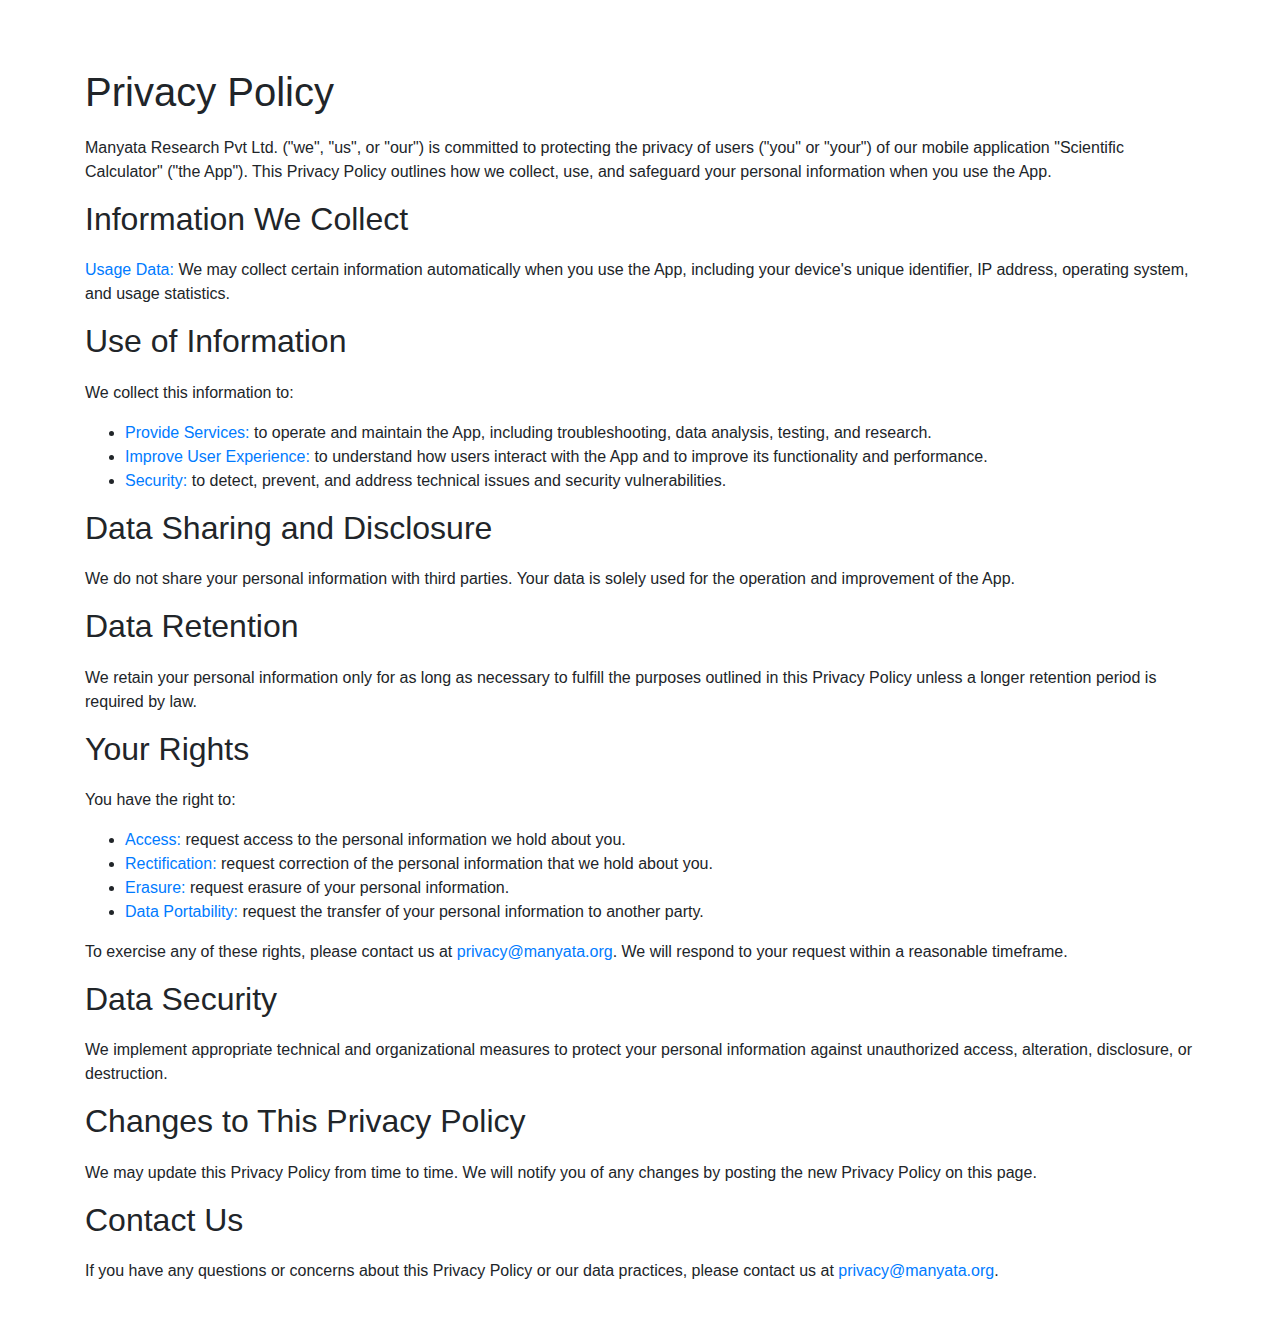
<file: privacy/scicalculator.html>
<!DOCTYPE html>
<html lang="en">
<head>
    <meta charset="UTF-8">
    <meta name="viewport" content="width=device-width, initial-scale=1.0">
    <title>Privacy Policy</title>
    <link href="https://stackpath.bootstrapcdn.com/bootstrap/4.5.2/css/bootstrap.min.css" rel="stylesheet">
    <style>
        body {
            padding: 20px;
            font-family: Arial, sans-serif;
        }
        h1, h2 {
            margin-bottom: 20px;
        }
        .highlight {
            color: #007bff;
        }
    </style>
</head>
<body>
    <div class="container">
        <h1 class="mt-5">Privacy Policy</h1>

        <!-- <p class="lead">Effective Date: [Insert Date]</p> -->

        <p>Manyata Research Pvt Ltd. ("we", "us", or "our") is committed to protecting the privacy of users ("you" or "your") of our mobile application "Scientific Calculator" ("the App"). This Privacy Policy outlines how we collect, use, and safeguard your personal information when you use the App.</p>

        <h2>Information We Collect</h2>

        <p><span class="highlight">Usage Data:</span> We may collect certain information automatically when you use the App, including your device's unique identifier, IP address, operating system, and usage statistics.</p>

        <h2>Use of Information</h2>

        <p>We collect this information to:</p>
        <ul>
            <li><span class="highlight">Provide Services:</span> to operate and maintain the App, including troubleshooting, data analysis, testing, and research.</li>
            <li><span class="highlight">Improve User Experience:</span> to understand how users interact with the App and to improve its functionality and performance.</li>
            <li><span class="highlight">Security:</span> to detect, prevent, and address technical issues and security vulnerabilities.</li>
        </ul>

        <h2>Data Sharing and Disclosure</h2>

        <p>We do not share your personal information with third parties. Your data is solely used for the operation and improvement of the App.</p>

        <h2>Data Retention</h2>

        <p>We retain your personal information only for as long as necessary to fulfill the purposes outlined in this Privacy Policy unless a longer retention period is required by law.</p>

        <h2>Your Rights</h2>

        <p>You have the right to:</p>
        <ul>
            <li><span class="highlight">Access:</span> request access to the personal information we hold about you.</li>
            <li><span class="highlight">Rectification:</span> request correction of the personal information that we hold about you.</li>
            <li><span class="highlight">Erasure:</span> request erasure of your personal information.</li>
            <li><span class="highlight">Data Portability:</span> request the transfer of your personal information to another party.</li>
        </ul>

        <p>To exercise any of these rights, please contact us at <span class="highlight">privacy@manyata.org</span>. We will respond to your request within a reasonable timeframe.</p>

        <h2>Data Security</h2>

        <p>We implement appropriate technical and organizational measures to protect your personal information against unauthorized access, alteration, disclosure, or destruction.</p>

        <h2>Changes to This Privacy Policy</h2>

        <p>We may update this Privacy Policy from time to time. We will notify you of any changes by posting the new Privacy Policy on this page.</p>

        <h2>Contact Us</h2>

        <p>If you have any questions or concerns about this Privacy Policy or our data practices, please contact us at <span class="highlight">privacy@manyata.org</span>.</p>
    </div>
</body>
</html>
</file>
<file: css/structure.css>
a,a:hover,a:focus,input:focus{text-decoration:none;outline:none}a:active,a:focus,button:focus,.btn:focus,input:focus,textarea:focus,select:focus,.form-control,.form-control:focus{outline:none!important;text-decoration:none!important;box-shadow:none!important}.global-list,.tr-list{margin:0;padding:0;list-style:none}.widget{overflow:hidden;margin-bottom:30px;background-color:#fff;padding:25px;border-radius:4px}.widget select{width:100%;padding:15px}.widget:last-child{margin-bottom:0}.widget_search form{position:relative}.widget_search .form-control{margin-bottom:0;height:50px;padding-right:35px}.widget_search .btn{position:absolute;font-size:14px;top:15px;right:20px;padding:0;border:0;color:#5a6a72;cursor:pointer;background-color:transparent}.widget_title{margin-bottom:15px;position:relative}.widget-area .widget>ul{margin:0;padding:0;list-style:none;overflow:hidden;width:100%}.widget ul li{width:100%;padding:5px 0}.widget ul li ul.sub-menu{margin-top:5px}.widget ul li:last-child{border-bottom:0;padding-bottom:0}.widget ul li p{margin-bottom:0}.widget.widget_categories li{float:right;width:100%;text-align:right}.widget.widget_categories li a{float:left;text-align:left!important}.widget .children{margin-left:0;padding-left:20px;list-style:none}.widget .children li{position:relative}.widget .children li:last-child{padding-bottom:0}.widget.widget_recent_entries span{font-size:18px;display:block;margin-bottom:5px}.tagcloud{margin-top:30px}.tagcloud a{display:inline-block}.widget-area select{width:100%;padding:10px 15px}.widget.widget_media_image{padding:0;border-radius:4px}.widget_media_image img{width:100%}.widget .entry-thumbnail{width:65px;height:65px;border-radius:0;margin-right:15px}.widget.widget_recent_entries{line-height:20px}.widget.widget_recent_entries>ul{overflow:visible}.widget.widget_recent_entries li{position:relative;padding:20px 0}.widget.widget_recent_entries li:first-child{padding-top:5px}.widget.widget_recent_entries li:last-child{padding-bottom:0}.widget.widget_recent_entries li:last-child:after{display:none}.widget .entry-thumbnail img{width:100%;height:100%}caption{caption-side:top}.comments-area{padding:30px}.comments-area .media{display:block}.comments-area h1{font-size:24px;color:#292929;font-weight:600;margin-bottom:30px}.comment-list li{overflow:hidden;margin-top:20px;width:100%}.comment-list>li:first-child{margin-top:0}.comment-list>li:last-child{margin-bottom:15px}.commenter-avatar{float:left;margin-right:25px;width:80px;height:80px;border-radius:100%;overflow:hidden;background-color:#f7f5f6}.commenter-avatar img{width:100%;height:100%}.comment-box{overflow:hidden}.comment-box .comment-meta{overflow:hidden;margin-bottom:5px}.comment-list .children{margin-left:45px}html{font-family:sans-serif;-webkit-text-size-adjust:100%;-ms-text-size-adjust:100%}body{margin:0}article,aside,details,figcaption,figure,footer,header,main,menu,nav,section,summary{display:block}audio,canvas,progress,video{display:inline-block;vertical-align:baseline}audio:not([controls]){display:none;height:0}[hidden],template{display:none}abbr[title]{border-bottom:1px dotted}b,strong{font-weight:700}dfn{font-style:italic}small{font-size:80%}sub,sup{font-size:75%;line-height:0;position:relative;vertical-align:baseline}sup{top:-.5em}sub{bottom:-.25em}img{border:0}svg:not(:root){overflow:hidden}figure{margin:1em 40px}hr{box-sizing:content-box;height:0}pre{overflow:auto}code,kbd,pre,samp{font-family:monospace,monospace;font-size:1em}button,input,optgroup,select,textarea{color:inherit;font:inherit;margin:0}button{overflow:visible}button,select{text-transform:none}button,html input[type=button],input[type=reset],input[type=submit]{-webkit-appearance:button;cursor:pointer}button[disabled],html input[disabled]{cursor:default}button::-moz-focus-inner,input::-moz-focus-inner{border:0;padding:0}input{line-height:normal}input[type=checkbox],input[type=radio]{box-sizing:border-box;padding:0}input[type=number]::-webkit-inner-spin-button,input[type=number]::-webkit-outer-spin-button{height:auto}input[type=search]::-webkit-search-cancel-button,input[type=search]::-webkit-search-decoration{-webkit-appearance:none}fieldset{border:1px solid #ddd;margin:0 2px;padding:.35em .625em .75em}legend{border:0;padding:0}textarea{overflow:auto}optgroup{font-weight:700}table{width:100%;max-width:100%;margin-bottom:20px}table>tbody>tr>td,table>tbody>tr>th,table>tfoot>tr>td,table>tfoot>tr>th,table>thead>tr>td,table>thead>tr>th{padding:8px;line-height:1.42857143;vertical-align:top}table td,table th{padding:.75rem;vertical-align:top;border-top:1px solid #eceeef;background-color:#fff!important}table>thead>tr>td,table>thead>tr>th{vertical-align:bottom;border-top:0;font-weight:700}table thead th{border-top:0}table tbody+tbody{border-top:2px solid #eceeef}table table{background-color:#fff}@media(max-width:479px){table td,table th{overflow:hidden}}dfn,cite,em,i{font-style:italic}address{margin:0 0 1.5em}pre{font-size:15px;font-size:.9375rem;line-height:1.6;margin-bottom:1.6em;max-width:100%;overflow:auto;padding:1.6em}code,kbd,tt,var{font-size:15px;font-size:.9375rem}abbr,acronym{border-bottom:1px dotted #ddd;cursor:help}mark,ins{text-decoration:none}big{font-size:125%}html{box-sizing:border-box}*,*:before,*:after{box-sizing:inherit}ul,ol{margin-left:0}ul{list-style:disc}ol{list-style:decimal}li>ul,li>ol{margin-bottom:0;margin-left:0}dt{font-weight:700}dd{margin:0 1.5em 1.5em}img{height:auto;max-width:100%}figure{margin:1em 0}textarea{width:100%}.main-navigation{clear:both;display:block;float:left;width:100%}.main-navigation ul{display:none;list-style:none;margin:0;padding-left:0}.main-navigation ul ul{box-shadow:0 3px 3px rgba(0,0,0,.2);float:left;position:absolute;top:100%;left:-999em;z-index:99999}.main-navigation ul ul ul{left:-999em;top:0}.main-navigation ul ul li:hover>ul,.main-navigation ul ul li.focus>ul{left:100%}.main-navigation ul ul a{width:200px}.main-navigation ul li:hover>ul,.main-navigation ul li.focus>ul{left:auto}.main-navigation li{float:left;position:relative}.main-navigation a{display:block;text-decoration:none}.menu-toggle,.main-navigation.toggled ul{display:block}@media screen and (min-width:37.5em){.menu-toggle{display:none}.main-navigation ul{display:block}}.site-main .comment-navigation,.site-main .posts-navigation,.site-main .post-navigation{margin:0 0 1.5em;overflow:hidden}.comment-navigation .nav-previous,.posts-navigation .nav-previous,.post-navigation .nav-previous{float:left;width:50%}.comment-navigation .nav-next,.posts-navigation .nav-next,.post-navigation .nav-next{float:right;text-align:right;width:50%}.screen-reader-text{clip:rect(1px,1px,1px,1px);position:absolute!important;height:1px;width:1px;overflow:hidden;word-wrap:normal!important}.screen-reader-text:focus{border-radius:4px;box-shadow:0 0 2px 2px rgba(0,0,0,.6);clip:auto!important;display:block;font-size:14px;font-size:.875rem;font-weight:700;height:auto;left:5px;line-height:normal;padding:15px 23px 14px;text-decoration:none;top:5px;width:auto;z-index:100000}#content[tabindex="-1"]:focus{outline:0}.alignleft{display:inline;float:left;margin-right:1.5em}.alignright{display:inline;float:right;margin-left:1.5em}.aligncenter{clear:both;display:block;margin-left:auto;margin-right:auto}.clear:before,.clear:after,.entry-content:before,.entry-content:after,.comment-content:before,.comment-content:after,.site-header:before,.site-header:after,.site-content:before,.site-content:after,.site-footer:before,.site-footer:after{content:"";display:table;table-layout:fixed}.clear:after,.entry-content:after,.comment-content:after,.site-header:after,.site-content:after,.site-footer:after{clear:both}.widget select{max-width:100%;width:100%}.sticky{display:block}.hentry{margin:0 0 1.5em}.updated:not(.published){display:none}.page-content,.entry-content,.entry-summary{margin:1.5em 0 0}.page-links{clear:both;margin:0 0 1.5em}.comment-content a{word-wrap:break-word}.bypostauthor{display:block}.infinite-scroll .posts-navigation,.infinite-scroll.neverending .site-footer{display:none}.infinity-end.neverending .site-footer{display:block}.page-content .wp-smiley,.entry-content .wp-smiley,.comment-content .wp-smiley{border:none;margin-bottom:0;margin-top:0;padding:0}embed,iframe,object{width:100%}.custom-logo-link{display:inline-block}.wp-caption{margin-bottom:1.5em;max-width:100%}.wp-caption img[class*=wp-image-]{display:block;margin-left:auto;margin-right:auto}.wp-caption .wp-caption-text{margin:.8075em 0}.wp-caption-text{text-align:center}.gallery{margin-bottom:1.5em}.gallery-item{display:inline-block;text-align:center;vertical-align:top;width:100%;padding:0 15px}.gallery-item img{width:100%}.gallery-columns-2 .gallery-item{max-width:50%}.gallery-columns-3 .gallery-item{max-width:33.33%}.gallery-columns-4 .gallery-item{max-width:25%}.gallery-columns-5 .gallery-item{max-width:20%}.gallery-columns-6 .gallery-item{max-width:16.66%}.gallery-columns-7 .gallery-item{max-width:14.28%}.gallery-columns-8 .gallery-item{max-width:12.5%}.gallery-columns-9 .gallery-item{max-width:11.11%}.gallery-caption{display:block}.entry-content iframe{width:100%}.post-password-form input[type=password]{display:block;width:100%;padding:.5rem .75rem;font-size:1rem;line-height:1;color:#464a4c;background-color:#fff;background-image:none;-webkit-background-clip:padding-box;background-clip:padding-box;border:1px solid rgba(0,0,0,.15);border-radius:.25rem;-webkit-transition:border-color ease-in-out .15s,-webkit-box-shadow ease-in-out .15s;transition:border-color ease-in-out .15s,-webkit-box-shadow ease-in-out .15s;-o-transition:border-color ease-in-out .15s,box-shadow ease-in-out .15s;transition:border-color ease-in-out .15s,box-shadow ease-in-out .15s;transition:border-color ease-in-out .15s,box-shadow ease-in-out .15s,-webkit-box-shadow ease-in-out .15s}.post-password-form input[type=submit]{display:inline-block;font-weight:400;line-height:1.25;text-align:center;white-space:nowrap;vertical-align:middle;-webkit-user-select:none;-moz-user-select:none;-ms-user-select:none;user-select:none;border:1px solid transparent;padding:.5rem 1rem;font-size:1rem;border-radius:.25rem;-webkit-transition:all .2s ease-in-out;-o-transition:all .2s ease-in-out;transition:all .2s ease-in-out;background-color:#326bf3;color:#fff;margin-top:-5px;margin-left:10px}.comments-area .nav-links{width:100%;overflow:hidden;margin-bottom:30px}.comments-area .nav-previous a,.comments-area .nav-next a{position:relative}.comments-area .nav-previous a{padding-left:15px}.comments-area .nav-next a{padding-right:15px}.comments-area .nav-previous a:before,.comments-area .nav-next a:after{position:absolute;top:0;font-family:fontawesome}.comments-area .nav-previous a:before{content:"\f100";left:0;top:-2px}.comments-area .nav-next a:after{right:0;content:"\f101";top:-2px}.widget.widget_nav_menu ul{list-style:none;padding:0}.widget.widget_nav_menu .sub-menu{padding-left:15px}.widget.widget_nav_menu #menu-testing-menu{padding-left:0}.comment-list .comment-content li{margin:10px 0!important}.children .commenter-avatar{width:50px;height:50px}.comment-list .children{margin-left:15px;padding-left:15px;list-style:none}.comment-respond textarea.form-control{resize:none;height:100px;padding:15px 20px}.comment-respond{width:100%;margin:30px 0}.tr-comments textarea.form-control{height:100px;border-radius:8px;padding:12px 20px;margin-bottom:30px;resize:none}.tr-footer .footer-widget{padding:0}.tr-footer .footer-widget ul{list-style:none;padding-left:0}.tr-footer .footer-widget select{width:100%;padding:10px 15px}.tr-footer .footer-widget ul.children,.tr-footer .footer-widget ul.sub-menu{padding-left:15px}.tr-footer .widget_title{font-size:18px;margin:30px 0;font-weight:700;padding-bottom:0}.tr-footer .widget_title:after{display:none}.tr-footer .menu-testing-menu-container>ul>li,.tr-footer .widget>ul>li{padding-top:0}.tr-footer .widget ul{padding-left:0;list-style:none}.widget .star-rating{display:block}.widget_search label{margin-bottom:0;width:100%}.widget_search .search-field{height:45px;padding:5px 20px;border:1px solid #f0f0f0;border-radius:0;width:100%;padding-right:40px;margin-bottom:0}.widget_search .search-submit{position:absolute;right:0;top:0;height:100%;border:0;color:#fff;padding:5px 15px;border-radius:0}.entry-summary img{margin-bottom:15px}
</file>
<file: css/main.css>
html,body{font-size:14px;font-weight:400;overflow-x:hidden;color:#464646;background-color:#f7f7f7;font-family:montserrat,sans-serif;-webkit-font-smoothing:antialiased}h1,h2,h3,h4,h5,h6{font-weight:400;font-family:montserrat,sans-serif}a{color:#464646}a:hover,a:focus{color:#00aeef}a,a:hover,a:focus,input:focus{text-decoration:none;outline:none}a:hover,a:focus{color:#00aeef}a:active,a:focus,button,button:focus,.btn:focus,input:focus,textarea:focus,select:focus,.form-control,.form-control:focus,.btn.active.focus,.btn.active:focus,.btn.focus,.btn:active.focus,.btn:active:focus,.btn:focus{outline:none;text-decoration:none;box-shadow:none}.btn.btn-primary{font-size:16px;color:#fff;font-weight:600;padding:15px 35px;text-transform:capitalize;border:1px solid #00aeef;background-color:transparent;display:inline-block;border-radius:4px;position:relative;z-index:1}.btn.btn-primary:before{position:absolute;content:"";top:50%;left:-2px;width:3px;height:10px;margin-top:-5px;background-color:#fff}.btn.btn-primary:after{position:absolute;content:"";top:0;left:0;width:100%;height:100%;background-color:#00aeef;z-index:-1}.btn.btn-primary:hover:after{width:0}.btn.btn-primary:hover,.btn-primary:not(:disabled):not(.disabled).active,.btn-primary:not(:disabled):not(.disabled):active,.show>.btn-primary.dropdown-toggle{color:#00aeef;border-color:#00aeef;background-color:transparent}.bg-image{background-size:cover;background-repeat:no-repeat;background-position:center}.tr-bg-white{background-color:#fff}.section-content,.tr-page-content{padding:100px 0 80px}.breadcrumb-content{padding:150px 0 90px}.breadcrumb{font-size:18px;margin-bottom:25px;padding:0;background-color:transparent}.breadcrumb li{margin-right:15px}.breadcrumb li:before,.breadcrumb-item+.breadcrumb-item::before{content:"\f105";color:#fff;font-family:fontawesome;margin-right:15px}.breadcrumb li:first-child:before{content:"\f015"}.breadcrumb li i{margin-right:5px}.breadcrumb li,.breadcrumb li a{color:#fff}.tr-page-title{color:#fff}.tr-page-title h1{padding-left:20px;font-size:32px;margin:0}.section-header{font-size:16px;margin-bottom:70px;max-width:650px}.section-header h1,.page-header .page-title{font-size:32px;color:#000;margin-bottom:30px}.section-header.header-style-1 h1{margin-bottom:0}.section-header .title-before{padding-left:30px}.section-header.header-style-1{max-width:100%}.header-style-1 .title-before{margin-left:120px;padding-left:0;margin-top:20px}.header-style-1 .title-before:before{position:absolute;top:50%;margin-top:-25px;left:-80px;content:"\f105";font-family:fontawesome;font-size:60px;line-height:50px;color:#00aeef;background-color:transparent}.tr-box-shadow{-webkit-box-shadow:0 6px 12px rgba(0,0,0,.175);-moz-box-shadow:0 6px 12px rgba(0,0,0,.175);-ms-box-shadow:0 6px 12px rgba(0,0,0,.175);-o-box-shadow:0 6px 12px rgba(0,0,0,.175);box-shadow:0 6px 12px rgba(0,0,0,.175)}.title-before{position:relative}.title-before:before{position:absolute;content:"";top:0;left:0;width:3px;height:100%;background-color:#00aeef}.form-control{border-radius:4px;height:50px;border-color:#ced4da;padding:6px 20px;margin-bottom:30px}.form-control:focus{border-color:#00aeef}textarea.form-control{resize:none;height:120px;height:120px;padding-top:15px}.section-before{position:relative;z-index:1;color:#fff}.section-before a{color:#fff}.section-before a:hover{color:#00aeef}.section-before:before{position:absolute;content:"";top:0;left:0;width:100%;height:100%;background-color:rgba(0,174,239,.9);z-index:-1}.breadcrumb-content.section-before:before,.banner-content.section-before:before,.bg-video-content.section-before:before{background-color:rgba(0,0,0,.4)}.section-before .section-header h1{color:#fff}.section-before .section-header .title-before:before{background-color:#fff}.tr-radius{border-radius:4px;overflow:hidden}.tr-parallax{background-position:50% 0;background-repeat:no-repeat;background-size:cover;background-attachment:fixed;width:100%}.tr-post.tr-sticky{border-left:5px solid #00aeef}nav.navigation.post-navigation{border-radius:4px;background-color:#fff;margin-bottom:40px;padding:30px 40px;clear:both;display:table;width:100%}.tr-menu .navbar{padding:0;margin-top:20px}.navbar-nav{margin-right:15px}.navbar-brand{color:#fff}.navbar-brand .site-description{font-size:14px;margin-bottom:5px}.navbar-brand img+.site-description{margin-bottom:0;margin-top:5px}.tr-menu .navbar.menu-bg .navbar-brand{color:#000}.tr-menu .navbar.menu-bg .tr-logo,.tr-menu .navbar .tr-logo1{display:none}.tr-menu .navbar.menu-bg .tr-logo1{display:block}.navbar-brand h1{font-size:30px;margin:0}.navbar-expand-lg .navbar-nav li a{text-transform:capitalize;color:#fff;font-size:16px;display:block;font-weight:400;position:relative}.navbar-expand-lg .navbar-nav>li>a,.navbar-expand-lg .navbar-nav>li>a.nav-link{padding:5px 15px;line-height:55px}.navbar-expand-lg .navbar-nav li a:before{position:absolute;content:"";left:0;top:50%;width:2px;height:14px;margin-top:-8px;background-color:#00aeef;opacity:0}.navbar-expand-lg .navbar-nav li.current>a:before,.navbar-expand-lg .navbar-nav li a:hover:before{opacity:1}.tr-menu .navbar.menu-bg{margin-top:0;background-color:#fff;-webkit-box-shadow:0 6px 12px rgba(0,0,0,.175);-moz-box-shadow:0 6px 12px rgba(0,0,0,.175);-ms-box-shadow:0 6px 12px rgba(0,0,0,.175);-o-box-shadow:0 6px 12px rgba(0,0,0,.175);box-shadow:0 6px 12px rgba(0,0,0,.175)}.tr-menu .navbar.menu-bg .navbar-nav li a{color:#000}.navbar-expand-lg .navbar-nav li.current>a,.navbar-expand-lg .navbar-nav li a:hover,.tr-menu .navbar.menu-bg .navbar-nav li.current>a,.tr-menu .navbar.menu-bg .navbar-nav li a:hover{color:#00aeef}.navbar-toggler{position:absolute;top:12px;right:15px;font-size:16px;color:#00aeef;border:1px solid #00aeef;padding:6px 8px}.navbar-toggler-icon{width:inherit;height:inherit;line-height:inherit}.tr-menu .btn.btn-primary{padding:8px 20px;font-size:14px}.tr-menu .btn.btn-primary:hover:before{background-color:#00aeef}.slideDown,.slideUp{-webkit-transition:transform .5s ease-out;-moz-transition:transform .5s ease-out;-ms-transition:transform .5s ease-out;-o-transition:transform .5s ease-out;transition:transform .5s ease-out}.slideUp{-webkit-transform:translateY(-100px);-moz-transform:translateY(-100px);-ms-transform:translateY(-100px);-o-transform:translateY(-100px);transform:translateY(-100px)}.slideDown{-webkit-transform:translateY(0);-moz-transform:translateY(0);-ms-transform:translateY(0);-o-transform:translateY(0);transform:translateY(0)}.tr-dropdown{position:relative}.tr-dropdown-menu{position:absolute;top:100%;min-width:180px;left:0;border-radius:0;list-style:none;opacity:0;z-index:99;padding:0;visibility:hidden;-webkit-transform:rotateX(-75deg);-moz-transform:rotateX(-75deg);-ms-transform:rotateX(-75deg);-o-transform:rotateX(-75deg);transform:rotateX(-75deg);-webkit-box-shadow:0 6px 12px rgba(0,0,0,.175);-moz-box-shadow:0 6px 12px rgba(0,0,0,.175);-ms-box-shadow:0 6px 12px rgba(0,0,0,.175);-o-box-shadow:0 6px 12px rgba(0,0,0,.175);box-shadow:0 6px 12px rgba(0,0,0,.175);-webkit-transform-origin:0% 0%;-moz-transform-origin:0% 0%;-ms-transform-origin:0% 0%;-o-transform-origin:0% 0%;transform-origin:0% 0%;-webkit-transition:transform .2s;-moz-transition:transform .2s;-ms-transition:transform .2s;-o-transition:transform .2s;transition:transform .2s}.tr-dropdown-menu .tr-dropdown .tr-dropdown-menu{left:100%;top:0}.tr-dropdown i{position:absolute;top:0;right:0;width:20px;height:40px;color:#00aeef;line-height:40px;text-align:center;display:none;cursor:pointer}.navbar-expand-lg .navbar-nav .tr-dropdown-menu li a,.tr-menu .navbar.menu-bg .navbar-nav .tr-dropdown-menu li a{color:#fff;background-color:#00aeef;margin-top:1px;padding:10px 15px}.navbar-expand-lg .navbar-nav .tr-dropdown-menu li a:hover,.tr-menu .navbar.menu-bg .navbar-nav .tr-dropdown-menu li a:hover,.tr-menu .navbar.menu-bg .navbar-nav .tr-dropdown-menu li.active>a,.navbar-expand-lg .navbar-nav .tr-dropdown-menu li.active>a{color:#00aeef;background-color:#fff}.navbar-nav>li:hover>.tr-dropdown-menu,.tr-dropdown-menu .tr-dropdown:hover .tr-dropdown-menu{visibility:visible;opacity:1;-webkit-transform:rotateX(0deg);-moz-transform:rotateX(0deg);-ms-transform:rotateX(0deg);-o-transform:rotateX(0deg);transform:rotateX(0deg)}.tr-menu .navbar-nav .tr-dropdown.current>.icon,.tr-menu .navbar-nav .tr-dropdown:hover>.icon{color:#00aeef}@media(max-width:991px){.tr-menu .navbar .navbar-nav li a{color:#000}.navbar-expand-lg .navbar-nav li.current>a,.navbar-expand-lg .navbar-nav li a:hover,.tr-menu .navbar.menu-bg .navbar-nav li.current>a,.tr-menu .navbar.menu-bg .navbar-nav li a:hover{color:#00aeef}.navbar-expand-lg .navbar-nav .tr-dropdown-menu li a,.tr-menu .navbar.menu-bg .navbar-nav .tr-dropdown-menu li a{padding:5px 15px;color:#000;background-color:transparent!important}.header-style-1 .title-before::before{background-color:#00aeef}}.banner-info{font-size:16px;max-width:690px;padding:260px 0 140px;display:inline-block}.banner-info h1{font-size:48px;font-weight:700;line-height:48px;margin-bottom:35px;animation-delay:.5s;-webkit-animation-delay:.5s}.banner-info p{animation-delay:.6s;-webkit-animation-delay:.6s}.banner-info h1 span{display:block}.banner-info .btn.btn-primary{color:#fff;margin-top:25px;background-color:transparent;animation-delay:.7s;-webkit-animation-delay:.7s}.banner-info .btn.btn-primary:hover{border-color:#00aeef;color:#00aeef}.banner-content .banner-info .btn.btn-primary:before{background-color:#fff}.banner-content .tr-featured{padding-bottom:100px}.help-content{padding:50px 0}.tr-indicators.carousel-indicators{bottom:inherit;top:50%;margin-top:-25px;left:inherit;display:block;margin-left:0;margin-right:10%}.tr-indicators.carousel-indicators li{width:12px;height:12px;border-radius:100%;border:1px solid #fff;background-color:#fff;margin:4px}.tr-indicators.carousel-indicators li::before{top:0}.tr-indicators.carousel-indicators li:hover,.tr-indicators.carousel-indicators li.active{background-color:#00aeef}.banner-2 .banner-info{padding-bottom:250px}.tr-bg-video{overflow:hidden}.tr-bg-video .banner-info{padding-bottom:170px}.bg-video-content{position:absolute;top:0;left:0;width:100%;height:100%;z-index:-1}.tr-video-player{display:block;height:100%!important}.inline-YTPlayer{height:100%}.bg-video-content.section-before:before{z-index:999;height:150%}.tr-service{color:#9a9a9a;padding:50px 30px;background-color:#fff;line-height:24px;margin:0 0 30px}.service-icon{color:#00aeef;font-size:100px}.tr-service:hover .service-icon{-webkit-transform:scale(1.1);-moz-transform:scale(1.1);-ms-transform:scale(1.1);-o-transform:scale(1.1);transform:scale(1.1)}.tr-service h2{color:#000;font-size:24px;margin:30px 0}.tr-service a{color:gray;font-size:16px;font-weight:600;margin-top:20px;display:inline-block;position:relative}.tr-service a:after{position:absolute;content:"\f101";right:0;top:0;color:#00aeef;font-family:fontawesome;opacity:0}.tr-service a:hover:after{right:-15px;opacity:1}.tr-service a:hover{color:#00aeef}.service-style-1{margin-top:-200px;position:relative;z-index:1}.featured-icon{font-size:65px;line-height:60px;color:#fff;max-width:60px;margin-bottom:30px;display:inline-block}.featured h2{font-size:24px;color:#00aeef;font-weight:600;text-transform:capitalize}.featured h3{font-size:18px}.tr-causes{margin-bottom:50px;overflow:hidden}.tr-causes h2{font-weight:600;font-size:20px;text-transform:capitalize;margin-bottom:5px}.tr-causes span{color:#9a9a9a;font-size:16px;text-transform:capitalize}.causes-thumb{margin-bottom:25px;position:relative}.causes-thumb:before{position:absolute;content:"";left:0;top:0;width:100%;height:100%;border:5px solid rgba(255,255,255,.8);background-color:rgba(0,174,239,.8);-webkit-transform:scale(.8);-moz-transform:scale(.8);-ms-transform:scale(.8);-o-transform:scale(.8);transform:scale(.8);opacity:0}.tr-causes:hover .causes-thumb:before{-webkit-transform:scale(1);-moz-transform:scale(1);-ms-transform:scale(1);-o-transform:scale(1);transform:scale(1);opacity:1}.causes-thumb img{width:100%}.tr-overlay{position:absolute;bottom:10px;left:-100%;width:100%;padding:30px;color:#fff}.tr-causes:hover .tr-overlay{left:0}.tr-overlay .tr-donation{margin-top:20px}.tr-overlay .tr-paragraph{margin-left:-100%;width:100%;-webkit-transition:all .9s ease-out;-moz-transition:all .9s ease-out;-ms-transition:all .9s ease-out;-o-transition:all .9s ease-out;transition:all .9s ease-out}.tr-overlay .tr-donation li{margin-bottom:10px;margin-left:-100%}.tr-causes:hover .tr-donation li,.tr-causes:hover .tr-paragraph,.tr-causes:hover .btn.btn-primary{margin-left:0}.tr-overlay .tr-donation li:nth-child(1){-webkit-transition:all .8s ease-out;-moz-transition:all .8s ease-out;-ms-transition:all .8s ease-out;-o-transition:all .8s ease-out;transition:all .8s ease-out}.tr-overlay .tr-donation li:nth-child(2){-webkit-transition:all .7s ease-out;-moz-transition:all .7s ease-out;-ms-transition:all .7s ease-out;-o-transition:all .7s ease-out;transition:all .7s ease-out}.tr-overlay .btn.btn-primary{color:#00aeef;background-color:#fff;padding:8px 20px;font-size:14px;margin-top:10px;margin-left:-100%;-webkit-transition:all .6s ease-out;-moz-transition:all .6s ease-out;-ms-transition:all .6s ease-out;-o-transition:all .6s ease-out;transition:all .6s ease-out}.tr-overlay .btn.btn-primary:before{background-color:#00aeef}.tr-overlay .btn.btn-primary:hover:before{background-color:#fff}.tr-overlay .btn.btn-primary:after{width:0}.tr-overlay .btn.btn-primary:hover:after{width:100%}.tr-overlay .btn.btn-primary:hover{color:#fff}.video-content{max-width:670px;display:inline-block;font-size:48px;padding:80px 0 100px}.video-content h1{font-size:48px;line-height:52px;margin:10px 0 30px}.video-content .video-link{font-size:80px;line-height:80px;display:inline-block}.video-content .video-link:hover{color:#fff;-webkit-transform:scale(1.1);-moz-transform:scale(1.1);-ms-transform:scale(1.1);-o-transform:scale(1.1);transform:scale(1.1)}.mfp-iframe-holder .mfp-content{border-radius:5px;border:10px solid #fff}.mfp-iframe-holder .mfp-close{top:-45px;right:-20px}.tr-about{margin-top:50px}.about-thumb{margin-right:25px}.about-two .about-thumb{margin-right:0}.tr-about h2{color:#000;font-size:20px;margin-bottom:20px}.about-thumb img{width:100%}.team-slider .team-member{padding-left:15px;padding-right:15px}.team-member{overflow:hidden;margin:0 0 30px}.team-slider .slick-list{margin-left:-15px;margin-right:-15px}.team-thumb{position:relative;margin-bottom:25px;overflow:hidden}.team-thumb img{width:100%}.team-social{position:absolute;bottom:0;right:0;width:100%;height:100%;border:5px solid rgba(255,255,255,.8);-webkit-transform:scale(.8);-moz-transform:scale(.8);-ms-transform:scale(.8);-o-transform:scale(.8);transform:scale(.8);opacity:0}.team-member:hover .team-social{opacity:1;-webkit-transform:scale(1);-moz-transform:scale(1);-ms-transform:scale(1);-o-transform:scale(1);transform:scale(1)}.team-social ul{position:absolute;width:100%;height:100%;background-color:rgba(0,174,239,.8)}.team-social li{margin-bottom:5px;position:absolute;bottom:25px;right:-100%;-webkit-transition:all .6s ease-out;-moz-transition:all .6s ease-out;-ms-transition:all .6s ease-out;-o-transition:all .6s ease-out;transition:all .6s ease-out}.team-member:hover .team-social li{right:30px}.team-social li:nth-child(2){bottom:65px;-webkit-transition:all .7s ease-out;-moz-transition:all .7s ease-out;-ms-transition:all .7s ease-out;-o-transition:all .7s ease-out;transition:all .7s ease-out}.team-social li:nth-child(3){bottom:105px;-webkit-transition:all .8s ease-out;-moz-transition:all .8s ease-out;-ms-transition:all .8s ease-out;-o-transition:all .8s ease-out;transition:all .8s ease-out}.team-social li:nth-child(4){bottom:145px;-webkit-transition:all .9s ease-out;-moz-transition:all .9s ease-out;-ms-transition:all .9s ease-out;-o-transition:all .9s ease-out;transition:all .9s ease-out}.team-social li:nth-child(5){bottom:185px;-webkit-transition:all 1s ease-out;-moz-transition:all 1s ease-out;-ms-transition:all 1s ease-out;-o-transition:all 1s ease-out;transition:all 1s ease-out}.team-social li:nth-child(6){bottom:225px;-webkit-transition:all 1.1s ease-out;-moz-transition:all 1.1s ease-out;-ms-transition:all 1.1s ease-out;-o-transition:all 1.1s ease-out;transition:all 1.1s ease-out}.team-social li:nth-child(7){bottom:265px;-webkit-transition:all 1.2s ease-out;-moz-transition:all 1.2s ease-out;-ms-transition:all 1.2s ease-out;-o-transition:all 1.2s ease-out;transition:all 1.2s ease-out}.team-social li:nth-child(8){bottom:305px;-webkit-transition:all 1.3s ease-out;-moz-transition:all 1.3s ease-out;-ms-transition:all 1.3s ease-out;-o-transition:all 1.3s ease-out;transition:all 1.3s ease-out}.team-social li:nth-child(9){bottom:345px;-webkit-transition:all 1.4s ease-out;-moz-transition:all 1.4s ease-out;-ms-transition:all 1.4s ease-out;-o-transition:all 1.4s ease-out;transition:all 1.4s ease-out}.team-social a{width:35px;height:35px;line-height:35px;color:#00aeef;font-size:18px;text-align:center;display:inline-block;background-color:#fff;border-radius:4px}.team-member span{color:#9a9a9a}.team-member h2{color:#000;font-weight:600;font-size:20px;text-transform:capitalize;margin-bottom:0}.team-slider .slick-dots{margin-top:30px}.slick-dots{margin:0;padding:0;list-style:none;text-align:center}.team-slider .slick-dots li,.tr-slider-6 .slick-dots li{height:5px}.slick-dots li{display:inline-block}.slick-dots li button{width:15px;height:5px;background-color:#fff;text-indent:9999999px;border:0;margin:1px 4px;border-radius:4px;cursor:pointer}.slick-dots li button:hover,.slick-dots li.slick-active button,.tr-slider-6 .slick-dots li button:hover,.tr-slider-6 .slick-dots li.slick-active button{background-color:#00aeef}.team-slider .slick-dots li button{background-color:#000}.fun-facts{max-width:1000px;display:inline-block;margin:50px 0 70px}.fun-facts ul li{float:left;width:50%;display:-webkit-flex;display:-moz-flex;display:-ms-flex;display:-o-flex;display:flex;padding:50px;border-top:1px solid #fff;position:relative}.fun-facts ul li:after{position:absolute;content:"";top:0;right:30px;width:1px;height:100%;background-color:#fff}.fun-facts ul li:nth-child(odd){padding-left:0}.fun-facts ul li:nth-child(even){padding-right:0}.fun-facts ul li:nth-child(even):after{display:none}.fun-facts ul li:nth-child(1),.fun-facts ul li:nth-child(2){border-top:0}.fun-fact{font-size:24px;text-transform:uppercase}.fun-fact p{margin-bottom:0}.fun-fact .counter{font-size:48px;font-weight:800;color:#000}.fun-fact-icon{margin-right:50px}.tr-faq{color:gray;border-radius:4px;margin-bottom:30px;padding:20px 35px;background-color:#f7f7f7}.tr-faq h2{font-size:18px;color:#000;margin:20px 0}.tr-post{margin-bottom:30px;background-color:#fff;overflow:hidden}.tr-post a{color:#000}.entry-title{font-size:22px;margin-bottom:20px;padding:0 30px;margin-bottom:0;margin-top:25px;line-height:30px}.entry-title a.title-before:before{left:-30px;height:100%;top:0}.tr-post a:hover{color:#00aeef}.entry-footer{padding:30px;position:relative}.entry-meta{padding:45px 40px 10px}.entry-meta li{font-weight:600;margin-right:15px;font-size:16px;color:#000}.entry-meta li i{margin-right:5px}.entry-footer li,.entry-meta li{font-size:16px;margin-right:20px;display:inline-block;font-weight:600}.entry-footer li i{margin-right:10px}.entry-footer a{color:#464646}.entry-footer a:hover{color:#00aeef}.entry-footer li.tr-date{margin-right:0;margin-top:8px}.entry-footer li.tr-date a{color:#00aeef}.entry-footer li.tr-date a:hover{color:#464646}.entry-footer .tr-author{margin-right:15px}.entry-footer .tr-author img{width:40px;height:40px;border-radius:100%;overflow:hidden;background-color:#00aeef}.entry-footer li span{font-weight:300}.entry-content{padding:25px 40px}.widget_title{color:#464646;font-size:18px;font-weight:600}.widget_search .btn:hover{color:#00aeef}.widget_title.title-before:before{left:-25px}.widget_search .search-submit{border:1px solid #00aeef;background-color:#00aeef;border-radius:0 4px 4px 0}.widget_search .search-submit:hover{color:#00aeef;background-color:transparent}.widget_search .search-field{border-radius:4px;height:50px;border-color:#ced4da}.widget_search .search-field:focus{border-color:#00aeef}.widget_categories li:hover,.widget_categories li:hover a{color:#00aeef}.widget.widget_recent_entries li{padding:8px 0;font-size:14px}.tagcloud a{border:1px solid #ced4da;border-radius:4px;margin-right:10px;margin-bottom:10px;color:#9a9a9a;padding:4px 15px;position:relative}.tagcloud a:before{position:absolute;content:"";top:50%;left:-2px;width:3px;height:10px;margin-top:-5px;background-color:#00aeef}.tagcloud a:hover{color:#fff;border-color:#00aeef;background-color:#00aeef}.tr-post .tagcloud a:hover{color:#fff}.tagcloud a:hover:before{background-color:#fff}.widget.recent_donation .tr-amount,.widget.widget_donation .tr-amount{float:right;color:#00aeef;font-weight:600}.widget.widget_donation .tr-amount{font-size:18px}.widget.recent_donation,.widget.widget_donation{font-size:16px;color:#9a9a9a}.widget.recent_donation li{overflow:hidden}.widget.widget_donation li{margin-bottom:30px}.widget.widget_donation .title-before:before{left:-25px}.widget.recent_donation span.left-content,.widget.widget_donation span.left-content{float:left}.widget.recent_donation .tr-title,.widget.widget_donation .tr-title{display:block;color:#464646;font-weight:600}.widget.widget_donation ul{overflow:visible}.widget.widget_donation>ul>li{margin-bottom:25px;position:relative}.widget_donation .rating-count{position:absolute;top:4px;right:25px;font-size:14px;padding:0 10px;color:#007bff;border-radius:30px;border:1px solid #007bff}.widget_donation .rating-count:after,.widget_donation .rating-count:before{position:absolute;content:"";left:50%}.widget_donation .rating-count:before{bottom:-8px;margin-left:-5px;border-top:8px solid #00aeef;border-left:5px solid transparent;border-right:5px solid transparent}.widget_donation .rating-count:after{bottom:-5px;left:50%;margin-left:-5px;border-top:7px solid #fff;border-left:5px solid transparent;border-right:5px solid transparent}.widget_donation .progress{height:10px;border-radius:25px;border:1px solid #00aeef;background-color:transparent}.widget_donation .progress-bar{border-radius:25px;background-color:#00aeef}.widget.widget_donation .btn.btn-primary{width:100%;display:block;padding:15px}.widget.widget_donation .tr-social{font-weight:600;margin-top:30px;text-align:center}.widget.widget_donation .tr-social ul{display:-webkit-flex;display:-moz-flex;display:-ms-flex;display:-o-flex;display:flex;justify-content:center}.widget.widget_donation .tr-social ul li{margin-bottom:0;width:inherit;color:#828288;margin-right:20px}.widget.widget_donation .tr-social ul li:last-child{margin-right:0}.widget.widget_donation .tr-title{font-size:18px}.widget.recent_donation span.tr-title a{color:#464646}.widget.recent_donation span.tr-title a:hover{color:#00aeef}.blog-details .entry-content,.causes-details .entry-content{margin-top:0;overflow:hidden}.blog-details .entry-content .tagcloud,.causes-details .entry-content .tagcloud{margin:35px 0 25px}.entry-content .entry-footer{margin:0 -40px;padding:25px 40px 0;border-top:1px solid #ddd}.tr-comments-area,.tr-comment-form{padding:40px}.tr-comments-area{padding-bottom:0}.comment-meta span{display:block}.tr-comment{padding:25px 25px 15px;border:1px solid #f6f6f6;position:relative;font-weight:300}.tr-comment:before{position:absolute;content:"";left:-1px;top:30px;width:3px;height:30px;background-color:#00aeef}.comment-content{margin-top:10px}.comment-box .tr-comment-meta{overflow:hidden}.tr-comments-area .media{display:block}.tr-comments-area h3.title-before,.tr-comment-form h3{margin-bottom:30px;font-size:22px;color:#000;padding-left:15px}.btn-full.btn.btn-primary{width:100%;height:50px;color:#fff;padding:5px 15px;background-color:#00aeef}.btn-full.btn.btn-primary:hover{color:#00aeef;background-color:transparent}.author-name{font-weight:600}.tr-replay i{margin-right:5px}.tr-replay a{color:#00aeef}.tr-replay a:hover{color:#464646}blockquote{padding-left:20px;position:relative;margin:30px 0}blockquote:before{position:absolute;content:"";top:0;left:0;width:3px;height:100%;background-color:#00aeef}.causes-details .entry-meta{padding-bottom:0}.causes-details .entry-content{padding-top:0}.causes-details .entry-content .title{font-size:18px;color:#000;font-weight:600;margin:25px 0}.widget.widget_categories li{padding:7px 0}.tr-pagination{overflow:hidden}.pagination{display:block;margin:40px 0 0}.pagination li{font-size:16px;font-weight:600;margin-right:10px;margin-top:5px;display:inline-block}.pagination li a,.pagination li span{display:block;color:#707070;padding:8px 15px;border-radius:4px;background-color:#fff}.pagination li a:hover,.pagination li span.current{color:#fff;background-color:#00aeef}.tr-clients .section-header{margin-bottom:50px}.clients{margin:20px 0 30px}.clients:hover img{-webkit-transform:scale(1.1);-moz-transform:scale(1.1);-ms-transform:scale(1.1);-o-transform:scale(1.1);transform:scale(1.1)}.tr-slider-6 .tr-testimonial{padding:0 60px;color:gray;line-height:26px}.tr-slider-6 .slick-current.slick-active{position:relative}.tr-slider-6 .slick-current.slick-active:after{position:absolute;content:"";top:0;right:0;width:1px;height:100%;background-color:#ddd}.tr-slider-6 .slick-dots{margin:50px 0 15px}.tr-slider-6 .slick-dots li button{background-color:#f0f0f0}.tr-author-info{padding:10px 0}.tr-author-info span.tr-title{color:#000;font-size:18px;font-weight:600}.tr-author-info span{display:block;font-size:14px;color:gray}.tr-author-image{width:70px;height:70px;overflow:hidden;margin-bottom:10px;margin-bottom:0}.tr-slider-6 .tr-author-image{float:none;display:inline-block;margin-right:0;margin-top:30px}.tr-border-radius,.tr-border-radius img{border-radius:100%}.tr-icon-style-1{width:70px;display:inline-block;height:50px;line-height:54px;text-align:center;font-size:30px;color:#00aeef;border-radius:4px;background-color:#cae8f9;position:relative;margin-bottom:45px;z-index:1}.tr-icon-style-1:before{position:absolute;content:"";right:0;top:0;width:50%;height:100%;z-index:-1;background-color:#b7e0f6;border-radius:0 4px 4px 0}.tr-icon-style-1:after{position:absolute;content:"";bottom:-15px;left:15px;border-bottom:15px solid transparent;border-left:15px solid #cae8f9}.subscribe-info{max-width:580px;display:inline-block}.subscribe-info h1{font-size:32px;margin-bottom:25px}.subscribe-info .tr-form{width:530px;display:inline-block;margin-bottom:30px}.subscribe-info .form-control{border-color:#fff;border-radius:0;margin:30px 0 45px;text-transform:capitalize;border-bottom-color:#00aeef;background-color:rgba(255,255,255,.65)}.subscribe-info .form-control:focus{background-color:rgba(255,255,255,.3)}.subscribe-info .btn.btn-primary{padding:15px 60px;font-weight:400;background-color:#00aeef}.subscribe-info .btn.btn-primary:hover{background-color:transparent}.gallery-content .tr-photo{position:relative;overflow:hidden}.gallery-content{overflow:hidden}.gallery-content li{float:left;width:16.6666667%}.gallery-content .row,.gallery-content .col-md-2{margin:0;padding:0}.gallery-content .photo-overlay{position:absolute;bottom:0;left:-100%;width:100%;height:100%;color:#fff;text-transform:capitalize;border:5px solid rgba(255,255,255,.8);display:block;background-color:rgba(0,174,239,.8)}.tr-photo:hover .photo-overlay{left:0}.gallery-content .overlay-content{padding:20px;width:100%;bottom:0;position:absolute}.photo-overlay .zoom-icon,.photo-overlay h2,.photo-overlay span{margin-left:-100%}.tr-photo:hover .photo-overlay .zoom-icon,.tr-photo:hover .photo-overlay h2,.tr-photo:hover .photo-overlay span{margin-left:0}.photo-overlay .zoom-icon{font-size:25px;margin-bottom:5px;-webkit-transition:all .8s ease-out;-moz-transition:all .8s ease-out;-ms-transition:all .8s ease-out;-o-transition:all .8s ease-out;transition:all .8s ease-out}.photo-overlay .zoom-icon a:hover{color:#000}.photo-overlay span{-webkit-transition:all .7s ease-out;-moz-transition:all .7s ease-out;-ms-transition:all .7s ease-out;-o-transition:all .7s ease-out;transition:all .7s ease-out}.photo-overlay .zoom-icon a{color:#fff}.photo-overlay h2{font-size:18px;font-weight:600;margin-bottom:0;bottom:20px;width:100%;-webkit-transition:all .6s ease-out;-moz-transition:all .6s ease-out;-ms-transition:all .6s ease-out;-o-transition:all .6s ease-out;transition:all .6s ease-out}.mfp-figure{background-color:#fff}img.mfp-img{padding:12px}.mfp-zoom-out-cur .mfp-image-holder .mfp-close{cursor:pointer;top:-35px}.contact-info{margin-left:50px;line-height:24px}.tr-contact-section .tr-form{margin-bottom:40px}.contact-info>ul>li{display:-webkit-flex;display:-moz-flex;display:-ms-flex;display:-o-flex;display:flex;margin-bottom:30px}.contact-icon{margin-right:30px;font-size:50px;color:#00aeef;max-width:50px}.contact-info .tr-info h2{font-size:24px;margin-bottom:10px;text-transform:capitalize}.tr-help-section .section-header{max-width:100%}.tr-help-section .help-content{padding:0}.tr-help{margin:15px 0}.tr-help-section .tr-help{margin:0 0 30px}.tr-help>a{border:1px solid #fff;border-radius:4px;padding:15px 30px;display:-webkit-flex;display:-moz-flex;display:-ms-flex;display:-o-flex;display:flex}.tr-help .tr-icon{margin-right:20px;font-size:30px}.tr-help .title{font-size:24px;font-weight:600;display:block;margin-bottom:0;text-transform:capitalize}.tr-help a:hover,.section-before .tr-help a:hover{color:#000;border-color:#000}.footer-top-content{padding:100px 0;font-size:16px}.footer-top-content.section-before:before{background-color:rgba(0,0,0,.93)}.footer-top-content .title-before:before{height:20px;top:5px}.footer-widget h3{margin-bottom:30px;padding-left:20px;font-size:24px}.footer-widget ul li{width:50%;float:left;padding-left:15px;position:relative;margin-bottom:10px}.footer-widget ul li:nth-child(odd){padding-right:15px}.footer-widget ul li a{display:block}.footer-widget ul li a:hover,.footer-widget ul li:hover:before{color:#00aeef}.footer-widget ul li:before{position:absolute;content:"\f105";left:0;top:0;font-family:fontawesome}.footer-widget.tr-payment ul li{width:inherit;padding-left:0;margin-right:15px;padding-right:0;margin-bottom:20px}.footer-widget.tr-payment ul li:before{display:none}.footer-bottom{overflow:hidden;padding:50px 0;color:#9a9a99;background-color:#000;border-top:1px solid #6c6e6f}.footer-bottom span a{color:#fff}.footer-bottom span a:hover{color:#00aeef}.footer-bottom .copyright{float:left}.footer-bottom .footer-social{float:right}.footer-bottom .footer-social ul{display:-webkit-flex;display:-moz-flex;display:-ms-flex;display:-o-flex;display:flex}.footer-bottom .footer-social ul li{margin-right:15px;font-size:16px}.footer-bottom .footer-social ul li a{color:#696966}.footer-bottom .footer-social ul li a:hover{color:#fff}.footer-bottom .footer-social ul li:last-child{margin-right:0}a,.clients img,.service,.service-icon,.widget_search .search-submit,.widget_search .search-field,.tagcloud a:before,.tr-overlay,.causes-thumb:before,.footer-widget ul li:before,.tr-service a:after,.navbar-expand-lg .navbar-nav li a:before,.team-social,.photo-overlay,.service-icon,.btn.btn-primary:before,.btn.btn-primary:after,.carousel-indicators li,.carousel-indicators li:before,.nav-links a:before,.clients:hover img,.slick-dots li button,.tr-menu .navbar,.tr-help .tr-icon img{-webkit-transition:all 500ms;-moz-transition:all 500ms;-ms-transition:all 500ms;-o-transition:all 500ms;transition:all 500ms}.not-found{text-align:center;background-color:#fff;padding:80px 30px}.not-found .search-form{margin-top:25px}.not-found .search-field{border-radius:4px;height:50px;border:1px solid #9a9a9a;padding:5px 20px;margin-right:10px}.not-found .search-submit{border-radius:4px;height:50px;color:#fff;padding:5px 20px;border:1px solid #00aeef;background-color:#00aeef}.not-found .search-submit:hover{color:#00aeef;background-color:transparent}.navigation.comment-navigation{margin-bottom:15px;display:table;width:100%}.post-password-form input[type=submit]{background-color:#00aeef;border:1px solid #00aeef}.post-password-form input[type=submit]:hover{color:#00aeef;background-color:transparent}.comment-navigation .nav-links a,.post-navigation .nav-links a{position:relative}.comment-navigation .nav-links a:before,.post-navigation .nav-links a:before{position:absolute;content:"\f101";right:0;top:-1px;color:#00aeef;font-family:fontawesome;opacity:0}.comment-navigation .nav-links a:hover:before,.post-navigation .nav-links a:hover:before{opacity:1}.comment-navigation .nav-links a:hover:before,.post-navigation .nav-links a:hover:before{right:-15px}.comment-navigation .nav-links .nav-previous a:before,.post-navigation .nav-links .nav-previous a:before{left:0;content:"\f100"}.comment-navigation .nav-links .nav-previous a:hover:before,.post-navigation .nav-links .nav-previous a:hover:before{left:-15px}.style-chooser{width:100px;left:-100px;position:fixed;top:50%;margin-top:-90px;z-index:9999999;-webkit-transition:all .4s ease-in-out;-moz-transition:all .4s ease-in-out;-ms-transition:all .4s ease-in-out;-o-transition:all .4s ease-in-out;transition:all .4s ease-in-out}.style-chooser.opened{left:0}.style-chooser .toggler{position:absolute;top:0;right:-48px;display:inline-block;background-color:#ddd;width:48px;height:48px;line-height:50px;text-align:center;font-size:24px;color:#333}.style-chooser-inner{position:relative;background-color:#ddd;padding:15px}.style-chooser-inner h4{margin:0 0 10px;text-transform:uppercase;font-size:13px;color:#333}.style-chooser-inner ul{list-style:none;padding:0;margin:-5px}.style-chooser-inner ul li{display:block;width:40px;float:left;padding:3px;-webkit-box-sizing:border-box;-moz-box-sizing:border-box;-ms-box-sizing:border-box;-o-box-sizing:border-box;box-sizing:border-box}.style-chooser-inner ul li a{display:block;height:30px}.style-chooser-inner ul li.preset1 a{background-color:#00aeef}.style-chooser-inner ul li.preset2 a{background-color:#f8b864}.style-chooser-inner ul li.preset3 a{background-color:#f7505a}.style-chooser-inner ul li.preset4 a{background-color:#f14b05}.style-chooser-inner .toggler{color:#00aeef}div#preloader{position:fixed;left:0;top:0;text-align:center;z-index:999999999999999999;width:100%;height:100%;background-color:#fff;overflow:visible;font-size:50px;color:#fb0}div#preloader .tr-preloader{display:inline-block}div#preloader .tr-preloader{position:absolute;top:50%;left:50%;margin-left:-60px;margin-top:-60px}.tr-preloader{-webkit-animation:tr-preloader 2s infinite linear;-moz-animation:tr-preloader 2s infinite linear;-ms-animation:tr-preloader 2s infinite linear;-o-animation:tr-preloader 2s infinite linear;animation:tr-preloader 2s infinite linear}@-webkit-keyframes tr-preloader{0%{-webkit-transform:rotate(0deg);-moz-transform:rotate(0deg);-ms-transform:rotate(0deg);-o-transform:rotate(0deg);transform:rotate(0deg)}100%{-webkit-transform:rotate(359deg);-moz-transform:rotate(359deg);-ms-transform:rotate(359deg);-o-transform:rotate(359deg);transform:rotate(359deg)}}@-moz-keyframes tr-preloader{0%{-webkit-transform:rotate(0deg);-moz-transform:rotate(0deg);-ms-transform:rotate(0deg);-o-transform:rotate(0deg);transform:rotate(0deg)}100%{-webkit-transform:rotate(359deg);-moz-transform:rotate(359deg);-ms-transform:rotate(359deg);-o-transform:rotate(359deg);transform:rotate(359deg)}}@keyframes tr-preloader{0%{-webkit-transform:rotate(0deg);-moz-transform:rotate(0deg);-ms-transform:rotate(0deg);-o-transform:rotate(0deg);transform:rotate(0deg)}100%{-webkit-transform:rotate(359deg);-moz-transform:rotate(359deg);-ms-transform:rotate(359deg);-o-transform:rotate(359deg);transform:rotate(359deg)}}
</file>
<file: css/responsive.css>
@media(min-width:1400px){}@media(min-width:992px) and (max-width:1199px){.navbar-expand-lg .navbar-nav>li>a,.navbar-expand-lg .navbar-nav>li>a.nav-link{padding:5px 10px}.fun-fact-icon{margin-right:30px}.entry-footer li{font-size:14px}.gallery-content li{width:25%}.tr-help>a{padding:15px}.header-style-1 .title-before{margin-top:0}.widget.widget_donation .tr-amount{display:block}.widget.widget_donation .tr-amount,.widget.widget_donation span.left-content{float:none}.tr-about h2{font-size:20px}.section-header h1,.page-header .page-title{font-size:30px}.tr-help .title{font-size:22px}.fun-facts ul li::after{right:25px}}@media(max-width:991px){.navbar>.container,.navbar>.container-fluid{position:relative;padding-left:15px;padding-right:15px}.navbar-brand{padding:5px 0;margin-right:0}.tr-menu .tr-button{position:absolute;right:65px;top:8px}.tr-footer .footer-widget{margin:15px 0;overflow:hidden}.footer-content{padding:60px 0 50px}.entry-footer li{font-size:14px}.tr-about{margin-top:20px;overflow:hidden}.header-style-1 .title-before{margin-top:0;padding-left:40px;margin-left:0}.header-style-1 .title-before:before{left:0;font-size:40px;line-height:40px}.fun-fact-icon{margin-right:20px}.fun-fact{font-size:16px}.fun-facts ul li{padding:30px}.fun-fact .counter{font-size:36px}.gallery-content li{width:25%}.contact-info{margin-left:0}.contact-icon{margin-right:20px}.banner-info h1{font-size:42px}.navbar-expand-lg .navbar-nav>li>a,.navbar-expand-lg .navbar-nav>li>a.nav-link{line-height:25px}.about-thumb{margin-right:0;margin-bottom:10px}.widget_donation .rating-count{right:0;padding:0 8px;font-size:10px}.widget.widget_donation .tr-social ul li{margin-right:15px}.widget.widget_donation .tr-title{font-size:16px}.widget.widget_donation .btn.btn-primary{font-size:14px;padding:10px 15px}.tr-menu .tr-dropdown-menu{position:static;opacity:1;visibility:visible;display:none;padding:0;-webkit-transform:rotateX(0deg);-moz-transform:rotateX(0deg);-ms-transform:rotateX(0deg);-o-transform:rotateX(0deg);transform:rotateX(0deg);-webkit-box-shadow:none;-moz-box-shadow:none;-ms-box-shadow:none;-o-box-shadow:none;box-shadow:none;-webkit-transition:inherit!important;-moz-transition:inherit!important;-ms-transition:inherit!important;-o-transition:inherit!important;transition:inherit!important;margin-left:10px}.tr-menu .tr-dropdown .icon{position:absolute;right:0;text-align:center;top:0;color:#000;font-size:16px;cursor:pointer;z-index:999999;display:block}.navbar-nav{margin-right:0;background-color:#fff;padding:15px}.tr-menu .navbar.menu-bg .navbar-nav{padding:0 0 15px;max-height:400px;overflow-x:hidden}.section-header h1,.page-header .page-title{font-size:26px}.tr-service h2{font-size:20px}.tr-service a{font-size:14px}.video-content h1{font-size:36px;line-height:40px}.video-content .video-link{font-size:60px;line-height:60px}.tr-about h2{font-size:18px;margin-bottom:15px}.section-header.header-style-1 h1{margin-bottom:30px}.header-style-1 .title-before::before{content:"";width:3px;height:100%;top:0;margin-top:0}.header-style-1 .title-before{padding-left:30px}.fun-fact-icon{max-width:70px}.fun-facts{margin:0 0 20px}.entry-title{font-size:20px;line-height:26px}.btn.btn-primary{font-size:14px}.subscribe-info .btn.btn-primary{padding:10px 35px}.contact-info>ul>li{margin-bottom:15px}.contact-icon{max-width:40px;font-size:40px}.tr-slider-6 .tr-testimonial{padding:0 40px}.service-icon img{max-width:75%}}@media(min-width:768px) and (max-width:991px){.comment-list .children{padding-left:0}.tr-help>a{display:block;padding:25px 15px;text-align:center}.tr-help .tr-icon{display:block;margin-right:0;margin-bottom:20px}.tr-help .title{font-size:20px}.banner-info{max-width:620px}.widget.widget_donation .tr-amount{display:block}.widget.widget_donation .tr-amount,.widget.widget_donation span.left-content{float:none}}@media(max-width:767px){.pagination{margin:20px 0 15px}.banner-content .tr-featured{padding-bottom:50px}.featured{margin:0 0 40px}.banner-info h1{font-size:34px;line-height:36px;margin-bottom:25px}.banner-info{padding:180px 0 110px;font-size:14px}.video-content h1{font-size:30px;line-height:36px}.fun-facts{margin-bottom:0}.fun-facts ul li{width:100%;padding:40px 0}.fun-facts ul li:nth-child(2){border-top:1px solid #fff}.fun-facts ul li:nth-child(2n+1){border-right:0}.gallery-content li{width:33.333333%}.subscribe-info h1{font-size:30px}.contact-info{margin-top:50px}.contact-info .tr-info h2{font-size:20px}.tr-slider-6 .tr-testimonial{padding:0 20px}.subscribe-info .btn.btn-primary{padding:10px 40px}.tr-post{margin-bottom:30px}.subscribe-info .tr-form{width:450px}.banner-info .btn.btn-primary{font-size:14px;margin-top:15px}.btn.btn-primary{padding:12px 30px}.video-content{padding:0 0 20px}.section-header .title-before{padding-left:20px}.help-content .section-header{margin-bottom:0}.tr-help .title{font-size:20px}.tr-page-title h1{font-size:30px}.tr-sidebar{margin-top:30px}.tr-indicators.carousel-indicators{margin-right:10px}.carousel .banner-info{margin-right:15px}.banner-2 .banner-info{padding-bottom:230px}.tr-bg-video .banner-info{padding-bottom:120px}.tr-causes span,.team-member span{font-size:12px}.section-header{font-size:14px;margin-bottom:60px}.clients{margin-top:0}.tr-icon-style-1{width:50px;height:35px;line-height:35px;font-size:14px}.tr-icon-style-1::after{bottom:-10px;border-bottom:10px solid transparent}.tr-contact-section .tr-form{margin-bottom:20px}.footer-top-content{padding:80px 0 60px}.tr-comments-area,.tr-comment-form{padding:30px 25px}.blog-details .entry-content,.causes-details .entry-content{padding:25px}.causes-details .entry-content{padding-top:0}.blog-details .entry-meta,.causes-details .entry-meta{padding:35px 25px 0}.causes-details .entry-content .title{font-size:20px}.causes-details .entry-content .title{margin:20px 0}.fun-facts ul li::after{display:none}.tr-featured.text-center{text-align:left!important}.featured h2{font-size:20px}.featured h3{font-size:16px}.breadcrumb{font-size:16px;margin-bottom:15px}}@media(max-width:575px){.gallery-content li{width:50%}.subscribe-info .tr-form{width:100%}.section-header h1,.page-header .page-title{font-size:24px}.section-content,.tr-page-content{padding:70px 0 60px}.video-content h1{font-size:30px;line-height:36px}.video-content .video-link{font-size:55px;line-height:55px}.fun-fact{font-size:14px}.fun-fact .counter{font-size:28px}.entry-title{font-size:18px;line-height:24px}.banner-info h1{font-size:30px;line-height:34px}.subscribe-info h1{font-size:26px}.clients{margin:15px 0}.tr-page-title h1{font-size:24px}.footer-widget h3{font-size:20px}.footer-top-content{padding:70px 0 50px}.breadcrumb-content{padding:115px 0 60px}.tr-causes h2{font-size:18px}.video-content h1{margin-bottom:20px}.tr-service a{margin-top:0}.tr-service h2{margin-bottom:15px}.tr-causes,.tr-post,.tr-faq,.tr-service{margin-bottom:30px}.team-slider .slick-dots{margin-top:0}.tr-help{margin:8px 0}.tr-help-section .tr-help{margin-bottom:15px}.footer-widget.tr-payment ul li{margin-bottom:15px}.footer-bottom{padding:30px 0}.widget{margin-bottom:20px}.tr-sidebar{margin-top:20px}.pagination{margin-top:15px}.comment-list .children{padding-left:0}.fun-fact-icon{max-width:55px}}@media(max-width:475px){.tr-menu .tr-button{position:absolute;right:55px;top:12px}.tr-menu .tr-button .btn.btn-primary{padding:5px 10px}.tr-slider-6 .slick-current.slick-active:after{display:none}.gallery-content li{width:100%}.navbar-brand img{max-width:75%}.tr-menu .tr-button .btn.btn-primary{font-size:12px}.banner-info{padding:150px 0 80px}.tr-menu .tr-button{top:8px}.navbar-toggler{top:7px}.featured-icon{font-size:40px;line-height:40px;margin-bottom:20px}.featured h2{font-size:20px}.featured h3{font-size:16px}.video-content h1{font-size:24px;line-height:28px}.section-content,.tr-page-content{padding:50px 0}.entry-footer li:first-child{margin-top:0}.entry-footer li{float:none!important;margin-right:0;margin-top:15px;width:100%;display:block}.entry-footer li.tr-date{margin-top:15px}.footer-widget ul li{width:100%;padding-right:0}.footer-widget ul li:nth-child(2n+1){padding-right:0}.tr-comments-area,.tr-comment-form{padding:30px}.tr-comments-area{padding-bottom:0}.comment-meta .float-left,.comment-meta .float-right{float:none!important}.comment-meta .tr-replay{margin-top:5px}.entry-meta{padding:30px 30px 0}.entry-content{padding:25px 30px}.footer-bottom{text-align:center}.footer-bottom .copyright,.footer-bottom .footer-social{float:none}.footer-bottom .footer-social ul{justify-content:center;margin-top:15px}.widget.widget_donation .tr-amount{display:block}.widget.widget_donation .tr-amount,.widget.widget_donation span.left-content{float:none}.tr-bg-video .banner-info{padding-bottom:100px}.section-header{margin-bottom:50px}.tr-help .title{font-size:18px}.tr-menu .navbar.menu-bg .navbar-nav{max-height:350px}.pagination li{margin-right:0}.entry-footer .tr-author{display:none}}
</file>
<file: css/YTPlayer.min.css>
@charset "UTF-8";@font-face{font-family:ytpregular;src:url(font/ytp-regular.html)}@font-face{font-family:ytpregular;src:url([data-uri])format('woff'),url(font/ytp-regular.ttf)format('truetype');font-weight:400;font-style:normal}.mb_YTPlayer:focus{outline:0}.YTPWrapper{display:block;transform:translateZ(0)translate3d(0,0,0);transform-style:preserve-3d;perspective:1000;-webkit-backface-visibility:hidden;backface-visibility:hidden;box-sizing:border-box}.mb_YTPlayer .loading{position:absolute;top:10px;right:10px;font-size:12px;color:#fff;background:rgba(0,0,0,.51);text-align:center;padding:2px 4px;border-radius:5px;font-family:"Droid Sans",sans-serif;-webkit-animation:fade .1s infinite alternate;animation:fade .1s infinite alternate}@-webkit-keyframes fade{0%{opacity:.5}100%{opacity:1}}@keyframes fade{0%{opacity:.5}100%{opacity:1}}.YTPFullscreen{display:block!important;position:fixed!important;width:100%!important;height:100%!important;top:0!important;left:0!important;margin:0!important;border:none!important;opacity:1!important;background-color:#000!important;padding:0!important}.inlinePlayButton{font-family:ytpregular;font-size:45px;color:#fff;text-align:center;border-radius:100%;background-color:rgba(0,0,0,.4);position:absolute;width:80px;height:80px;line-height:80px;top:0;bottom:0;left:0;right:0;margin:auto;cursor:pointer;opacity:.8;transition:all .4s;transform:scale(1.3)}.mb_YTPlayer:hover .inlinePlayButton{opacity:1;transform:scale(1)}.inlinePlayButton:hover{background-color:rgba(0,0,0,1);transform:scale(1.3)!important}.mbYTP_wrapper iframe{max-width:8000px!important}.inline_YTPlayer{margin-bottom:20px;vertical-align:top;position:relative;left:0;overflow:hidden;border-radius:4px;box-shadow:0 0 5px rgba(0,0,0,.7);background:rgba(0,0,0,.5)}.inline_YTPlayer img{border:none!important;margin:0!important;padding:0!important;transform:none!important}.mb_YTPBar,.mb_YTPBar .buttonBar{box-sizing:border-box;left:0;padding:5px;width:100%}.mb_YTPBar .ytpicon{font-size:20px;font-family:ytpregular}.mb_YTPBar .mb_YTPUrl.ytpicon{font-size:30px}.mb_YTPBar{transition:opacity .5s;display:block;height:10px;background:#333;position:fixed;bottom:0;text-align:left;z-index:1000;font:14px/16px sans-serif;color:#fff;opacity:.1}.mb_YTPBar.visible,.mb_YTPBar:hover{opacity:1}.mb_YTPBar .buttonBar{transition:all .5s;background:0 0;font:12px/14px san-serif;position:absolute;top:-30px;height:40px}.mb_YTPBar:hover .buttonBar{background:rgba(0,0,0,.4)}.mb_YTPBar span{display:inline-block;font:16px/20px sans-serif;position:relative;width:30px;height:25px;vertical-align:middle}.mb_YTPBar span.mb_YTPTime{width:130px}.mb_YTPBar span.mb_OnlyYT,.mb_YTPBar span.mb_YTPUrl{position:absolute;width:auto;display:block;top:6px;right:10px;cursor:pointer}.mb_YTPBar span.mb_YTPUrl img{width:60px}.mb_YTPBar span.mb_OnlyYT{left:300px;right:auto}.mb_YTPBar span.mb_OnlyYT img{width:25px}.mb_YTPBar span.mb_YTPUrl a{color:#fff}.mb_YTPBar .mb_YTPMuteUnmute,.mb_YTPBar .mb_YTPPlayPause,.mb_YTPlayer .mb_YTPBar .mb_YTPPlayPause img{cursor:pointer}.mb_YTPBar .mb_YTPProgress{height:10px;width:100%;background:#222;bottom:0;left:0}.mb_YTPBar .mb_YTPLoaded{height:10px;width:0;background:#444;left:0}.mb_YTPBar .mb_YTPseekbar{height:10px;width:0;background:#bb110e;bottom:0;left:0;box-shadow:rgba(82,82,82,.47)1px 1px 3px}.mb_YTPBar .YTPOverlay{backface-visibility:hidden;-webkit-backface-visibility:hidden;-webkit-transform-style:"flat";box-sizing:border-box}.YTPOverlay.raster{background:url(images/raster.png)}.YTPOverlay.raster.retina{background:url(images/raster@2x.png)}.YTPOverlay.raster-dot{background:url(images/raster_dot.png)}.YTPOverlay.raster-dot.retina{background:url(images/raster_dot@2x.png)}.mb_YTPBar .simpleSlider{position:relative;width:100px;height:10px;border:1px solid #fff;overflow:hidden;box-sizing:border-box;margin-right:10px;cursor:pointer!important;border-radius:3px}.mb_YTPBar.compact .simpleSlider{width:40px}.mb_YTPBar.compact span.mb_OnlyYT{left:260px}.mb_YTPBar .simpleSlider.muted{opacity:.3}.mb_YTPBar .level{position:absolute;left:0;bottom:0;background-color:#fff;box-sizing:border-box}.mb_YTPBar .level.horizontal{height:100%;width:0}.mb_YTPBar .level.vertical{height:auto;width:100%}
</file>
<file: css/presets/preset1.css>
a:hover,.navbar-expand-lg .navbar-nav li.current>a,.navbar-expand-lg .navbar-nav li a:hover,.tr-menu .navbar.menu-bg .navbar-nav li.current>a,.tr-menu .navbar.menu-bg .navbar-nav li a:hover,.btn.btn-primary:hover,.btn-primary:not(:disabled):not(.disabled).active,.btn-primary:not(:disabled):not(.disabled):active,.show>.btn-primary.dropdown-toggle,.navbar-expand-lg .navbar-nav .tr-dropdown-menu li a:hover,.tr-menu .navbar.menu-bg .navbar-nav .tr-dropdown-menu li a:hover,.tr-menu .navbar.menu-bg .navbar-nav .tr-dropdown-menu li.active>a,.navbar-expand-lg .navbar-nav .tr-dropdown-menu li.active>a,.featured h2,.header-style-1 .title-before:before,.tr-service a:hover,.tr-service a:after,.tr-overlay .btn.btn-primary,.team-social a,.tr-post a:hover,.tr-icon-style-1,.footer-bottom span a:hover,.widget_search .btn:hover,.widget_categories li:hover,.widget_categories li:hover a,.tr-replay a,.section-before a:hover,.entry-footer li.tr-date a,.footer-widget ul li a:hover,.footer-widget ul li:hover:before,.widget_search .search-submit:hover,.search-form .search-submit:hover,.post-password-form input[type=submit]:hover,.widget.recent_donation .tr-amount,.widget.widget_donation .tr-amount,.widget.recent_donation span.tr-title a:hover,.widget_donation .rating-count,.navbar-toggler,.btn-full.btn.btn-primary:hover,.tr-menu .navbar-nav .tr-dropdown.current>.icon,.tr-menu .navbar-nav .tr-dropdown:hover>.icon,.banner-info .btn.btn-primary:hover,.style-chooser-inner .toggler,.navbar-expand-lg .navbar-nav .tr-dropdown-menu li a:hover,.tr-menu .navbar.menu-bg .navbar-nav .tr-dropdown-menu li a:hover,.tr-menu .navbar.menu-bg .navbar-nav .tr-dropdown-menu li.active>a,.navbar-expand-lg .navbar-nav .tr-dropdown-menu li.active>a{color:#00aeef}.btn.btn-primary,.btn.btn-primary:hover,.btn-primary:not(:disabled):not(.disabled).active,.btn-primary:not(:disabled):not(.disabled):active,.show>.btn-primary.dropdown-toggle,.banner-info .btn.btn-primary:hover,.form-control:focus,.widget_search .search-field:focus,.tagcloud a:hover,.widget_search .search-submit,.search-form .search-submit,.not-found .search-field:focus,.post-password-form input[type=password]:focus,.post-password-form input[type=submit],.widget_donation .progress,.widget_donation .rating-count,.navbar-toggler{border-color:#00aeef}.navbar-expand-lg .navbar-nav li a:before,.tr-menu .btn.btn-primary:hover:before,.btn.btn-primary:after,.navbar-expand-lg .navbar-nav .tr-dropdown-menu li a,.tr-menu .navbar.menu-bg .navbar-nav .tr-dropdown-menu li a,.banner-info .btn.btn-primary:before,.title-before:before,.tr-overlay .btn.btn-primary:before,.slick-dots li:hover button,.slick-dots li.slick-active button,.tr-slider-6 .slick-dots li:hover button,.tr-slider-6 .slick-dots li.slick-active button,.subscribe-info .btn.btn-primary,.tagcloud a:before,.tagcloud a:hover,.tr-comment:before,.pagination li a:hover,.pagination li span.current,blockquote:before,.widget_search .search-submit,.search-form .search-submit,.widget_donation .progress-bar,.tr-indicators.carousel-indicators li:hover,.tr-indicators.carousel-indicators li.active,.btn-full.btn.btn-primary{background-color:#00aeef}.subscribe-info .form-control{border-bottom-color:#00aeef}.causes-thumb:before,.team-social ul,.gallery-content .photo-overlay{background-color:rgba(0,174,239,.8)}.section-before:before{background-color:rgba(0,174,239,.9)}.widget_donation .rating-count:before{border-top-color:#00aeef}@media(max-width:991px){.navbar-expand-lg .navbar-nav li.current>a,.navbar-expand-lg .navbar-nav li a:hover,.tr-menu .navbar.menu-bg .navbar-nav li.current>a,.tr-menu .navbar.menu-bg .navbar-nav li a:hover,.navbar-expand-lg .navbar-nav li.current>a,.navbar-expand-lg .navbar-nav li a:hover,.tr-menu .navbar.menu-bg .navbar-nav li.current>a,.tr-menu .navbar.menu-bg .navbar-nav li a:hover{color:#00aeef}.header-style-1 .title-before::before{background-color:#00aeef}}
</file>
